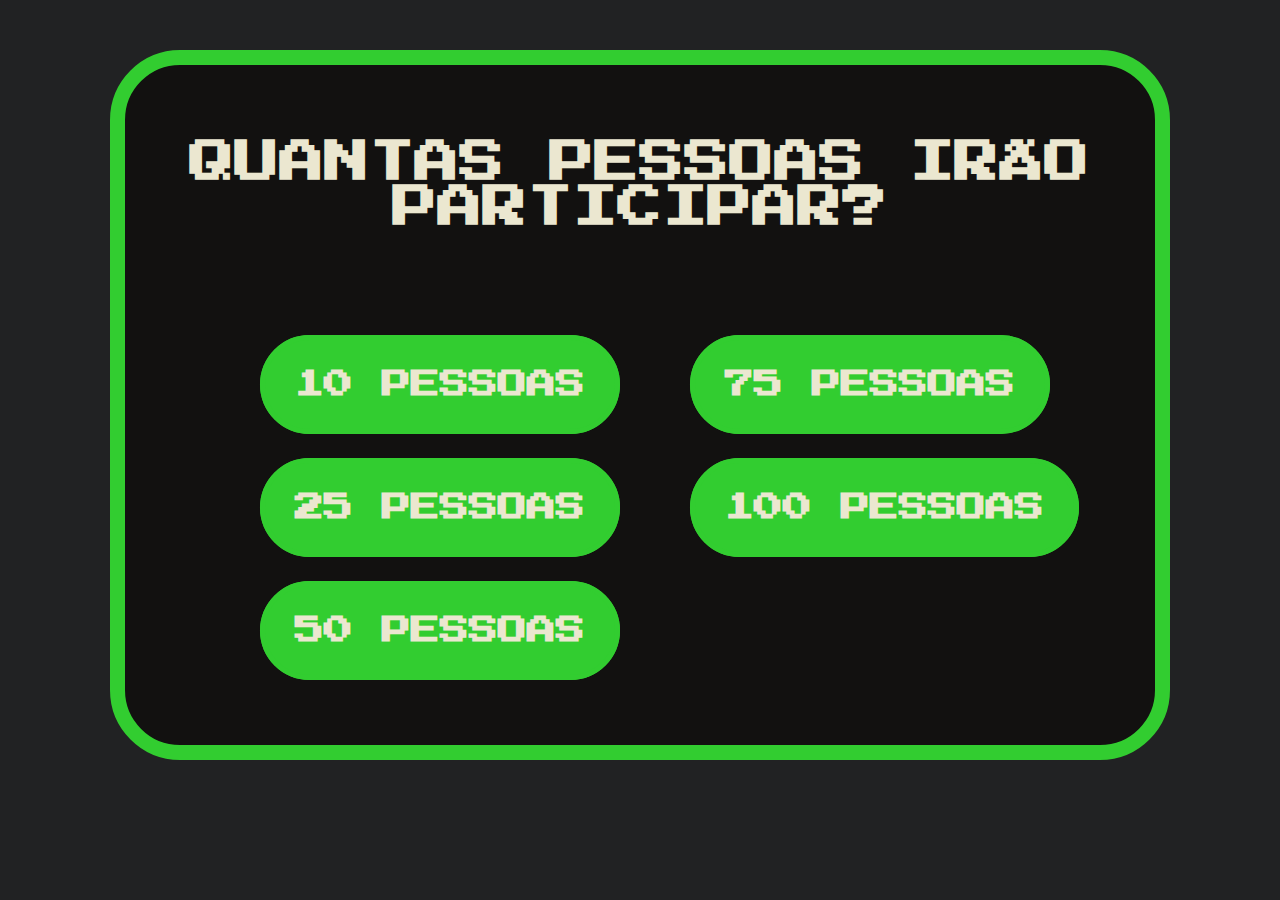
<file: html/index.html>
<!DOCTYPE html>
<html lang="pt">

<head>
    <meta charset="UTF-8">
    <meta name="viewport" content="width=device-width, initial-scale=1.0">
    <link rel="preconnect" href="https://fonts.googleapis.com">
    <link rel="preconnect" href="https://fonts.gstatic.com" crossorigin>
    <link href="https://fonts.googleapis.com/css2?family=Press+Start+2P&display=swap" rel="stylesheet">
    <link rel="stylesheet" href="./style.css">
    <link rel="icon" href="./luck.png" type="image/png">
    <title>Sorteio</title>
</head>

<body>

    <div id="quadro">

        <h1 id="h1">QUANTAS PESSOAS IRÃO PARTICIPAR?</h1>

        <div id="list_one">

            <div class="link">
                <a href="./s10.html">10 PESSOAS</a>
            </div>

            <div class="link">
                <a href="./s25.html">25 PESSOAS</a>
            </div>

            <div class="link">
                <a href="./s50.html">50 PESSOAS</a>
            </div>

        </div>

        <div id="list_two">

            <div class="link">
                <a href="./s75.html">75 PESSOAS</a>
            </div>

            <div class="link">
                <a href="./s100.html">100 PESSOAS</a>
            </div>

        </div>

    </div>

    <script src="./script.js"></script>
</body>

</html>
</file>
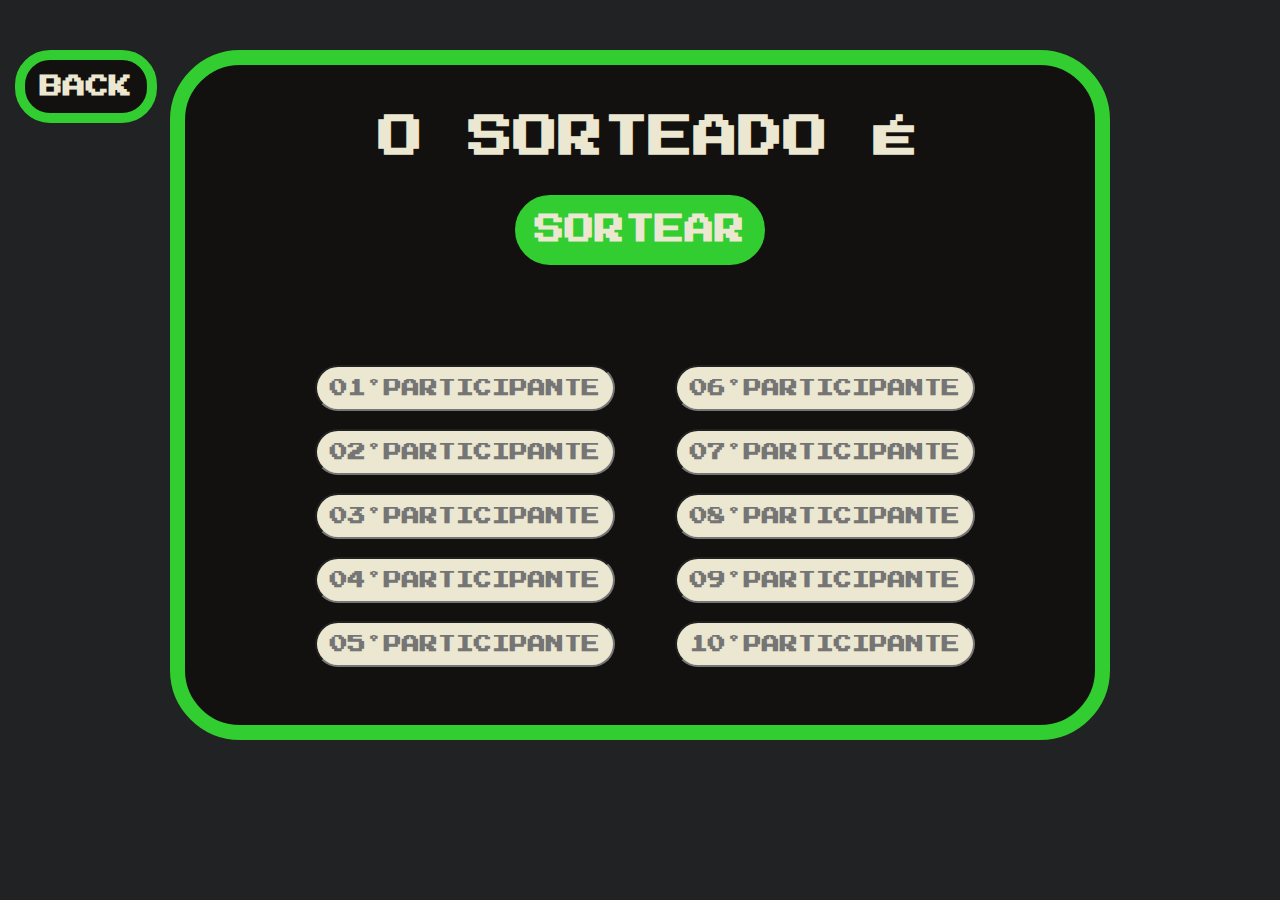
<file: html/s10.html>
<!DOCTYPE html>
<html lang="pt">

<head>
    <meta charset="UTF-8">
    <meta name="viewport" content="width=device-width, initial-scale=1.0">
    <link rel="preconnect" href="https://fonts.googleapis.com">
    <link rel="preconnect" href="https://fonts.gstatic.com" crossorigin>
    <link href="https://fonts.googleapis.com/css2?family=Press+Start+2P&display=swap" rel="stylesheet">
    <link rel="stylesheet" href="./style.css">
    <link rel="icon" href="./luck.png" type="image/png">
    <title>Sorteio</title>

    <script>

        function loaded() {

            // CÓDIGO PARA ESTILIZAÇÃO

            const borderStyle = function (x) {

                return {
                    this: x,
                    onMouseOn: function (y) {
                        return this.style.backgroundColor = "#B9B7BD"
                    },
                    onMouseClose: function (y) {
                        return this.style.backgroundColor = "#EBE7D0"
                    },
                    borderBottomOn: function (y) {
                        return this.style.borderColor = "#EBE7D0"
                    },
                    borderBottomOff: function (y) {
                        return this.style.borderColor = "#32CD30"
                    }
                }
            }

            let a = [borderStyle(this)]
            let p = a[0]


            let back = document.getElementById("back")
            back.onmouseover = p.borderBottomOn
            back.onmouseout = p.borderBottomOff

            let h2 = document.getElementById("h2")
            h2.onmouseover = p.borderBottomOn
            h2.onmouseout = p.borderBottomOff

            let input1 = document.getElementById("i1")
            input1.onmouseover = p.onMouseOn
            input1.onmouseout = p.onMouseClose

            let input2 = document.getElementById("i2")
            input2.onmouseover = p.onMouseOn
            input2.onmouseout = p.onMouseClose

            let input3 = document.getElementById("i3")
            input3.onmouseover = p.onMouseOn
            input3.onmouseout = p.onMouseClose

            let input4 = document.getElementById("i4")
            input4.onmouseover = p.onMouseOn
            input4.onmouseout = p.onMouseClose

            let input5 = document.getElementById("i5")
            input5.onmouseover = p.onMouseOn
            input5.onmouseout = p.onMouseClose

            let input6 = document.getElementById("i6")
            input6.onmouseover = p.onMouseOn
            input6.onmouseout = p.onMouseClose

            let input7 = document.getElementById("i7")
            input7.onmouseover = p.onMouseOn
            input7.onmouseout = p.onMouseClose

            let input8 = document.getElementById("i8")
            input8.onmouseover = p.onMouseOn
            input8.onmouseout = p.onMouseClose

            let input9 = document.getElementById("i9")
            input9.onmouseover = p.onMouseOn
            input9.onmouseout = p.onMouseClose

            let input10 = document.getElementById("i10")
            input10.onmouseover = p.onMouseOn
            input10.onmouseout = p.onMouseClose


            // FUNÇÃO PRINCIPAL, RESPONSÁVEL PELA ATRIBUIÇÃO DE VALORES INSERIDOS NOS INPUT PELO USUÁRIO.

            function principal(x) {
                return x.value
            }

            // FUNÇÃO PARA O SORTEIO

            function sorteio() {

                let i1 = document.getElementById("i1")
                let n1 = principal(i1)

                let i2 = document.getElementById("i2")
                let n2 = principal(i2)

                let i3 = document.getElementById("i3")
                let n3 = principal(i3)

                let i4 = document.getElementById("i4")
                let n4 = principal(i4)

                let i5 = document.getElementById("i5")
                let n5 = principal(i5)

                let i6 = document.getElementById("i6")
                let n6 = principal(i6)

                let i7 = document.getElementById("i7")
                let n7 = principal(i7)

                let i8 = document.getElementById("i8")
                let n8 = principal(i8)

                let i9 = document.getElementById("i9")
                let n9 = principal(i9)

                let i10 = document.getElementById("i10")
                let n10 = principal(i10)

                var person = [n1, n2, n3, n4, n5, n6, n7, n8, n9, n10]

                let people = person.length
                let rational = Math.floor(Math.random() * people)
                let sorteado = person[rational]


                let h1 = document.getElementById("h1")
                h1.innerHTML = sorteado

            }

            function play() {

                setTimeout(sorteio, 3000)

            }

            h2.onclick = play
        }
    </script>

    <style>
        * {
            padding: 0%;
            margin: 0%;
        }

        body {
            background-color: #212223;
        }

        #quadro {
            position: relative;
            background-color: #121110;
            max-width: 1050px;
            height: 490px;

            margin: auto;
            padding: 30px;
            margin-top: 40px;

            border: 5px solid #32CD30;
            border-radius: 70px;
        }

        #h1 {
            position: absolute;
            text-align: center;
            color: #EBE7D0;
            font-family: 'Press Start 2P';
            font-size: 40px;
            margin-left: 27%;
            margin-top: 20px;
        }

        #h2 {

            position: absolute;
            text-align: center;
            margin-top: 100px;
            margin-left: 35%;
            padding: 15px;

            color: #EBE7D0;
            font-family: 'Press Start 2P';
            font-size: 30px;
            background-color: #32CD30;
            border: 5px solid #32CD30;
            border-radius: 35px;
            cursor: pointer;

        }

        #h2:active {
            background: #EBE7D0;
            color: #32CD30;
        }

        #back {
            position: absolute;
            color: #EBE7D0;
            font-family: 'Press Start 2P';
            padding: 8px;
            font-size: 20px;
            margin-left: 15px;

            text-decoration: none;
            background-color: #121110;
            border: 5px solid #32CD30;
            border-radius: 35px;
            cursor: pointer;
        }

        #back:hover {
            color: #32CD30;
        }

        #list_one {
            position: absolute;
            max-width: 300px;
            margin-top: 225px;
            margin-left: 180px;
        }

        #list_two {
            position: absolute;
            max-width: 300px;
            margin-top: 225px;
            margin-left: 550px;
        }

        input {
            box-sizing: border-box;

            color: #121110;
            background: #EBE7D0;
            font-family: 'Press Start 2P';
            text-align: center;
            font-weight: bold;
            font-size: 13px;
            
            padding: 12px;
            padding-right: 0;
            margin-bottom: 10px;
            border-radius: 30px;
            outline-color: #32CD30;
        }

        /*RESPONSIVIDADE MOBILE*/

        @media screen and (max-width: 1280px) {/*NEST HUB MAX*/
            
            * {
                padding: 0%;
                margin: 0%;
            }

            body {
                background-color: #212223;
            }

            #quadro {
                position: relative;
                background-color: #121110;
                max-width: 850px;
                height: 600px;
                
                margin: auto;
                margin-top: 50px;
                padding: 30px;
               
                border: 15px solid #32CD30;
                border-radius: 70px;
            }

            #h1 {
                position: absolute;
                text-align: center;
                max-width: 1000px;

                color: #EBE7D0;
                font-family: 'Press Start 2P';
                font-size: 3.5vw;
                
                margin-left: 18%;
                margin-top: 20px;
            }

            #h2 {

                position: absolute;
                text-align: center;
                margin-top: 100px;
                margin-left: 33%;
                padding: 15px;

                color: #EBE7D0;
                font-family: 'Press Start 2P';
                font-size: 30px;
                background-color: #32CD30;
                border: 5px solid #32CD30;
                border-radius: 35px;
                cursor: pointer;

            }

            #h2:active {
                background: #EBE7D0;
                color: #32CD30;
            }

            #back {
                position: absolute;
                color: #EBE7D0;
                font-family: 'Press Start 2P';
                padding: 15px;
                font-size: 1.8vw;
                margin-left: 15px;

                text-decoration: none;
                background-color: #121110;
                border: 10px solid #32CD30;
                border-radius: 35px;
                cursor: pointer;
            }

            #back:hover {
                color: #32CD30;
            }

            #list_one {
                position: absolute;
                max-width: 300px;
                margin-top: 270px;
                margin-left: 100px;
            }

            #list_two {
                position: absolute;
                max-width: 300px;
                margin-top: 270px;
                margin-left: 460px;
            }

            input {
                width: 300px;
                box-sizing: border-box;

                color: #121110;
                background: #EBE7D0;
                font-family: 'Press Start 2P';
                text-align: center;
                font-weight: bold;
                font-size: 1.4vw;
                
                padding: 12px;
                margin-bottom: 18px;
                border-radius: 30px;
                outline-color: #32CD30;
            }

        }

        @media screen and (max-width: 1024px) {/*NEST HUB*/

                        
            * {
                padding: 0%;
                margin: 0%;
            }

            body {
                background-color: #212223;
            }

            #quadro {
                position: relative;
                background-color: #121110;
                max-width: 650px;
                height: 600px;
                
                margin: auto;
                margin-top: 50px;
                margin-bottom: 50px;
                padding: 30px;
               
                border: 15px solid #32CD30;
                border-radius: 70px;
            }

            #h1 {
                position: absolute;
                text-align: center;
                max-width: 1000px;

                color: #EBE7D0;
                font-family: 'Press Start 2P';
                font-size: 3.5vw;
                
                margin-left: 15%;
                margin-top: 20px;
            }

            #h2 {

                position: absolute;
                text-align: center;
                margin-top: 100px;
                margin-left: 28%;
                padding: 15px;

                color: #EBE7D0;
                font-family: 'Press Start 2P';
                font-size: 30px;
                background-color: #32CD30;
                border: 5px solid #32CD30;
                border-radius: 35px;
                cursor: pointer;

            }

            #h2:active {
                background: #EBE7D0;
                color: #32CD30;
            }

            #back {
                position: absolute;
                color: #EBE7D0;
                font-family: 'Press Start 2P';
                padding: 15px;
                font-size: 1.8vw;
                margin-left: 15px;

                text-decoration: none;
                background-color: #121110;
                border: 10px solid #32CD30;
                border-radius: 35px;
                cursor: pointer;
            }

            #back:hover {
                color: #32CD30;
            }

            #list_one {
                position: absolute;
                max-width: 300px;
                margin-top: 270px;
                margin-left: 50px;
            }

            #list_two {
                position: absolute;
                max-width: 300px;
                margin-top: 270px;
                margin-left: 360px;
            }

            input {
                width: 250px;
                box-sizing: border-box;

                color: #121110;
                background: #EBE7D0;
                font-family: 'Press Start 2P';
                text-align: center;
                font-weight: bold;
                font-size: 1.4vw;
                
                padding: 12px;
                margin-bottom: 18px;
                border-radius: 30px;
                outline-color: #32CD30;
            }

        }
        @media screen and (max-width: 912px) {
            /*SURFACE PRO 7*/

            * {
                padding: 0%;
                margin: 0%;
            }

            body {
                background-color: #212223;
            }

            #quadro {
                position: relative;
                background-color: #121110;
                max-width: 580px;
                height: 600px;

                margin: auto;
                margin-top: 50px;
                margin-bottom: 50px;
                padding: 30px;

                border: 15px solid #32CD30;
                border-radius: 70px;
            }

            #h1 {
                position: absolute;
                text-align: center;
                max-width: 1000px;

                color: #EBE7D0;
                font-family: 'Press Start 2P';
                font-size: 3.5vw;

                margin-left: 15%;
                margin-top: 20px;
            }

            #h2 {

                position: absolute;
                text-align: center;
                margin-top: 100px;
                margin-left: 28%;
                padding: 15px;

                color: #EBE7D0;
                font-family: 'Press Start 2P';
                font-size: 30px;
                background-color: #32CD30;
                border: 5px solid #32CD30;
                border-radius: 35px;
                cursor: pointer;

            }

            #h2:active {
                background: #EBE7D0;
                color: #32CD30;
            }

            #back {
                position: absolute;
                color: #EBE7D0;
                font-family: 'Press Start 2P';
                padding: 12px;
                font-size: 1.5vw;
                margin-left: 15px;

                text-decoration: none;
                background-color: #121110;
                border: 10px solid #32CD30;
                border-radius: 35px;
                cursor: pointer;
            }

            #back:hover {
                color: #32CD30;
            }

            #list_one {
                position: absolute;
                max-width: 300px;
                margin-top: 270px;
                margin-left: 50px;
            }

            #list_two {
                position: absolute;
                max-width: 300px;
                margin-top: 270px;
                margin-left: 320px;
            }

            input {
                width: 220px;
                box-sizing: border-box;

                color: #121110;
                background: #EBE7D0;
                font-family: 'Press Start 2P';
                text-align: center;
                font-weight: bold;
                font-size: 1.4vw;

                padding: 12px;
                margin-bottom: 18px;
                border-radius: 30px;
                outline-color: #32CD30;
            }
        }
        @media screen and (max-width: 820px) {/*iPad AIR*/
            
            * {
                padding: 0%;
                margin: 0%;
            }

            body {
                background-color: #212223;
            }

            #quadro {
                position: relative;
                background-color: #121110;
                max-width: 500px;
                height: 650px;

                margin: auto;
                margin-top: 50px;
                margin-bottom: 50px;
                padding: 30px;

                border: 15px solid #32CD30;
                border-radius: 70px;
            }

            #h1 {
                position: absolute;
                text-align: center;
                max-width: 1000px;

                color: #EBE7D0;
                font-family: 'Press Start 2P';
                font-size: 3.5vw;

                margin-left: 15%;
                margin-top: 20px;
            }

            #h2 {

                position: absolute;
                text-align: center;
                margin-top: 100px;
                margin-left: 25%;
                padding: 15px;

                color: #EBE7D0;
                font-family: 'Press Start 2P';
                font-size: 30px;
                background-color: #32CD30;
                border: 5px solid #32CD30;
                border-radius: 35px;
                cursor: pointer;

            }

            #h2:active {
                background: #EBE7D0;
                color: #32CD30;
            }

            #back {
                position: absolute;
                color: #EBE7D0;
                font-family: 'Press Start 2P';
                padding: 12px;
                font-size: 1.5vw;
                margin-left: 15px;

                text-decoration: none;
                background-color: #121110;
                border: 10px solid #32CD30;
                border-radius: 35px;
                cursor: pointer;
            }

            #back:hover {
                color: #32CD30;
            }

            #list_one {
                position: absolute;
                max-width: 300px;
                margin-top: 270px;
                margin-left: 30px;
            }

            #list_two {
                position: absolute;
                max-width: 300px;
                margin-top: 270px;
                margin-left: 290px;
            }

            input {
                width: 200px;
                box-sizing: border-box;

                color: #121110;
                background: #EBE7D0;
                font-family: 'Press Start 2P';
                text-align: center;
                font-weight: bold;
                font-size: 1.4vw;

                padding: 12px;
                margin-bottom: 18px;
                border-radius: 30px;
                outline-color: #32CD30;
            }
        }
        @media screen and (max-width: 540px) {/*SURFACE DUO*/
            
            * {
                padding: 0%;
                margin: 0%;
            }

            body {
                background-color: #212223;
            }

            #quadro {
                position: relative;
                background-color: #121110;
                max-width: 320px;
                height: 550px;

                margin: auto;
                margin-top: 50px;
                margin-bottom: 50px;
                padding: 30px;

                border: 15px solid #32CD30;
                border-radius: 70px;
            }

            #h1 {
                position: absolute;
                text-align: center;
                max-width: 1000px;

                color: #EBE7D0;
                font-family: 'Press Start 2P';
                font-size: 4.5vw;

                margin-left: 4%;
                margin-top: 20px;
            }

            #h2 {
                position: absolute;
                text-align: center;
                margin-top: 100px;
                margin-left: 16%;
                padding: 10px;

                color: #EBE7D0;
                font-family: 'Press Start 2P';
                font-size: 25px;
                background-color: #32CD30;
                border: 5px solid #32CD30;
                border-radius: 35px;
                cursor: pointer;
            }

            #h2:active {
                background: #EBE7D0;
                color: #32CD30;
            }

            #back {
                position: absolute;
                color: #EBE7D0;
                font-family: 'Press Start 2P';
                padding: 10px;
                font-size: 1.5vw;
                margin-left: 10px;

                text-decoration: none;
                background-color: #121110;
                border: 5px solid #32CD30;
                border-radius: 35px;
                cursor: pointer;
            }

            #back:hover {
                color: #32CD30;
            }

            #list_one {
                position: absolute;
                max-width: 300px;
                margin-top: 270px;
                margin-left: 0px;
            }

            #list_two {
                position: absolute;
                max-width: 300px;
                margin-top: 270px;
                margin-left: 180px;
            }

            input {
                width: 150px;
                box-sizing: border-box;

                color: #121110;
                background: #EBE7D0;
                font-family: 'Press Start 2P';
                text-align: center;
                font-weight: bold;
                font-size: 1.5vw;

                padding: 10px;
                margin-bottom: 18px;
                border-radius: 30px;
                outline-color: #32CD30;
            }
        
        }
        @media screen and (max-width: 414px) {
            /*IPHONE XR*/

            * {
                padding: 0%;
                margin: 0%;
            }

            body {
                background-color: #212223;
            }

            #quadro {
                position: relative;
                background-color: #121110;
                max-width: 320px;
                width: 260px;
                height: 400px;

                margin: auto;
                margin-top: 30px;
                margin-bottom: 30px;
                padding: 30px;

                border: 8px solid #32CD30;
                border-radius: 70px;
            }

            #h1 {
                position: absolute;
                text-align: center;
                max-width: 1000px;

                color: #EBE7D0;
                font-family: 'Press Start 2P';
                font-size: 4.8vw;

                margin-left: -65px;
                margin-top: 20px;
            }

            #h2 {
                position: absolute;
                text-align: center;
                margin-top: 80px;
                margin-left: 15%;
                padding: 12px;

                color: #EBE7D0;
                font-family: 'Press Start 2P';
                font-size: 20px;
                background-color: #32CD30;
                border: 5px solid #32CD30;
                border-radius: 35px;
                cursor: pointer;
            }

            #h2:active {
                background: #EBE7D0;
                color: #32CD30;
            }

            #back {
                position: absolute;
                color: #EBE7D0;
                font-family: 'Press Start 2P';
                padding: 6px;
                font-size: 1.5vw;
                margin-left: 8px;

                text-decoration: none;
                background-color: #121110;
                border: 5px solid #32CD30;
                border-radius: 35px;
                cursor: pointer;
            }

            #back:hover {
                color: #32CD30;
            }

            #list_one {
                position: absolute;
                max-width: 50px;
                margin-top: 200px;
                margin-left: 10px;
            }

            #list_two {
                position: absolute;
                max-width: 50px;
                margin-top: 200px;
                margin-left: 150px;
            }

            input {
                width: 110px;
                box-sizing: border-box;

                color: #121110;
                background: #EBE7D0;
                font-family: 'Press Start 2P';
                text-align: center;
                font-weight: bold;
                font-size: 1.5vw;

                padding: 6px;
                margin-bottom: 15px;
                border-radius: 30px;
                outline-color: #32CD30;
            }

        }
        @media screen and (max-width: 390px) { /*IPHONE 12 PRO*/
            * {
                padding: 0%;
                margin: 0%;
            }

            body {
                background-color: #212223;
            }

            #quadro {
                position: relative;
                background-color: #121110;
                max-width: 320px;
                width: 250px;
                height: 400px;

                margin: auto;
                margin-top: 30px;
                margin-bottom: 30px;
                padding: 30px;

                border: 6px solid #32CD30;
                border-radius: 70px;
            }

            #h1 {
                position: absolute;
                text-align: center;
                max-width: 1000px;

                color: #EBE7D0;
                font-family: 'Press Start 2P';
                font-size: 4.8vw;

                margin-left: -70px;
                margin-top: 20px;
            }

            #h2 {
                position: absolute;
                text-align: center;
                margin-top: 80px;
                margin-left: 12%;
                padding: 12px;

                color: #EBE7D0;
                font-family: 'Press Start 2P';
                font-size: 20px;
                background-color: #32CD30;
                border: 5px solid #32CD30;
                border-radius: 35px;
                cursor: pointer;
            }

            #h2:active {
                background: #EBE7D0;
                color: #32CD30;
            }

            #back {
                position: absolute;
                color: #EBE7D0;
                font-family: 'Press Start 2P';
                padding: 5px;
                font-size: 1.5vw;
                margin-left: 8px;

                text-decoration: none;
                background-color: #121110;
                border: 3px solid #32CD30;
                border-radius: 35px;
                cursor: pointer;
            }

            #back:hover {
                color: #32CD30;
            }

            #list_one {
                position: absolute;
                max-width: 50px;
                margin-top: 200px;
                margin-left: 8px;
            }

            #list_two {
                position: absolute;
                max-width: 50px;
                margin-top: 200px;
                margin-left: 140px;
            }

            input {
                width: 110px;
                box-sizing: border-box;

                color: #121110;
                background: #EBE7D0;
                font-family: 'Press Start 2P';
                text-align: center;
                font-weight: bold;
                font-size: 1.5vw;

                padding: 6px;
                margin-bottom: 15px;
                border-radius: 30px;
                outline-color: #32CD30;
            }
        
        }
    </style>

</head>

<body onload="loaded()">

    <a id="back" href="./index.html">BACK</a>

    <div id="quadro">

        <h1 id="h1">O SORTEADO É</h1>
        <h2 id="h2">SORTEAR</h2>

        <div id="list_one">

            <input type="text" id="i1" placeholder="01°PARTICIPANTE">

            <input type="text" id="i2" placeholder="02°PARTICIPANTE">

            <input type="text" id="i3" placeholder="03°PARTICIPANTE">

            <input type="text" id="i4" placeholder="04°PARTICIPANTE">

            <input type="text" id="i5" placeholder="05°PARTICIPANTE">

        </div>

        <div id="list_two">

            <input type="text" id="i6" placeholder="06°PARTICIPANTE">

            <input type="text" id="i7" placeholder="07°PARTICIPANTE">

            <input type="text" id="i8" placeholder="08°PARTICIPANTE">

            <input type="text" id="i9" placeholder="09°PARTICIPANTE">

            <input type="text" id="i10" placeholder="10°PARTICIPANTE">

        </div>

    </div>

</body>

</html>
</file>
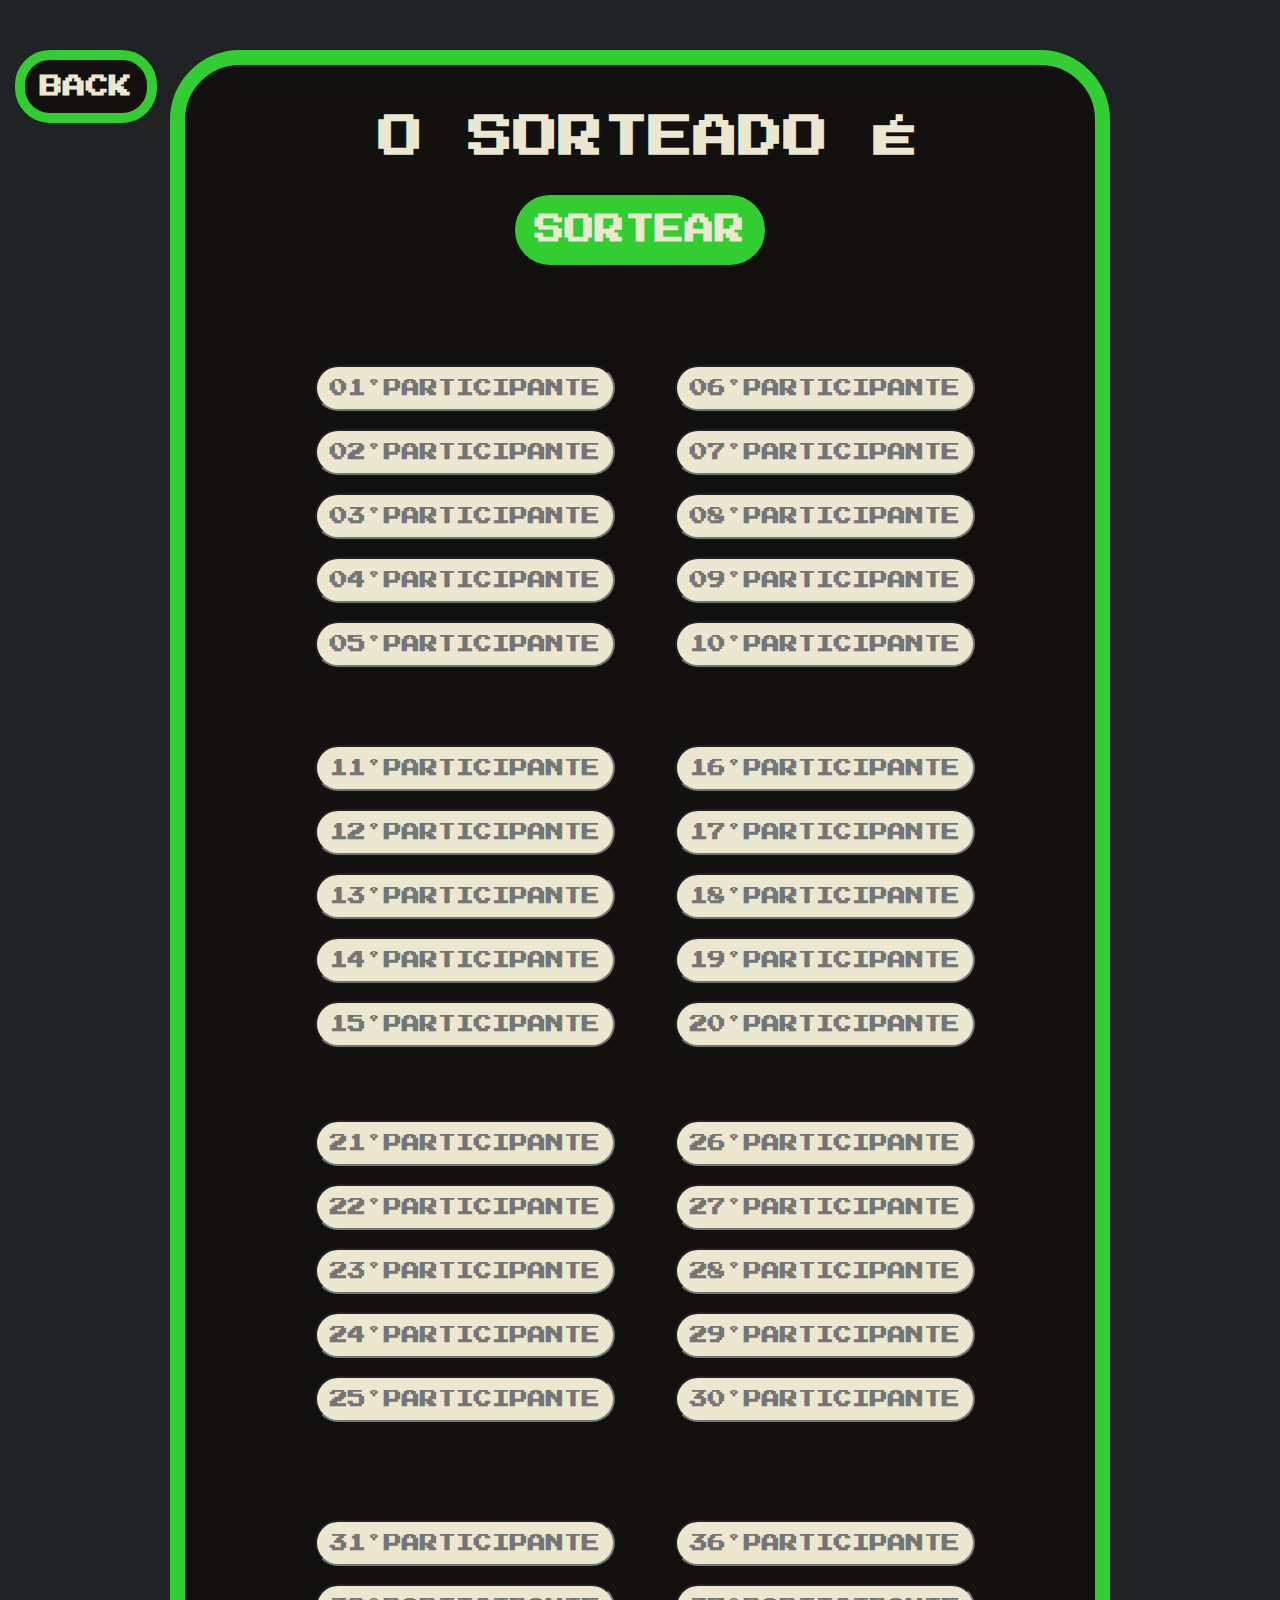
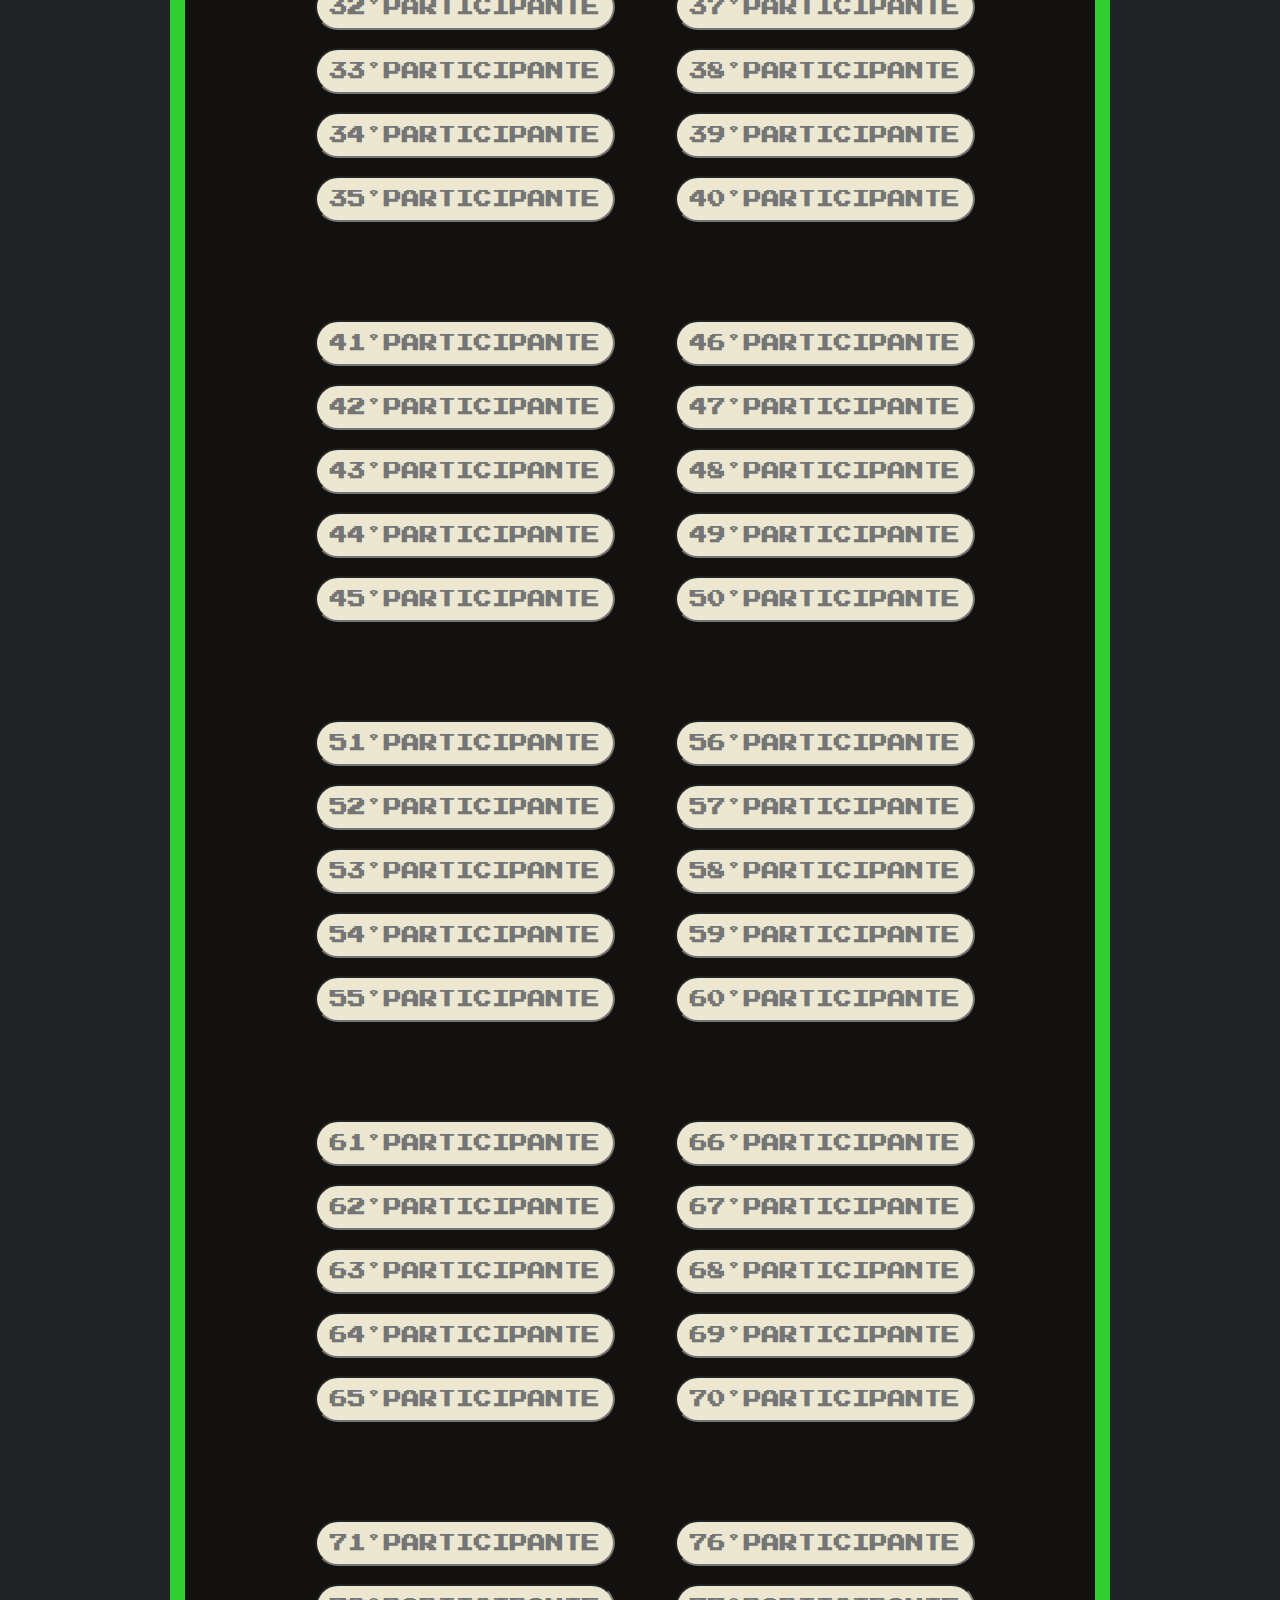
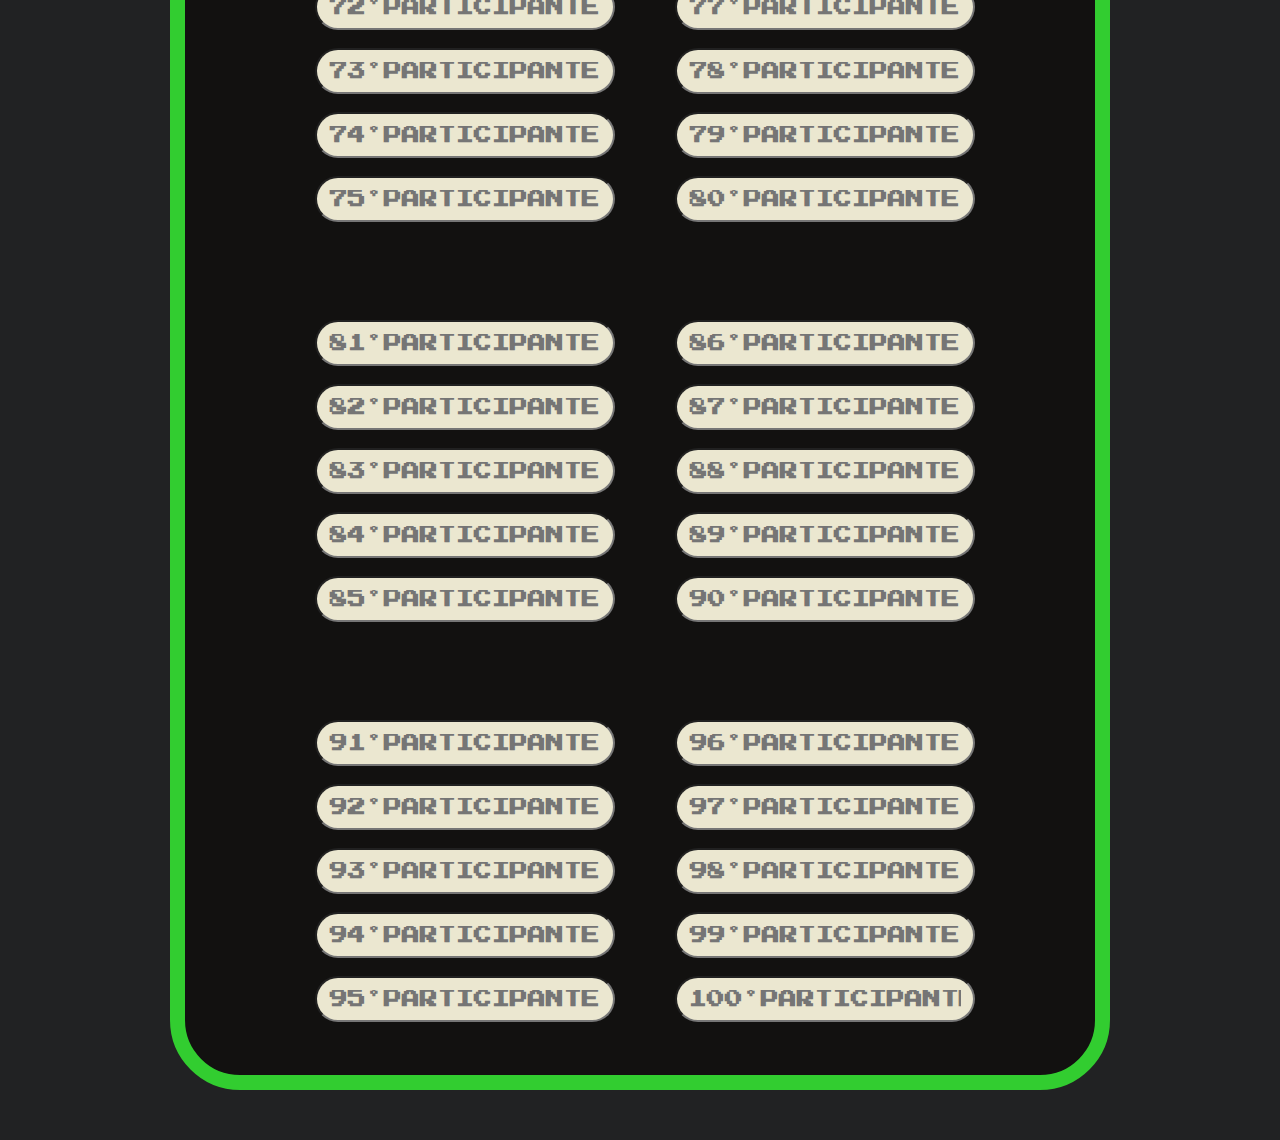
<file: html/s100.html>
<!DOCTYPE html>
<html lang="pt">

<head>
    <meta charset="UTF-8">
    <meta name="viewport" content="width=device-width, initial-scale=1.0">
    <link rel="preconnect" href="https://fonts.googleapis.com">
    <link rel="preconnect" href="https://fonts.gstatic.com" crossorigin>
    <link href="https://fonts.googleapis.com/css2?family=Press+Start+2P&display=swap" rel="stylesheet">
    <link rel="stylesheet" href="./style.css">
    <link rel="icon" href="./luck.png" type="image/png">
    <title>Sorteio</title>

    <script>

        function loaded() {

            // CÓDIGO PARA ESTILIZAÇÃO

            const borderStyle = function (x) {

                return {
                    this: x,
                    onMouseOn: function (y) {
                        return this.style.backgroundColor = "#B9B7BD"
                    },
                    onMouseClose: function (y) {
                        return this.style.backgroundColor = "#EBE7D0"
                    },
                    borderBottomOn: function (y) {
                        return this.style.borderColor = "#EBE7D0"
                    },
                    borderBottomOff: function (y) {
                        return this.style.borderColor = "#32CD30"
                    }
                }
            }

            let a = [borderStyle(this)]
            let p = a[0]

            let back = document.getElementById("back")
            back.onmouseover = p.borderBottomOn
            back.onmouseout = p.borderBottomOff

            let h2 = document.getElementById("h2")
            h2.onmouseover = p.borderBottomOn
            h2.onmouseout = p.borderBottomOff

            let input1 = document.getElementById("i1")
            input1.onmouseover = p.onMouseOn
            input1.onmouseout = p.onMouseClose

            let input2 = document.getElementById("i2")
            input2.onmouseover = p.onMouseOn
            input2.onmouseout = p.onMouseClose

            let input3 = document.getElementById("i3")
            input3.onmouseover = p.onMouseOn
            input3.onmouseout = p.onMouseClose

            let input4 = document.getElementById("i4")
            input4.onmouseover = p.onMouseOn
            input4.onmouseout = p.onMouseClose

            let input5 = document.getElementById("i5")
            input5.onmouseover = p.onMouseOn
            input5.onmouseout = p.onMouseClose

            let input6 = document.getElementById("i6")
            input6.onmouseover = p.onMouseOn
            input6.onmouseout = p.onMouseClose

            let input7 = document.getElementById("i7")
            input7.onmouseover = p.onMouseOn
            input7.onmouseout = p.onMouseClose

            let input8 = document.getElementById("i8")
            input8.onmouseover = p.onMouseOn
            input8.onmouseout = p.onMouseClose

            let input9 = document.getElementById("i9")
            input9.onmouseover = p.onMouseOn
            input9.onmouseout = p.onMouseClose

            let input10 = document.getElementById("i10")
            input10.onmouseover = p.onMouseOn
            input10.onmouseout = p.onMouseClose

            let input11 = document.getElementById("i11")
            input11.onmouseover = p.onMouseOn
            input11.onmouseout = p.onMouseClose

            let input12 = document.getElementById("i12")
            input12.onmouseover = p.onMouseOn
            input12.onmouseout = p.onMouseClose

            let input13 = document.getElementById("i13")
            input13.onmouseover = p.onMouseOn
            input13.onmouseout = p.onMouseClose

            let input14 = document.getElementById("i14")
            input14.onmouseover = p.onMouseOn
            input14.onmouseout = p.onMouseClose

            let input15 = document.getElementById("i15")
            input15.onmouseover = p.onMouseOn
            input15.onmouseout = p.onMouseClose

            let input16 = document.getElementById("i16")
            input16.onmouseover = p.onMouseOn
            input16.onmouseout = p.onMouseClose

            let input17 = document.getElementById("i17")
            input17.onmouseover = p.onMouseOn
            input17.onmouseout = p.onMouseClose

            let input18 = document.getElementById("i18")
            input18.onmouseover = p.onMouseOn
            input18.onmouseout = p.onMouseClose

            let input19 = document.getElementById("i19")
            input19.onmouseover = p.onMouseOn
            input19.onmouseout = p.onMouseClose

            let input20 = document.getElementById("i20")
            input20.onmouseover = p.onMouseOn
            input20.onmouseout = p.onMouseClose

            let input21 = document.getElementById("i21")
            input21.onmouseover = p.onMouseOn
            input21.onmouseout = p.onMouseClose

            let input22 = document.getElementById("i22")
            input22.onmouseover = p.onMouseOn
            input22.onmouseout = p.onMouseClose

            let input23 = document.getElementById("i23")
            input23.onmouseover = p.onMouseOn
            input23.onmouseout = p.onMouseClose

            let input24 = document.getElementById("i24")
            input24.onmouseover = p.onMouseOn
            input24.onmouseout = p.onMouseClose

            let input25 = document.getElementById("i25")
            input25.onmouseover = p.onMouseOn
            input25.onmouseout = p.onMouseClose

            let input26 = document.getElementById("i26")
            input26.onmouseover = p.onMouseOn
            input26.onmouseout = p.onMouseClose

            let input27 = document.getElementById("i27")
            input27.onmouseover = p.onMouseOn
            input27.onmouseout = p.onMouseClose

            let input28 = document.getElementById("i28")
            input28.onmouseover = p.onMouseOn
            input28.onmouseout = p.onMouseClose

            let input29 = document.getElementById("i29")
            input29.onmouseover = p.onMouseOn
            input29.onmouseout = p.onMouseClose

            let input30 = document.getElementById("i30")
            input30.onmouseover = p.onMouseOn
            input30.onmouseout = p.onMouseClose

            let input31 = document.getElementById("i31")
            input31.onmouseover = p.onMouseOn
            input31.onmouseout = p.onMouseClose

            let input32 = document.getElementById("i32")
            input32.onmouseover = p.onMouseOn
            input32.onmouseout = p.onMouseClose

            let input33 = document.getElementById("i33")
            input33.onmouseover = p.onMouseOn
            input33.onmouseout = p.onMouseClose

            let input34 = document.getElementById("i34")
            input34.onmouseover = p.onMouseOn
            input34.onmouseout = p.onMouseClose

            let input35 = document.getElementById("i35")
            input35.onmouseover = p.onMouseOn
            input35.onmouseout = p.onMouseClose

            let input36 = document.getElementById("i36")
            input36.onmouseover = p.onMouseOn
            input36.onmouseout = p.onMouseClose

            let input37 = document.getElementById("i37")
            input37.onmouseover = p.onMouseOn
            input37.onmouseout = p.onMouseClose

            let input38 = document.getElementById("i38")
            input38.onmouseover = p.onMouseOn
            input38.onmouseout = p.onMouseClose

            let input39 = document.getElementById("i39")
            input39.onmouseover = p.onMouseOn
            input39.onmouseout = p.onMouseClose

            let input40 = document.getElementById("i40")
            input40.onmouseover = p.onMouseOn
            input40.onmouseout = p.onMouseClose

            let input41 = document.getElementById("i41")
            input41.onmouseover = p.onMouseOn
            input41.onmouseout = p.onMouseClose

            let input42 = document.getElementById("i42")
            input42.onmouseover = p.onMouseOn
            input42.onmouseout = p.onMouseClose

            let input43 = document.getElementById("i43")
            input43.onmouseover = p.onMouseOn
            input43.onmouseout = p.onMouseClose

            let input44 = document.getElementById("i44")
            input44.onmouseover = p.onMouseOn
            input44.onmouseout = p.onMouseClose

            let input45 = document.getElementById("i45")
            input45.onmouseover = p.onMouseOn
            input45.onmouseout = p.onMouseClose

            let input46 = document.getElementById("i46")
            input46.onmouseover = p.onMouseOn
            input46.onmouseout = p.onMouseClose

            let input47 = document.getElementById("i47")
            input47.onmouseover = p.onMouseOn
            input47.onmouseout = p.onMouseClose

            let input48 = document.getElementById("i48")
            input48.onmouseover = p.onMouseOn
            input48.onmouseout = p.onMouseClose

            let input49 = document.getElementById("i49")
            input49.onmouseover = p.onMouseOn
            input49.onmouseout = p.onMouseClose

            let input50 = document.getElementById("i50")
            input50.onmouseover = p.onMouseOn
            input50.onmouseout = p.onMouseClose

            let input51 = document.getElementById("i51")
            input51.onmouseover = p.onMouseOn
            input51.onmouseout = p.onMouseClose

            let input52 = document.getElementById("i52")
            input52.onmouseover = p.onMouseOn
            input52.onmouseout = p.onMouseClose

            let input53 = document.getElementById("i53")
            input53.onmouseover = p.onMouseOn
            input53.onmouseout = p.onMouseClose

            let input54 = document.getElementById("i54")
            input54.onmouseover = p.onMouseOn
            input54.onmouseout = p.onMouseClose

            let input55 = document.getElementById("i55")
            input55.onmouseover = p.onMouseOn
            input55.onmouseout = p.onMouseClose

            let input56 = document.getElementById("i56")
            input56.onmouseover = p.onMouseOn
            input56.onmouseout = p.onMouseClose

            let input57 = document.getElementById("i57")
            input57.onmouseover = p.onMouseOn
            input57.onmouseout = p.onMouseClose

            let input58 = document.getElementById("i58")
            input58.onmouseover = p.onMouseOn
            input58.onmouseout = p.onMouseClose

            let input59 = document.getElementById("i59")
            input59.onmouseover = p.onMouseOn
            input59.onmouseout = p.onMouseClose

            let input60 = document.getElementById("i60")
            input60.onmouseover = p.onMouseOn
            input60.onmouseout = p.onMouseClose

            let input61 = document.getElementById("i61")
            input61.onmouseover = p.onMouseOn
            input61.onmouseout = p.onMouseClose

            let input62 = document.getElementById("i62")
            input62.onmouseover = p.onMouseOn
            input62.onmouseout = p.onMouseClose

            let input63 = document.getElementById("i63")
            input63.onmouseover = p.onMouseOn
            input63.onmouseout = p.onMouseClose

            let input64 = document.getElementById("i64")
            input64.onmouseover = p.onMouseOn
            input64.onmouseout = p.onMouseClose

            let input65 = document.getElementById("i65")
            input65.onmouseover = p.onMouseOn
            input65.onmouseout = p.onMouseClose

            let input66 = document.getElementById("i66")
            input66.onmouseover = p.onMouseOn
            input66.onmouseout = p.onMouseClose

            let input67 = document.getElementById("i67")
            input67.onmouseover = p.onMouseOn
            input67.onmouseout = p.onMouseClose

            let input68 = document.getElementById("i68")
            input68.onmouseover = p.onMouseOn
            input68.onmouseout = p.onMouseClose

            let input69 = document.getElementById("i69")
            input69.onmouseover = p.onMouseOn
            input69.onmouseout = p.onMouseClose

            let input70 = document.getElementById("i70")
            input70.onmouseover = p.onMouseOn
            input70.onmouseout = p.onMouseClose

            let input71 = document.getElementById("i71")
            input71.onmouseover = p.onMouseOn
            input71.onmouseout = p.onMouseClose

            let input72 = document.getElementById("i72")
            input72.onmouseover = p.onMouseOn
            input72.onmouseout = p.onMouseClose

            let input73 = document.getElementById("i73")
            input73.onmouseover = p.onMouseOn
            input73.onmouseout = p.onMouseClose

            let input74 = document.getElementById("i74")
            input74.onmouseover = p.onMouseOn
            input74.onmouseout = p.onMouseClose

            let input75 = document.getElementById("i75")
            input75.onmouseover = p.onMouseOn
            input75.onmouseout = p.onMouseClose

            let input76 = document.getElementById("i76")
            input76.onmouseover = p.onMouseOn
            input76.onmouseout = p.onMouseClose

            let input77 = document.getElementById("i77")
            input77.onmouseover = p.onMouseOn
            input77.onmouseout = p.onMouseClose

            let input78 = document.getElementById("i78")
            input78.onmouseover = p.onMouseOn
            input78.onmouseout = p.onMouseClose

            let input79 = document.getElementById("i79")
            input79.onmouseover = p.onMouseOn
            input79.onmouseout = p.onMouseClose

            let input80 = document.getElementById("i80")
            input80.onmouseover = p.onMouseOn
            input80.onmouseout = p.onMouseClose

            let input81 = document.getElementById("i81")
            input81.onmouseover = p.onMouseOn
            input81.onmouseout = p.onMouseClose

            let input82 = document.getElementById("i82")
            input82.onmouseover = p.onMouseOn
            input82.onmouseout = p.onMouseClose

            let input83 = document.getElementById("i83")
            input83.onmouseover = p.onMouseOn
            input83.onmouseout = p.onMouseClose

            let input84 = document.getElementById("i84")
            input84.onmouseover = p.onMouseOn
            input84.onmouseout = p.onMouseClose

            let input85 = document.getElementById("i85")
            input85.onmouseover = p.onMouseOn
            input85.onmouseout = p.onMouseClose

            let input86 = document.getElementById("i86")
            input86.onmouseover = p.onMouseOn
            input86.onmouseout = p.onMouseClose

            let input87 = document.getElementById("i87")
            input87.onmouseover = p.onMouseOn
            input87.onmouseout = p.onMouseClose

            let input88 = document.getElementById("i88")
            input88.onmouseover = p.onMouseOn
            input88.onmouseout = p.onMouseClose

            let input89 = document.getElementById("i89")
            input89.onmouseover = p.onMouseOn
            input89.onmouseout = p.onMouseClose

            let input90 = document.getElementById("i90")
            input90.onmouseover = p.onMouseOn
            input90.onmouseout = p.onMouseClose

            let input91 = document.getElementById("i91")
            input91.onmouseover = p.onMouseOn
            input91.onmouseout = p.onMouseClose

            let input92 = document.getElementById("i92")
            input92.onmouseover = p.onMouseOn
            input92.onmouseout = p.onMouseClose

            let input93 = document.getElementById("i93")
            input93.onmouseover = p.onMouseOn
            input93.onmouseout = p.onMouseClose

            let input94 = document.getElementById("i94")
            input94.onmouseover = p.onMouseOn
            input94.onmouseout = p.onMouseClose

            let input95 = document.getElementById("i95")
            input95.onmouseover = p.onMouseOn
            input95.onmouseout = p.onMouseClose

            let input96 = document.getElementById("i96")
            input96.onmouseover = p.onMouseOn
            input96.onmouseout = p.onMouseClose

            let input97 = document.getElementById("i97")
            input97.onmouseover = p.onMouseOn
            input97.onmouseout = p.onMouseClose

            let input98 = document.getElementById("i98")
            input98.onmouseover = p.onMouseOn
            input98.onmouseout = p.onMouseClose

            let input99 = document.getElementById("i99")
            input99.onmouseover = p.onMouseOn
            input99.onmouseout = p.onMouseClose

            let input100 = document.getElementById("i100")
            input100.onmouseover = p.onMouseOn
            input100.onmouseout = p.onMouseClose


            // FUNÇÃO PRINCIPAL, RESPONSÁVEL PELA ATRIBUIÇÃO DE VALORES INSERIDOS NOS INPUT PELO USUÁRIO.

            function principal(x) {
                return x.value
            }

            // FUNÇÃO PARA O SORTEIO

            function sorteio() {

                let i1 = document.getElementById("i1")
                let n1 = principal(i1)

                let i2 = document.getElementById("i2")
                let n2 = principal(i2)

                let i3 = document.getElementById("i3")
                let n3 = principal(i3)

                let i4 = document.getElementById("i4")
                let n4 = principal(i4)

                let i5 = document.getElementById("i5")
                let n5 = principal(i5)

                let i6 = document.getElementById("i6")
                let n6 = principal(i6)

                let i7 = document.getElementById("i7")
                let n7 = principal(i7)

                let i8 = document.getElementById("i8")
                let n8 = principal(i8)

                let i9 = document.getElementById("i9")
                let n9 = principal(i9)

                let i10 = document.getElementById("i10")
                let n10 = principal(i10)

                let i11 = document.getElementById("i11")
                let n11 = principal(i11)

                let i12 = document.getElementById("i12")
                let n12 = principal(i12)

                let i13 = document.getElementById("i13")
                let n13 = principal(i13)

                let i14 = document.getElementById("i14")
                let n14 = principal(i14)

                let i15 = document.getElementById("i15")
                let n15 = principal(i15)

                let i16 = document.getElementById("i16")
                let n16 = principal(i16)

                let i17 = document.getElementById("i17")
                let n17 = principal(i17)

                let i18 = document.getElementById("i18")
                let n18 = principal(i18)

                let i19 = document.getElementById("i19")
                let n19 = principal(i19)

                let i20 = document.getElementById("i20")
                let n20 = principal(i20)

                let i21 = document.getElementById("i21")
                let n21 = principal(i21)

                let i22 = document.getElementById("i22")
                let n22 = principal(i22)

                let i23 = document.getElementById("i23")
                let n23 = principal(i23)

                let i24 = document.getElementById("i24")
                let n24 = principal(i24)

                let i25 = document.getElementById("i25")
                let n25 = principal(i25)

                let i26 = document.getElementById("i26")
                let n26 = principal(i26)

                let i27 = document.getElementById("i27")
                let n27 = principal(i27)

                let i28 = document.getElementById("i28")
                let n28 = principal(i28)

                let i29 = document.getElementById("i29")
                let n29 = principal(i29)

                let i30 = document.getElementById("i30")
                let n30 = principal(i30)

                let i31 = document.getElementById("i31")
                let n31 = principal(i31)

                let i32 = document.getElementById("i32")
                let n32 = principal(i32)

                let i33 = document.getElementById("i33")
                let n33 = principal(i33)

                let i34 = document.getElementById("i34")
                let n34 = principal(i34)

                let i35 = document.getElementById("i35")
                let n35 = principal(i35)

                let i36 = document.getElementById("i36")
                let n36 = principal(i36)

                let i37 = document.getElementById("i37")
                let n37 = principal(i37)

                let i38 = document.getElementById("i38")
                let n38 = principal(i38)

                let i39 = document.getElementById("i39")
                let n39 = principal(i39)

                let i40 = document.getElementById("i40")
                let n40 = principal(i40)

                let i41 = document.getElementById("i41")
                let n41 = principal(i41)

                let i42 = document.getElementById("i42")
                let n42 = principal(i42)

                let i43 = document.getElementById("i43")
                let n43 = principal(i43)

                let i44 = document.getElementById("i44")
                let n44 = principal(i44)

                let i45 = document.getElementById("i45")
                let n45 = principal(i45)

                let i46 = document.getElementById("i46")
                let n46 = principal(i46)

                let i47 = document.getElementById("i47")
                let n47 = principal(i47)

                let i48 = document.getElementById("i48")
                let n48 = principal(i48)

                let i49 = document.getElementById("i49")
                let n49 = principal(i49)

                let i50 = document.getElementById("i50")
                let n50 = principal(i50)

                let i51 = document.getElementById("i51")
                let n51 = principal(i51)

                let i52 = document.getElementById("i52")
                let n52 = principal(i52)

                let i53 = document.getElementById("i53")
                let n53 = principal(i53)

                let i54 = document.getElementById("i54")
                let n54 = principal(i54)

                let i55 = document.getElementById("i55")
                let n55 = principal(i55)

                let i56 = document.getElementById("i56")
                let n56 = principal(i56)

                let i57 = document.getElementById("i57")
                let n57 = principal(i57)

                let i58 = document.getElementById("i58")
                let n58 = principal(i58)

                let i59 = document.getElementById("i59")
                let n59 = principal(i59)

                let i60 = document.getElementById("i60")
                let n60 = principal(i60)

                let i61 = document.getElementById("i61")
                let n61 = principal(i61)

                let i62 = document.getElementById("i62")
                let n62 = principal(i62)

                let i63 = document.getElementById("i63")
                let n63 = principal(i63)

                let i64 = document.getElementById("i64")
                let n64 = principal(i64)

                let i65 = document.getElementById("i65")
                let n65 = principal(i65)

                let i66 = document.getElementById("i66")
                let n66 = principal(i66)

                let i67 = document.getElementById("i67")
                let n67 = principal(i67)

                let i68 = document.getElementById("i68")
                let n68 = principal(i68)

                let i69 = document.getElementById("i69")
                let n69 = principal(i69)

                let i70 = document.getElementById("i70")
                let n70 = principal(i70)

                let i71 = document.getElementById("i71")
                let n71 = principal(i71)

                let i72 = document.getElementById("i72")
                let n72 = principal(i72)

                let i73 = document.getElementById("i73")
                let n73 = principal(i73)

                let i74 = document.getElementById("i74")
                let n74 = principal(i74)

                let i75 = document.getElementById("i75")
                let n75 = principal(i75)

                let i76 = document.getElementById("i76")
                let n76 = principal(i76)

                let i77 = document.getElementById("i77")
                let n77 = principal(i77)

                let i78 = document.getElementById("i78")
                let n78 = principal(i78)

                let i79 = document.getElementById("i79")
                let n79 = principal(i79)

                let i80 = document.getElementById("i80")
                let n80 = principal(i80)

                let i81 = document.getElementById("i81")
                let n81 = principal(i81)

                let i82 = document.getElementById("i82")
                let n82 = principal(i82)

                let i83 = document.getElementById("i83")
                let n83 = principal(i83)

                let i84 = document.getElementById("i84")
                let n84 = principal(i84)

                let i85 = document.getElementById("i85")
                let n85 = principal(i85)

                let i86 = document.getElementById("i86")
                let n86 = principal(i86)

                let i87 = document.getElementById("i87")
                let n87 = principal(i87)

                let i88 = document.getElementById("i88")
                let n88 = principal(i88)

                let i89 = document.getElementById("i89")
                let n89 = principal(i89)

                let i90 = document.getElementById("i90")
                let n90 = principal(i90)

                let i91 = document.getElementById("i91")
                let n91 = principal(i91)

                let i92 = document.getElementById("i92")
                let n92 = principal(i92)

                let i93 = document.getElementById("i93")
                let n93 = principal(i93)

                let i94 = document.getElementById("i94")
                let n94 = principal(i94)

                let i95 = document.getElementById("i95")
                let n95 = principal(i95)

                let i96 = document.getElementById("i96")
                let n96 = principal(i96)

                let i97 = document.getElementById("i97")
                let n97 = principal(i97)

                let i98 = document.getElementById("i98")
                let n98 = principal(i98)

                let i99 = document.getElementById("i99")
                let n99 = principal(i99)

                let i100 = document.getElementById("i100")
                let n100 = principal(i100)

                var person = [n1, n2, n3, n4, n5, n6, n7, n8, n9, n10,
                    n11, n12, n13, n14, n15, n16, n17, n18, n19,
                    n20, n21, n22, n23, n24, n25, n26, n27, n28,
                    n29, n30, n31, n32, n33, n34, n35, n36, n37,
                    n38, n39, n40, n41, n42, n43, n44, n45, n46,
                    n47, n48, n49, n50, n51, n52, n53, n54, n55,
                    n56, n57, n58, n59, n60, n61, n62, n63, n64,
                    n65, n66, n67, n68, n69, n70, n71, n72, n73,
                    n74, n75, n76, n77, n78, n79, n80, n81, n82,
                    n83, n84, n85, n86, n87, n88, n89, n90, n91,
                    n92, n93, n94, n95, n96, n97, n98, n99, n100]

                let people = person.length
                let rational = Math.floor(Math.random() * people)
                let sorteado = person[rational]


                let h1 = document.getElementById("h1")
                h1.innerHTML = sorteado

            }

            function play() {

                setTimeout(sorteio, 3000)

            }

            h2.onclick = play

        }
    </script>

    <style>
        * {
            padding: 0%;
            margin: 0%;
        }

        body {
            background-color: #212223;
        }

        #quadro {
            position: relative;
            background-color: #121110;
            max-width: 1050px;
            height: 3200px;

            margin: auto;
            padding: 30px;
            padding-left: 0px;
            margin-top: 50px;
            margin-bottom: 50px;

            border: 5px solid #32CD30;
            border-radius: 70px;
        }

        #h1 {
            position: absolute;
            text-align: center;
            color: #EBE7D0;
            font-family: 'Press Start 2P';
            font-size: 40px;
            margin-left: 27%;
            margin-top: 20px;
        }

        #back {
            position: absolute;
            color: #EBE7D0;
            font-family: 'Press Start 2P';
            padding: 8px;
            font-size: 20px;
            margin-left: 15px;

            text-decoration: none;
            background-color: #121110;
            border: 5px solid #32CD30;
            border-radius: 35px;
            cursor: pointer;
        }

        #back:hover {
            color: #32CD30;
        }

        #h2 {
            position: absolute;
            text-align: center;
            margin-top: 100px;
            margin-left: 35%;
            padding: 15px;

            color: #EBE7D0;
            font-family: 'Press Start 2P';
            font-size: 30px;
            background-color: #32CD30;
            border: 5px solid #32CD30;
            border-radius: 35px;
            cursor: pointer;
        }

        #h2:active {
            background: #EBE7D0;
            color: #32CD30;
        }

        #list_one {
            position: absolute;
            max-width: 300px;
            margin-top: 225px;
            margin-left: 180px;
        }

        #list_two {
            position: absolute;
            max-width: 300px;
            margin-top: 225px;
            margin-left: 550px;
        }

        #list_three {
            position: absolute;
            max-width: 300px;
            margin-top: 525px;
            margin-left: 180px;
        }

        #list_four {
            position: absolute;
            max-width: 300px;
            margin-top: 525px;
            margin-left: 550px;
        }

        #list_five {
            position: absolute;
            max-width: 300px;
            margin-top: 825px;
            margin-left: 180px;
        }

        #list_six {
            position: absolute;
            max-width: 300px;
            margin-top: 825px;
            margin-left: 550px;
        }

        #list_seven {
            position: absolute;
            max-width: 300px;
            margin-top: 1125px;
            margin-left: 180px;
        }

        #list_eight {
            position: absolute;
            max-width: 300px;
            margin-top: 1125px;
            margin-left: 550px;
        }

        #list_nine {
            position: absolute;
            max-width: 300px;
            margin-top: 1425px;
            margin-left: 180px;
        }

        #list_ten {
            position: absolute;
            max-width: 300px;
            margin-top: 1425px;
            margin-left: 550px;
        }

        #list_eleven {
            position: absolute;
            max-width: 300px;
            margin-top: 1725px;
            margin-left: 180px;
        }

        #list_twelve {
            position: absolute;
            max-width: 300px;
            margin-top: 1725px;
            margin-left: 550px;
        }

        #list_thirteen {
            position: absolute;
            max-width: 300px;
            margin-top: 2025px;
            margin-left: 180px;
        }

        #list_fourteen {
            position: absolute;
            max-width: 300px;
            margin-top: 2025px;
            margin-left: 550px;
        }

        #list_fifteen {
            position: absolute;
            max-width: 300px;
            margin-top: 2325px;
            margin-left: 180px;
        }

        #list_sixteen {
            position: absolute;
            max-width: 300px;
            margin-top: 2325px;
            margin-left: 550px;
        }

        #list_seventeen {
            position: absolute;
            max-width: 300px;
            margin-top: 2625px;
            margin-left: 180px;
        }

        #list_eighteen {
            position: absolute;
            max-width: 300px;
            margin-top: 2625px;
            margin-left: 550px;
        }

        #list_nineteen {
            position: absolute;
            max-width: 300px;
            margin-top: 2925px;
            margin-left: 180px;
        }

        #list_twenty {
            position: absolute;
            max-width: 300px;
            margin-top: 2925px;
            margin-left: 550px;
        }

        input {
            padding: 12px;
            padding-right: 0;
            font-weight: bold;
            box-sizing: border-box;

            color: #121110;
            background: #EBE7D0;
            font-family: 'Press Start 2P';
            font-size: 13px;

            margin-bottom: 10px;
            border-radius: 30px;
            outline-color: #32CD30;
        }

        /*RESPONSIVIDADE MOBILE*/

        @media screen and (max-width: 1280px) {
            /*NEST HUB MAX*/

            * {
                padding: 0%;
                margin: 0%;
            }

            body {
                background-color: #212223;
            }

            #quadro {
                position: relative;
                background-color: #121110;
                max-width: 850px;
                height: 4150px;

                margin: auto;
                margin-top: 50px;
                margin-bottom: 50px;
                padding: 30px;

                border: 15px solid #32CD30;
                border-radius: 70px;
            }

            #h1 {
                position: absolute;
                text-align: center;
                max-width: 1000px;

                color: #EBE7D0;
                font-family: 'Press Start 2P';
                font-size: 3.5vw;

                margin-left: 18%;
                margin-top: 20px;
            }

            #h2 {

                position: absolute;
                text-align: center;
                margin-top: 100px;
                margin-left: 33%;
                padding: 15px;

                color: #EBE7D0;
                font-family: 'Press Start 2P';
                font-size: 30px;
                background-color: #32CD30;
                border: 5px solid #32CD30;
                border-radius: 35px;
                cursor: pointer;

            }

            #h2:active {
                background: #EBE7D0;
                color: #32CD30;
            }

            #back {
                position: absolute;
                color: #EBE7D0;
                font-family: 'Press Start 2P';
                padding: 15px;
                font-size: 1.8vw;
                margin-left: 15px;

                text-decoration: none;
                background-color: #121110;
                border: 10px solid #32CD30;
                border-radius: 35px;
                cursor: pointer;
            }

            #back:hover {
                color: #32CD30;
            }

            #list_one {
                position: absolute;
                max-width: 300px;
                margin-top: 270px;
                margin-left: 100px;
            }

            #list_two {
                position: absolute;
                max-width: 300px;
                margin-top: 270px;
                margin-left: 460px;
            }

            #list_three {
                position: absolute;
                max-width: 300px;
                margin-top: 650px;
                margin-left: 100px;
            }

            #list_four {
                position: absolute;
                max-width: 300px;
                margin-top: 650px;
                margin-left: 460px;
            }

            #list_five {
                position: absolute;
                max-width: 300px;
                margin-top: 1025px;
                margin-left: 100px;
            }

            #list_six {
                position: absolute;
                max-width: 300px;
                margin-top: 1025px;
                margin-left: 460px;
            }

            #list_seven {
                position: absolute;
                max-width: 300px;
                margin-top: 1425px;
                margin-left: 100px;
            }

            #list_eight {
                position: absolute;
                max-width: 300px;
                margin-top: 1425px;
                margin-left: 460px;
            }

            #list_nine {
                position: absolute;
                max-width: 300px;
                margin-top: 1825px;
                margin-left: 100px;
            }

            #list_ten {
                position: absolute;
                max-width: 300px;
                margin-top: 1825px;
                margin-left: 460px;
            }

            #list_eleven {
                position: absolute;
                max-width: 300px;
                margin-top: 2225px;
                margin-left: 100px;
            }

            #list_twelve {
                position: absolute;
                max-width: 300px;
                margin-top: 2225px;
                margin-left: 460px;
            }

            #list_thirteen {
                position: absolute;
                max-width: 300px;
                margin-top: 2625px;
                margin-left: 100px;
            }

            #list_fourteen {
                position: absolute;
                max-width: 300px;
                margin-top: 2625px;
                margin-left: 460px;
            }

            #list_fifteen {
                position: absolute;
                max-width: 300px;
                margin-top: 3025px;
                margin-left: 100px;
            }

            #list_sixteen {
                position: absolute;
                max-width: 300px;
                margin-top: 3025px;
                margin-left: 460px;
            }

            #list_seventeen {
                position: absolute;
                max-width: 300px;
                margin-top: 3425px;
                margin-left: 100px;
            }

            #list_eighteen {
                position: absolute;
                max-width: 300px;
                margin-top: 3425px;
                margin-left: 460px;
            }

            #list_nineteen {
                position: absolute;
                max-width: 300px;
                margin-top: 3825px;
                margin-left: 100px;
            }

            #list_twenty {
                position: absolute;
                max-width: 300px;
                margin-top: 3825px;
                margin-left: 460px;
            }

            input {
                width: 300px;
                box-sizing: border-box;

                color: #121110;
                background: #EBE7D0;
                text-align: center;
                font-family: 'Press Start 2P';
                text-align: center;
                font-weight: bold;
                font-size: 1.4vw;

                padding: 12px;
                margin-bottom: 18px;
                border-radius: 30px;
                outline-color: #32CD30;
            }

        }

        @media screen and (max-width: 1024px) {
            /*NEST HUB*/

            * {
                padding: 0%;
                margin: 0%;
            }

            body {
                background-color: #212223;
            }

            #quadro {
                position: relative;
                background-color: #121110;
                max-width: 650px;
                height: 3980px;

                margin: auto;
                margin-top: 50px;
                margin-bottom: 50px;
                padding: 30px;

                border: 15px solid #32CD30;
                border-radius: 70px;
            }

            #h1 {
                position: absolute;
                text-align: center;
                max-width: 1000px;

                color: #EBE7D0;
                font-family: 'Press Start 2P';
                font-size: 3.5vw;

                margin-left: 15%;
                margin-top: 20px;
            }

            #h2 {

                position: absolute;
                text-align: center;
                margin-top: 100px;
                margin-left: 28%;
                padding: 15px;

                color: #EBE7D0;
                font-family: 'Press Start 2P';
                font-size: 30px;
                background-color: #32CD30;
                border: 5px solid #32CD30;
                border-radius: 35px;
                cursor: pointer;

            }

            #h2:active {
                background: #EBE7D0;
                color: #32CD30;
            }

            #back {
                position: absolute;
                color: #EBE7D0;
                font-family: 'Press Start 2P';
                padding: 15px;
                font-size: 1.8vw;
                margin-left: 15px;

                text-decoration: none;
                background-color: #121110;
                border: 10px solid #32CD30;
                border-radius: 35px;
                cursor: pointer;
            }

            #back:hover {
                color: #32CD30;
            }

            #list_one {
                position: absolute;
                max-width: 300px;
                margin-top: 270px;
                margin-left: 50px;
            }

            #list_two {
                position: absolute;
                max-width: 300px;
                margin-top: 270px;
                margin-left: 360px;
            }

            #list_three {
                position: absolute;
                max-width: 300px;
                margin-top: 650px;
                margin-left: 50px;
            }

            #list_four {
                position: absolute;
                max-width: 300px;
                margin-top: 650px;
                margin-left: 360px;
            }

            #list_five {
                position: absolute;
                max-width: 300px;
                margin-top: 1025px;
                margin-left: 50px;
            }

            #list_six {
                position: absolute;
                max-width: 300px;
                margin-top: 1025px;
                margin-left: 360px;
            }

            #list_seven {
                position: absolute;
                max-width: 300px;
                margin-top: 1400px;
                margin-left: 50px;
            }

            #list_eight {
                position: absolute;
                max-width: 300px;
                margin-top: 1400px;
                margin-left: 360px;
            }

            #list_nine {
                position: absolute;
                max-width: 300px;
                margin-top: 1775px;
                margin-left: 50px;
            }

            #list_ten {
                position: absolute;
                max-width: 300px;
                margin-top: 1775px;
                margin-left: 360px;
            }

            #list_eleven {
                position: absolute;
                max-width: 300px;
                margin-top: 2150px;
                margin-left: 50px;
            }

            #list_twelve {
                position: absolute;
                max-width: 300px;
                margin-top: 2150px;
                margin-left: 360px;
            }

            #list_thirteen {
                position: absolute;
                max-width: 300px;
                margin-top: 2525px;
                margin-left: 50px;
            }

            #list_fourteen {
                position: absolute;
                max-width: 300px;
                margin-top: 2525px;
                margin-left: 360px;
            }

            #list_fifteen {
                position: absolute;
                max-width: 300px;
                margin-top: 2900px;
                margin-left: 50px;
            }

            #list_sixteen {
                position: absolute;
                max-width: 300px;
                margin-top: 2900px;
                margin-left: 360px;
            }

            #list_seventeen {
                position: absolute;
                max-width: 300px;
                margin-top: 3275px;
                margin-left: 50px;
            }

            #list_eighteen {
                position: absolute;
                max-width: 300px;
                margin-top: 3275px;
                margin-left: 360px;
            }

            #list_nineteen {
                position: absolute;
                max-width: 300px;
                margin-top: 3650px;
                margin-left: 50px;
            }

            #list_twenty {
                position: absolute;
                max-width: 300px;
                margin-top: 3650px;
                margin-left: 360px;
            }

            input {
                width: 250px;
                box-sizing: border-box;

                color: #121110;
                background: #EBE7D0;
                font-family: 'Press Start 2P';
                text-align: center;
                font-weight: bold;
                font-size: 1.4vw;

                padding: 12px;
                margin-bottom: 18px;
                border-radius: 30px;
                outline-color: #32CD30;
            }

        }
        @media screen and (max-width: 912px) {/*SURFACE PRO 7*/

            * {
                padding: 0%;
                margin: 0%;
            }

            body {
                background-color: #212223;
            }

            #quadro {
                position: relative;
                background-color: #121110;
                max-width: 580px;
                height: 3950px;

                margin: auto;
                margin-top: 50px;
                margin-bottom: 50px;
                padding: 30px;

                border: 15px solid #32CD30;
                border-radius: 70px;
            }

            #h1 {
                position: absolute;
                text-align: center;
                max-width: 1000px;

                color: #EBE7D0;
                font-family: 'Press Start 2P';
                font-size: 3.5vw;

                margin-left: 15%;
                margin-top: 20px;
            }

            #h2 {

                position: absolute;
                text-align: center;
                margin-top: 100px;
                margin-left: 28%;
                padding: 15px;

                color: #EBE7D0;
                font-family: 'Press Start 2P';
                font-size: 30px;
                background-color: #32CD30;
                border: 5px solid #32CD30;
                border-radius: 35px;
                cursor: pointer;

            }

            #h2:active {
                background: #EBE7D0;
                color: #32CD30;
            }

            #back {
                position: absolute;
                color: #EBE7D0;
                font-family: 'Press Start 2P';
                padding: 12px;
                font-size: 1.5vw;
                margin-left: 15px;

                text-decoration: none;
                background-color: #121110;
                border: 10px solid #32CD30;
                border-radius: 35px;
                cursor: pointer;
            }

            #back:hover {
                color: #32CD30;
            }

            #list_one {
                position: absolute;
                max-width: 300px;
                margin-top: 270px;
                margin-left: 50px;
            }

            #list_two {
                position: absolute;
                max-width: 300px;
                margin-top: 270px;
                margin-left: 320px;
            }

            #list_three {
                position: absolute;
                max-width: 300px;
                margin-top: 650px;
                margin-left: 50px;
            }

            #list_four {
                position: absolute;
                max-width: 300px;
                margin-top: 650px;
                margin-left: 320px;
            }

            #list_five {
                position: absolute;
                max-width: 300px;
                margin-top: 1025px;
                margin-left: 50px;
            }

            #list_six {
                position: absolute;
                max-width: 300px;
                margin-top: 1025px;
                margin-left: 320px;
            }

            #list_seven {
                position: absolute;
                max-width: 300px;
                margin-top: 1400px;
                margin-left: 50px;
            }

            #list_eight {
                position: absolute;
                max-width: 300px;
                margin-top: 1400px;
                margin-left: 320px;
            }

            #list_nine {
                position: absolute;
                max-width: 300px;
                margin-top: 1775px;
                margin-left: 50px;
            }

            #list_ten {
                position: absolute;
                max-width: 300px;
                margin-top: 1775px;
                margin-left: 320px;
            }

            #list_eleven {
                position: absolute;
                max-width: 300px;
                margin-top: 2150px;
                margin-left: 50px;
            }

            #list_twelve {
                position: absolute;
                max-width: 300px;
                margin-top: 2150px;
                margin-left: 320px;
            }

            #list_thirteen {
                position: absolute;
                max-width: 300px;
                margin-top: 2525px;
                margin-left: 50px;
            }

            #list_fourteen {
                position: absolute;
                max-width: 300px;
                margin-top: 2525px;
                margin-left: 320px;
            }

            #list_fifteen {
                position: absolute;
                max-width: 300px;
                margin-top: 2900px;
                margin-left: 50px;
            }

            #list_sixteen {
                position: absolute;
                max-width: 300px;
                margin-top: 2900px;
                margin-left: 320px;
            }

            #list_seventeen {
                position: absolute;
                max-width: 300px;
                margin-top: 3275px;
                margin-left: 50px;
            }

            #list_eighteen {
                position: absolute;
                max-width: 300px;
                margin-top: 3275px;
                margin-left: 320px;
            }

            #list_nineteen {
                position: absolute;
                max-width: 300px;
                margin-top: 3650px;
                margin-left: 50px;
            }

            #list_twenty {
                position: absolute;
                max-width: 300px;
                margin-top: 3650px;
                margin-left: 320px;
            }

            input {
                width: 220px;
                box-sizing: border-box;

                color: #121110;
                background: #EBE7D0;
                font-family: 'Press Start 2P';
                text-align: center;
                font-weight: bold;
                font-size: 1.4vw;

                padding: 12px;
                margin-bottom: 18px;
                border-radius: 30px;
                outline-color: #32CD30;
            }
        
        }
        @media screen and (max-width: 820px) {/*iPad AIR*/
            
            * {
                padding: 0%;
                margin: 0%;
            }

            body {
                background-color: #212223;
            }

            #quadro {
                position: relative;
                background-color: #121110;
                max-width: 500px;
                height: 3950px;

                margin: auto;
                margin-top: 50px;
                margin-bottom: 50px;
                padding: 30px;

                border: 15px solid #32CD30;
                border-radius: 70px;
            }

            #h1 {
                position: absolute;
                text-align: center;
                max-width: 1000px;

                color: #EBE7D0;
                font-family: 'Press Start 2P';
                font-size: 3.5vw;

                margin-left: 15%;
                margin-top: 20px;
            }

            #h2 {

                position: absolute;
                text-align: center;
                margin-top: 100px;
                margin-left: 25%;
                padding: 15px;

                color: #EBE7D0;
                font-family: 'Press Start 2P';
                font-size: 30px;
                background-color: #32CD30;
                border: 5px solid #32CD30;
                border-radius: 35px;
                cursor: pointer;

            }

            #h2:active {
                background: #EBE7D0;
                color: #32CD30;
            }

            #back {
                position: absolute;
                color: #EBE7D0;
                font-family: 'Press Start 2P';
                padding: 12px;
                font-size: 1.5vw;
                margin-left: 15px;

                text-decoration: none;
                background-color: #121110;
                border: 10px solid #32CD30;
                border-radius: 35px;
                cursor: pointer;
            }

            #back:hover {
                color: #32CD30;
            }

            #list_one {
                position: absolute;
                max-width: 300px;
                margin-top: 270px;
                margin-left: 30px;
            }

            #list_two {
                position: absolute;
                max-width: 300px;
                margin-top: 270px;
                margin-left: 290px;
            }

            #list_three {
                position: absolute;
                max-width: 300px;
                margin-top: 650px;
                margin-left: 30px;
            }

            #list_four {
                position: absolute;
                max-width: 300px;
                margin-top: 650px;
                margin-left: 290px;
            }

            #list_five {
                position: absolute;
                max-width: 300px;
                margin-top: 1025px;
                margin-left: 30px;
            }

            #list_six {
                position: absolute;
                max-width: 300px;
                margin-top: 1025px;
                margin-left: 290px;
            }

            #list_seven {
                position: absolute;
                max-width: 300px;
                margin-top: 1400px;
                margin-left: 30px;
            }

            #list_eight {
                position: absolute;
                max-width: 300px;
                margin-top: 1400px;
                margin-left: 290px;
            }

            #list_nine {
                position: absolute;
                max-width: 300px;
                margin-top: 1775px;
                margin-left: 30px;
            }

            #list_ten {
                position: absolute;
                max-width: 300px;
                margin-top: 1775px;
                margin-left: 290px;
            }

            #list_eleven {
                position: absolute;
                max-width: 300px;
                margin-top: 2150px;
                margin-left: 30px;
            }

            #list_twelve {
                position: absolute;
                max-width: 300px;
                margin-top: 2150px;
                margin-left: 290px;
            }

            #list_thirteen {
                position: absolute;
                max-width: 300px;
                margin-top: 2525px;
                margin-left: 30px;
            }

            #list_fourteen {
                position: absolute;
                max-width: 300px;
                margin-top: 2525px;
                margin-left: 290px;
            }

            #list_fifteen {
                position: absolute;
                max-width: 300px;
                margin-top: 2900px;
                margin-left: 30px;
            }

            #list_sixteen {
                position: absolute;
                max-width: 300px;
                margin-top: 2900px;
                margin-left: 290px;
            }

            #list_seventeen {
                position: absolute;
                max-width: 300px;
                margin-top: 3275px;
                margin-left: 30px;
            }

            #list_eighteen {
                position: absolute;
                max-width: 300px;
                margin-top: 3275px;
                margin-left: 290px;
            }

            #list_nineteen {
                position: absolute;
                max-width: 300px;
                margin-top: 3650px;
                margin-left: 30px;
            }

            #list_twenty {
                position: absolute;
                max-width: 300px;
                margin-top: 3650px;
                margin-left: 290px;
            }

            input {
                width: 200px;
                box-sizing: border-box;

                color: #121110;
                background: #EBE7D0;
                font-family: 'Press Start 2P';
                text-align: center;
                font-weight: bold;
                font-size: 1.4vw;

                padding: 12px;
                margin-bottom: 18px;
                border-radius: 30px;
                outline-color: #32CD30;
            }
        
        }
        @media screen and (max-width: 540px) {/*SURFACE DUO*/
            
            * {
                padding: 0%;
                margin: 0%;
            }

            body {
                background-color: #212223;
            }

            #quadro {
                position: relative;
                background-color: #121110;
                max-width: 320px;
                height: 3900px;

                margin: auto;
                margin-top: 30px;
                margin-bottom: 30px;
                padding: 30px;

                border: 12px solid #32CD30;
                border-radius: 70px;
            }

            #h1 {
                position: absolute;
                text-align: center;
                max-width: 1000px;

                color: #EBE7D0;
                font-family: 'Press Start 2P';
                font-size: 4.5vw;

                margin-left: 4%;
                margin-top: 20px;
            }

            #h2 {
                position: absolute;
                text-align: center;
                margin-top: 100px;
                margin-left: 16%;
                padding: 10px;

                color: #EBE7D0;
                font-family: 'Press Start 2P';
                font-size: 25px;
                background-color: #32CD30;
                border: 5px solid #32CD30;
                border-radius: 35px;
                cursor: pointer;
            }

            #h2:active {
                background: #EBE7D0;
                color: #32CD30;
            }

            #back {
                position: absolute;
                color: #EBE7D0;
                font-family: 'Press Start 2P';
                padding: 10px;
                font-size: 1.5vw;
                margin-left: 10px;

                text-decoration: none;
                background-color: #121110;
                border: 5px solid #32CD30;
                border-radius: 35px;
                cursor: pointer;
            }

            #back:hover {
                color: #32CD30;
            }

            #list_one {
                position: absolute;
                max-width: 300px;
                margin-top: 270px;
                margin-left: 0px;
            }

            #list_two {
                position: absolute;
                max-width: 300px;
                margin-top: 270px;
                margin-left: 180px;
            }

            #list_three {
                position: absolute;
                max-width: 300px;
                margin-top: 650px;
                margin-left: 0px;
            }

            #list_four {
                position: absolute;
                max-width: 300px;
                margin-top: 650px;
                margin-left: 180px;
            }

            #list_five {
                position: absolute;
                max-width: 300px;
                margin-top: 1025px;
                margin-left: 0px;
            }

            #list_six {
                position: absolute;
                max-width: 300px;
                margin-top: 1025px;
                margin-left: 180px;
            }

            #list_seven {
                position: absolute;
                max-width: 300px;
                margin-top: 1400px;
                margin-left: 0px;
            }

            #list_eight {
                position: absolute;
                max-width: 300px;
                margin-top: 1400px;
                margin-left: 180px;
            }

            #list_nine {
                position: absolute;
                max-width: 300px;
                margin-top: 1775px;
                margin-left: 0px;
            }

            #list_ten {
                position: absolute;
                max-width: 300px;
                margin-top: 1775px;
                margin-left: 180px;
            }

            #list_eleven {
                position: absolute;
                max-width: 300px;
                margin-top: 2150px;
                margin-left: 0px;
            }

            #list_twelve {
                position: absolute;
                max-width: 300px;
                margin-top: 2150px;
                margin-left: 180px;
            }

            #list_thirteen {
                position: absolute;
                max-width: 300px;
                margin-top: 2525px;
                margin-left: 0px;
            }

            #list_fourteen {
                position: absolute;
                max-width: 300px;
                margin-top: 2525px;
                margin-left: 180px;
            }

            #list_fifteen {
                position: absolute;
                max-width: 300px;
                margin-top: 2900px;
                margin-left: 0px;
            }

            #list_sixteen {
                position: absolute;
                max-width: 300px;
                margin-top: 2900px;
                margin-left: 180px;
            }

            #list_seventeen {
                position: absolute;
                max-width: 300px;
                margin-top: 3275px;
                margin-left: 0px;
            }

            #list_eighteen {
                position: absolute;
                max-width: 300px;
                margin-top: 3275px;
                margin-left: 180px;
            }

            #list_nineteen {
                position: absolute;
                max-width: 300px;
                margin-top: 3650px;
                margin-left: 0px;
            }

            #list_twenty {
                position: absolute;
                max-width: 300px;
                margin-top: 3650px;
                margin-left: 180px;
            }

            input {
                width: 150px;
                box-sizing: border-box;

                color: #121110;
                background: #EBE7D0;
                font-family: 'Press Start 2P';
                text-align: center;
                font-weight: bold;
                font-size: 1.5vw;

                padding: 10px;
                margin-bottom: 18px;
                border-radius: 30px;
                outline-color: #32CD30;
            }
        
        }
        @media screen and (max-width: 414px) {/*IPHONE XR*/

            * {
                padding: 0%;
                margin: 0%;
            }

            body {
                background-color: #212223;
            }

            #quadro {
                position: relative;
                background-color: #121110;
                max-width: 320px;
                width: 260px;
                height: 2650px;

                margin: auto;
                margin-top: 30px;
                margin-bottom: 30px;
                padding: 30px;

                border: 8px solid #32CD30;
                border-radius: 70px;
            }

            #h1 {
                position: absolute;
                text-align: center;
                max-width: 1000px;

                color: #EBE7D0;
                font-family: 'Press Start 2P';
                font-size: 4.8vw;

                margin-left: -65px;
                margin-top: 20px;
            }

            #h2 {
                position: absolute;
                text-align: center;
                margin-top: 80px;
                margin-left: 15%;
                padding: 12px;

                color: #EBE7D0;
                font-family: 'Press Start 2P';
                font-size: 20px;
                background-color: #32CD30;
                border: 5px solid #32CD30;
                border-radius: 35px;
                cursor: pointer;
            }

            #h2:active {
                background: #EBE7D0;
                color: #32CD30;
            }

            #back {
                position: absolute;
                color: #EBE7D0;
                font-family: 'Press Start 2P';
                padding: 6px;
                font-size: 1.5vw;
                margin-left: 8px;

                text-decoration: none;
                background-color: #121110;
                border: 5px solid #32CD30;
                border-radius: 35px;
                cursor: pointer;
            }

            #back:hover {
                color: #32CD30;
            }

            #list_one {
                position: absolute;
                max-width: 50px;
                margin-top: 200px;
                margin-left: 10px;
            }

            #list_two {
                position: absolute;
                max-width: 50px;
                margin-top: 200px;
                margin-left: 150px;
            }

            #list_three {
                position: absolute;
                max-width: 50px;
                margin-top: 450px;
                margin-left: 10px;
            }

            #list_four {
                position: absolute;
                max-width: 50px;
                margin-top: 450px;
                margin-left: 150px;
            }

            #list_five {
                position: absolute;
                max-width: 50px;
                margin-top: 700px;
                margin-left: 10px;
            }

            #list_six {
                position: absolute;
                max-width: 50px;
                margin-top: 700px;
                margin-left: 150px;
            }

            #list_seven {
                position: absolute;
                max-width: 50px;
                margin-top: 950px;
                margin-left: 10px;
            }

            #list_eight {
                position: absolute;
                max-width: 50px;
                margin-top: 950px;
                margin-left: 150px;
            }

            #list_nine {
                position: absolute;
                max-width: 50px;
                margin-top: 1200px;
                margin-left: 10px;
            }

            #list_ten {
                position: absolute;
                max-width: 50px;
                margin-top: 1200px;
                margin-left: 150px;
            }

            #list_eleven {
                position: absolute;
                max-width: 50px;
                margin-top: 1450px;
                margin-left: 10px;
            }

            #list_twelve {
                position: absolute;
                max-width: 50px;
                margin-top: 1450px;
                margin-left: 150px;
            }

            #list_thirteen {
                position: absolute;
                max-width: 50px;
                margin-top: 1700px;
                margin-left: 10px;
            }

            #list_fourteen {
                position: absolute;
                max-width: 50px;
                margin-top: 1700px;
                margin-left: 150px;
            }

            #list_fifteen {
                position: absolute;
                max-width: 50px;
                margin-top: 1950px;
                margin-left: 10px;
            }

            #list_sixteen {
                position: absolute;
                max-width: 50px;
                margin-top: 1950px;
                margin-left: 150px;
            }

            #list_seventeen {
                position: absolute;
                max-width: 50px;
                margin-top: 2200px;
                margin-left: 10px;
            }

            #list_eighteen {
                position: absolute;
                max-width: 50px;
                margin-top: 2200px;
                margin-left: 150px;
            }

            #list_nineteen {
                position: absolute;
                max-width: 50px;
                margin-top: 2450px;
                margin-left: 10px;
            }

            #list_twenty {
                position: absolute;
                max-width: 50px;
                margin-top: 2450px;
                margin-left: 150px;
            }

            input {
                width: 110px;
                box-sizing: border-box;

                color: #121110;
                background: #EBE7D0;
                font-family: 'Press Start 2P';
                text-align: center;
                font-weight: bold;
                font-size: 1.5vw;

                padding: 6px;
                margin-bottom: 15px;
                border-radius: 30px;
                outline-color: #32CD30;
            }
        
        }
        @media screen and (max-width: 390px) { /*IPHONE 12 PRO*/
            * {
                padding: 0%;
                margin: 0%;
            }

            body {
                background-color: #212223;
            }

            #quadro {
                position: relative;
                background-color: #121110;
                max-width: 320px;
                width: 250px;
                height: 2650px;

                margin: auto;
                margin-top: 30px;
                margin-bottom: 30px;
                padding: 30px;

                border: 6px solid #32CD30;
                border-radius: 70px;
            }

            #h1 {
                position: absolute;
                text-align: center;
                max-width: 1000px;

                color: #EBE7D0;
                font-family: 'Press Start 2P';
                font-size: 4.8vw;

                margin-left: -70px;
                margin-top: 20px;
            }

            #h2 {
                position: absolute;
                text-align: center;
                margin-top: 80px;
                margin-left: 12%;
                padding: 12px;

                color: #EBE7D0;
                font-family: 'Press Start 2P';
                font-size: 20px;
                background-color: #32CD30;
                border: 5px solid #32CD30;
                border-radius: 35px;
                cursor: pointer;
            }

            #h2:active {
                background: #EBE7D0;
                color: #32CD30;
            }

            #back {
                position: absolute;
                color: #EBE7D0;
                font-family: 'Press Start 2P';
                padding: 5px;
                font-size: 1.5vw;
                margin-left: 8px;

                text-decoration: none;
                background-color: #121110;
                border: 3px solid #32CD30;
                border-radius: 35px;
                cursor: pointer;
            }

            #back:hover {
                color: #32CD30;
            }

            #list_one {
                position: absolute;
                max-width: 50px;
                margin-top: 200px;
                margin-left: 8px;
            }

            #list_two {
                position: absolute;
                max-width: 50px;
                margin-top: 200px;
                margin-left: 140px;
            }

            #list_three {
                position: absolute;
                max-width: 50px;
                margin-top: 450px;
                margin-left: 8px;
            }

            #list_four {
                position: absolute;
                max-width: 50px;
                margin-top: 450px;
                margin-left: 140px;
            }

            #list_five {
                position: absolute;
                max-width: 50px;
                margin-top: 700px;
                margin-left: 8px;
            }

            #list_six {
                position: absolute;
                max-width: 50px;
                margin-top: 700px;
                margin-left: 140px;
            }

            #list_seven {
                position: absolute;
                max-width: 50px;
                margin-top: 950px;
                margin-left: 8px;
            }

            #list_eight {
                position: absolute;
                max-width: 50px;
                margin-top: 950px;
                margin-left: 140px;
            }

            #list_nine {
                position: absolute;
                max-width: 50px;
                margin-top: 1200px;
                margin-left: 8px;
            }

            #list_ten {
                position: absolute;
                max-width: 50px;
                margin-top: 1200px;
                margin-left: 140px;
            }

            #list_eleven {
                position: absolute;
                max-width: 50px;
                margin-top: 1450px;
                margin-left: 8px;
            }

            #list_twelve {
                position: absolute;
                max-width: 50px;
                margin-top: 1450px;
                margin-left: 140px;
            }

            #list_thirteen {
                position: absolute;
                max-width: 50px;
                margin-top: 1700px;
                margin-left: 8px;
            }

            #list_fourteen {
                position: absolute;
                max-width: 50px;
                margin-top: 1700px;
                margin-left: 140px;
            }

            #list_fifteen {
                position: absolute;
                max-width: 50px;
                margin-top: 1950px;
                margin-left: 8px;
            }

            #list_sixteen {
                position: absolute;
                max-width: 50px;
                margin-top: 1950px;
                margin-left: 140px;
            }

            #list_seventeen {
                position: absolute;
                max-width: 50px;
                margin-top: 2200px;
                margin-left: 8px;
            }

            #list_eighteen {
                position: absolute;
                max-width: 50px;
                margin-top: 2200px;
                margin-left: 140px;
            }

            #list_nineteen {
                position: absolute;
                max-width: 50px;
                margin-top: 2450px;
                margin-left: 8px;
            }

            #list_twenty {
                position: absolute;
                max-width: 50px;
                margin-top: 2450px;
                margin-left: 140px;
            }

            input {
                width: 110px;
                box-sizing: border-box;

                color: #121110;
                background: #EBE7D0;
                font-family: 'Press Start 2P';
                text-align: center;
                font-weight: bold;
                font-size: 1.5vw;

                padding: 6px;
                margin-bottom: 15px;
                border-radius: 30px;
                outline-color: #32CD30;
            }
        
        }
    </style>

</head>

<body onload="loaded()">

    <a id="back" href="./index.html">BACK</a>

    <div id="quadro">

        <h1 id="h1">O SORTEADO É</h1>
        <h2 id="h2">SORTEAR</h2>

        <div  id="list_one">

            <input type="text" id="i1" placeholder="01°PARTICIPANTE">

            <input type="text" id="i2" placeholder="02°PARTICIPANTE">

            <input type="text" id="i3" placeholder="03°PARTICIPANTE">

            <input type="text" id="i4" placeholder="04°PARTICIPANTE">

            <input type="text" id="i5" placeholder="05°PARTICIPANTE">

        </div>

        <div  id="list_two">

            <input type="text" id="i6" placeholder="06°PARTICIPANTE">

            <input type="text" id="i7" placeholder="07°PARTICIPANTE">

            <input type="text" id="i8" placeholder="08°PARTICIPANTE">

            <input type="text" id="i9" placeholder="09°PARTICIPANTE">

            <input type="text" id="i10" placeholder="10°PARTICIPANTE">

        </div>

        <div  id="list_three">

            <input type="text" id="i11" placeholder="11°PARTICIPANTE">

            <input type="text" id="i12" placeholder="12°PARTICIPANTE">

            <input type="text" id="i13" placeholder="13°PARTICIPANTE">

            <input type="text" id="i14" placeholder="14°PARTICIPANTE">

            <input type="text" id="i15" placeholder="15°PARTICIPANTE">

        </div>

        <div  id="list_four">

            <input type="text" id="i16" placeholder="16°PARTICIPANTE">

            <input type="text" id="i17" placeholder="17°PARTICIPANTE">

            <input type="text" id="i18" placeholder="18°PARTICIPANTE">

            <input type="text" id="i19" placeholder="19°PARTICIPANTE">

            <input type="text" id="i20" placeholder="20°PARTICIPANTE">

        </div>

        <div  id="list_five">

            <input type="text" id="i21" placeholder="21°PARTICIPANTE">

            <input type="text" id="i22" placeholder="22°PARTICIPANTE">

            <input type="text" id="i23" placeholder="23°PARTICIPANTE">

            <input type="text" id="i24" placeholder="24°PARTICIPANTE">

            <input type="text" id="i25" placeholder="25°PARTICIPANTE">

        </div>

        <div  id="list_six">

            <input type="text" id="i26" placeholder="26°PARTICIPANTE">

            <input type="text" id="i27" placeholder="27°PARTICIPANTE">

            <input type="text" id="i28" placeholder="28°PARTICIPANTE">

            <input type="text" id="i29" placeholder="29°PARTICIPANTE">

            <input type="text" id="i30" placeholder="30°PARTICIPANTE">

        </div>

        <div  id="list_seven">

            <input type="text" id="i31" placeholder="31°PARTICIPANTE">

            <input type="text" id="i32" placeholder="32°PARTICIPANTE">

            <input type="text" id="i33" placeholder="33°PARTICIPANTE">

            <input type="text" id="i34" placeholder="34°PARTICIPANTE">

            <input type="text" id="i35" placeholder="35°PARTICIPANTE">

        </div>

        <div  id="list_eight">

            <input type="text" id="i36" placeholder="36°PARTICIPANTE">

            <input type="text" id="i37" placeholder="37°PARTICIPANTE">

            <input type="text" id="i38" placeholder="38°PARTICIPANTE">

            <input type="text" id="i39" placeholder="39°PARTICIPANTE">

            <input type="text" id="i40" placeholder="40°PARTICIPANTE">

        </div>

        <div  id="list_nine">

            <input type="text" id="i41" placeholder="41°PARTICIPANTE">

            <input type="text" id="i42" placeholder="42°PARTICIPANTE">

            <input type="text" id="i43" placeholder="43°PARTICIPANTE">

            <input type="text" id="i44" placeholder="44°PARTICIPANTE">

            <input type="text" id="i45" placeholder="45°PARTICIPANTE">

        </div>

        <div  id="list_ten">

            <input type="text" id="i46" placeholder="46°PARTICIPANTE">

            <input type="text" id="i47" placeholder="47°PARTICIPANTE">

            <input type="text" id="i48" placeholder="48°PARTICIPANTE">

            <input type="text" id="i49" placeholder="49°PARTICIPANTE">

            <input type="text" id="i50" placeholder="50°PARTICIPANTE">

        </div>


        <div  id="list_eleven">

            <input type="text" id="i51" placeholder="51°PARTICIPANTE">

            <input type="text" id="i52" placeholder="52°PARTICIPANTE">

            <input type="text" id="i53" placeholder="53°PARTICIPANTE">

            <input type="text" id="i54" placeholder="54°PARTICIPANTE">

            <input type="text" id="i55" placeholder="55°PARTICIPANTE">

        </div>

        <div  id="list_twelve">

            <input type="text" id="i56" placeholder="56°PARTICIPANTE">

            <input type="text" id="i57" placeholder="57°PARTICIPANTE">

            <input type="text" id="i58" placeholder="58°PARTICIPANTE">

            <input type="text" id="i59" placeholder="59°PARTICIPANTE">

            <input type="text" id="i60" placeholder="60°PARTICIPANTE">

        </div>

        <div  id="list_thirteen">

            <input type="text" id="i61" placeholder="61°PARTICIPANTE">

            <input type="text" id="i62" placeholder="62°PARTICIPANTE">

            <input type="text" id="i63" placeholder="63°PARTICIPANTE">

            <input type="text" id="i64" placeholder="64°PARTICIPANTE">

            <input type="text" id="i65" placeholder="65°PARTICIPANTE">

        </div>

        <div  id="list_fourteen">

            <input type="text" id="i66" placeholder="66°PARTICIPANTE">

            <input type="text" id="i67" placeholder="67°PARTICIPANTE">

            <input type="text" id="i68" placeholder="68°PARTICIPANTE">

            <input type="text" id="i69" placeholder="69°PARTICIPANTE">

            <input type="text" id="i70" placeholder="70°PARTICIPANTE">

        </div>

        <div  id="list_fifteen">

            <input type="text" id="i71" placeholder="71°PARTICIPANTE">

            <input type="text" id="i72" placeholder="72°PARTICIPANTE">

            <input type="text" id="i73" placeholder="73°PARTICIPANTE">

            <input type="text" id="i74" placeholder="74°PARTICIPANTE">

            <input type="text" id="i75" placeholder="75°PARTICIPANTE">

        </div>

        <div  id="list_sixteen">

            <input type="text" id="i76" placeholder="76°PARTICIPANTE">

            <input type="text" id="i77" placeholder="77°PARTICIPANTE">

            <input type="text" id="i78" placeholder="78°PARTICIPANTE">

            <input type="text" id="i79" placeholder="79°PARTICIPANTE">

            <input type="text" id="i80" placeholder="80°PARTICIPANTE">

        </div>

        <div  id="list_seventeen">

            <input type="text" id="i81" placeholder="81°PARTICIPANTE">

            <input type="text" id="i82" placeholder="82°PARTICIPANTE">

            <input type="text" id="i83" placeholder="83°PARTICIPANTE">

            <input type="text" id="i84" placeholder="84°PARTICIPANTE">

            <input type="text" id="i85" placeholder="85°PARTICIPANTE">

        </div>

        <div  id="list_eighteen">

            <input type="text" id="i86" placeholder="86°PARTICIPANTE">

            <input type="text" id="i87" placeholder="87°PARTICIPANTE">

            <input type="text" id="i88" placeholder="88°PARTICIPANTE">

            <input type="text" id="i89" placeholder="89°PARTICIPANTE">

            <input type="text" id="i90" placeholder="90°PARTICIPANTE">

        </div>

        <div  id="list_nineteen">

            <input type="text" id="i91" placeholder="91°PARTICIPANTE">

            <input type="text" id="i92" placeholder="92°PARTICIPANTE">

            <input type="text" id="i93" placeholder="93°PARTICIPANTE">

            <input type="text" id="i94" placeholder="94°PARTICIPANTE">

            <input type="text" id="i95" placeholder="95°PARTICIPANTE">

        </div>

        <div  id="list_twenty">

            <input type="text" id="i96" placeholder="96°PARTICIPANTE">

            <input type="text" id="i97" placeholder="97°PARTICIPANTE">

            <input type="text" id="i98" placeholder="98°PARTICIPANTE">

            <input type="text" id="i99" placeholder="99°PARTICIPANTE">

            <input type="text" id="i100" placeholder="100°PARTICIPANTE">

        </div>

    </div>

</body>

</html>
</file>
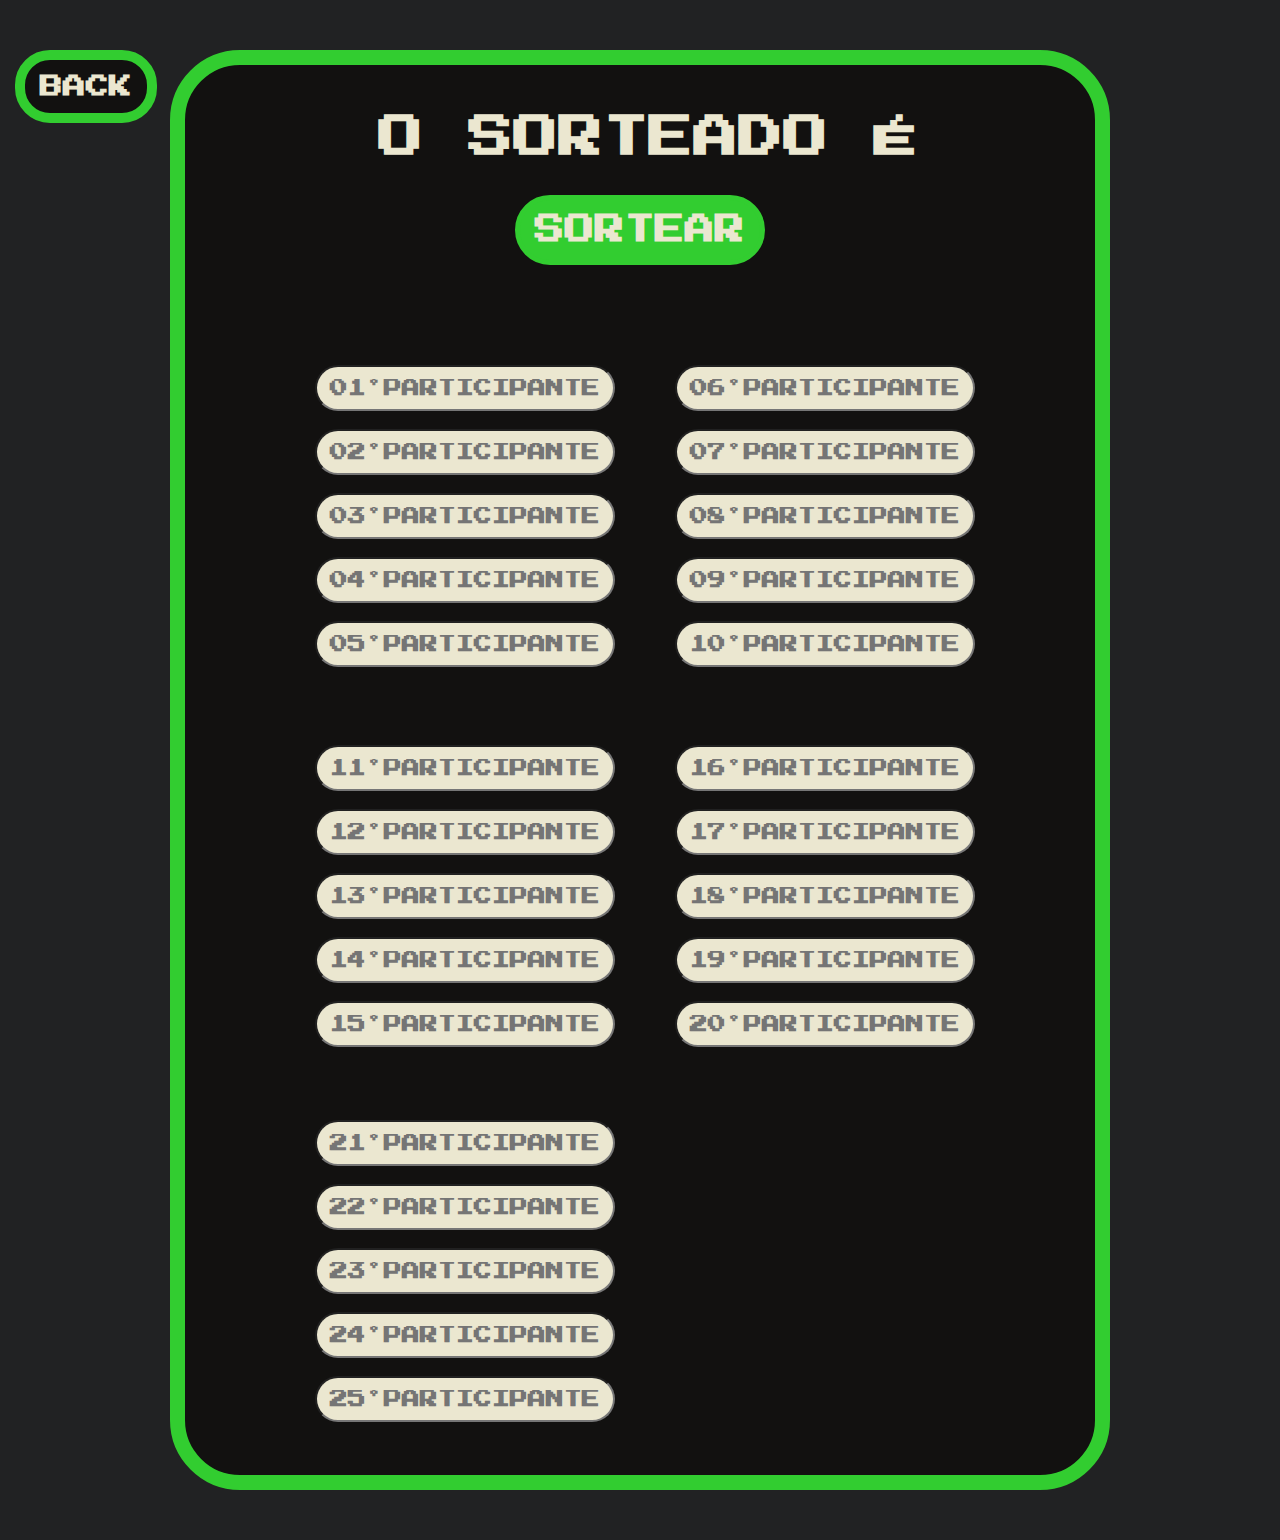
<file: html/s25.html>
<!DOCTYPE html>
<html lang="pt">

<head>
    <meta charset="UTF-8">
    <meta name="viewport" content="width=device-width, initial-scale=1.0">
    <link rel="preconnect" href="https://fonts.googleapis.com">
    <link rel="preconnect" href="https://fonts.gstatic.com" crossorigin>
    <link href="https://fonts.googleapis.com/css2?family=Press+Start+2P&display=swap" rel="stylesheet">
    <link rel="stylesheet" href="./style.css">
    <link rel="icon" href="./luck.png" type="image/png">
    <title>Sorteio</title>

    <script>

        function loaded() {

            // CÓDIGO PARA ESTILIZAÇÃO

            const borderStyle = function (x) {

                return {
                    this: x,
                    onMouseOn: function (y) {
                        return this.style.backgroundColor = "#B9B7BD"
                    },
                    onMouseClose: function (y) {
                        return this.style.backgroundColor = "#EBE7D0"
                    },
                    borderBottomOn: function (y) {
                        return this.style.borderColor = "#EBE7D0"
                    },
                    borderBottomOff: function (y) {
                        return this.style.borderColor = "#32CD30"
                    }
                }
            }

            let a = [borderStyle(this)]
            let p = a[0]

            let back = document.getElementById("back")
            back.onmouseover = p.borderBottomOn
            back.onmouseout = p.borderBottomOff


            let h2 = document.getElementById("h2")
            h2.onmouseover = p.borderBottomOn
            h2.onmouseout = p.borderBottomOff

            let input1 = document.getElementById("i1")
            input1.onmouseover = p.onMouseOn
            input1.onmouseout = p.onMouseClose

            let input2 = document.getElementById("i2")
            input2.onmouseover = p.onMouseOn
            input2.onmouseout = p.onMouseClose

            let input3 = document.getElementById("i3")
            input3.onmouseover = p.onMouseOn
            input3.onmouseout = p.onMouseClose

            let input4 = document.getElementById("i4")
            input4.onmouseover = p.onMouseOn
            input4.onmouseout = p.onMouseClose

            let input5 = document.getElementById("i5")
            input5.onmouseover = p.onMouseOn
            input5.onmouseout = p.onMouseClose

            let input6 = document.getElementById("i6")
            input6.onmouseover = p.onMouseOn
            input6.onmouseout = p.onMouseClose

            let input7 = document.getElementById("i7")
            input7.onmouseover = p.onMouseOn
            input7.onmouseout = p.onMouseClose

            let input8 = document.getElementById("i8")
            input8.onmouseover = p.onMouseOn
            input8.onmouseout = p.onMouseClose

            let input9 = document.getElementById("i9")
            input9.onmouseover = p.onMouseOn
            input9.onmouseout = p.onMouseClose

            let input10 = document.getElementById("i10")
            input10.onmouseover = p.onMouseOn
            input10.onmouseout = p.onMouseClose

            let input11 = document.getElementById("i11")
            input11.onmouseover = p.onMouseOn
            input11.onmouseout = p.onMouseClose

            let input12 = document.getElementById("i12")
            input12.onmouseover = p.onMouseOn
            input12.onmouseout = p.onMouseClose

            let input13 = document.getElementById("i13")
            input13.onmouseover = p.onMouseOn
            input13.onmouseout = p.onMouseClose

            let input14 = document.getElementById("i14")
            input14.onmouseover = p.onMouseOn
            input14.onmouseout = p.onMouseClose

            let input15 = document.getElementById("i15")
            input15.onmouseover = p.onMouseOn
            input15.onmouseout = p.onMouseClose

            let input16 = document.getElementById("i16")
            input16.onmouseover = p.onMouseOn
            input16.onmouseout = p.onMouseClose

            let input17 = document.getElementById("i17")
            input17.onmouseover = p.onMouseOn
            input17.onmouseout = p.onMouseClose

            let input18 = document.getElementById("i18")
            input18.onmouseover = p.onMouseOn
            input18.onmouseout = p.onMouseClose

            let input19 = document.getElementById("i19")
            input19.onmouseover = p.onMouseOn
            input19.onmouseout = p.onMouseClose

            let input20 = document.getElementById("i20")
            input20.onmouseover = p.onMouseOn
            input20.onmouseout = p.onMouseClose

            let input21 = document.getElementById("i21")
            input21.onmouseover = p.onMouseOn
            input21.onmouseout = p.onMouseClose

            let input22 = document.getElementById("i22")
            input22.onmouseover = p.onMouseOn
            input22.onmouseout = p.onMouseClose

            let input23 = document.getElementById("i23")
            input23.onmouseover = p.onMouseOn
            input23.onmouseout = p.onMouseClose

            let input24 = document.getElementById("i24")
            input24.onmouseover = p.onMouseOn
            input24.onmouseout = p.onMouseClose

            let input25 = document.getElementById("i25")
            input25.onmouseover = p.onMouseOn
            input25.onmouseout = p.onMouseClose


            // FUNÇÃO PRINCIPAL, RESPONSÁVEL PELA ATRIBUIÇÃO DE VALORES INSERIDOS NOS INPUT PELO USUÁRIO.

            function principal(x) {
                return x.value
            }

            // FUNÇÃO PARA O SORTEIO

            function sorteio() {

                let i1 = document.getElementById("i1")
                let n1 = principal(i1)

                let i2 = document.getElementById("i2")
                let n2 = principal(i2)

                let i3 = document.getElementById("i3")
                let n3 = principal(i3)

                let i4 = document.getElementById("i4")
                let n4 = principal(i4)

                let i5 = document.getElementById("i5")
                let n5 = principal(i5)

                let i6 = document.getElementById("i6")
                let n6 = principal(i6)

                let i7 = document.getElementById("i7")
                let n7 = principal(i7)

                let i8 = document.getElementById("i8")
                let n8 = principal(i8)

                let i9 = document.getElementById("i9")
                let n9 = principal(i9)

                let i10 = document.getElementById("i10")
                let n10 = principal(i10)

                let i11 = document.getElementById("i11")
                let n11 = principal(i11)

                let i12 = document.getElementById("i12")
                let n12 = principal(i12)

                let i13 = document.getElementById("i13")
                let n13 = principal(i13)

                let i14 = document.getElementById("i14")
                let n14 = principal(i14)

                let i15 = document.getElementById("i15")
                let n15 = principal(i15)

                let i16 = document.getElementById("i16")
                let n16 = principal(i16)

                let i17 = document.getElementById("i17")
                let n17 = principal(i17)

                let i18 = document.getElementById("i18")
                let n18 = principal(i18)

                let i19 = document.getElementById("i19")
                let n19 = principal(i19)

                let i20 = document.getElementById("i20")
                let n20 = principal(i20)

                let i21 = document.getElementById("i21")
                let n21 = principal(i21)

                let i22 = document.getElementById("i22")
                let n22 = principal(i22)

                let i23 = document.getElementById("i23")
                let n23 = principal(i23)

                let i24 = document.getElementById("i24")
                let n24 = principal(i24)

                let i25 = document.getElementById("i25")
                let n25 = principal(i25)

                var person = [n1, n2, n3, n4, n5, n6, n7, n8, n9, n10,
                    n11, n12, n13, n14, n15, n16, n17, n18, n19, n20,
                    n21, n22, n23, n24, n25]

                let people = person.length
                let rational = Math.floor(Math.random() * people)
                let sorteado = person[rational]


                let h1 = document.getElementById("h1")
                h1.innerHTML = sorteado

            }

            function play() {

                setTimeout(sorteio, 3000)

            }

            h2.onclick = play

        }
    </script>

    <style>
        * {
            padding: 0%;
            margin: 0%;
        }

        body {
            background-color: #212223;
        }

        #quadro {
            position: relative;
            background-color: #121110;
            max-width: 1050px;
            height: 1100px;

            margin: auto;
            padding: 30px;
            padding-left: 0px;
            margin-top: 50px;
            margin-bottom: 50px;

            border: 5px solid #32CD30;
            border-radius: 70px;
        }

        #h1 {
            position: absolute;
            text-align: center;
            color: #EBE7D0;
            font-family: 'Press Start 2P';
            font-size: 40px;
            margin-left: 27%;
            margin-top: 20px;
        }

        #back {
            position: absolute;
            color: #EBE7D0;
            font-family: 'Press Start 2P';
            padding: 8px;
            font-size: 20px;
            margin-left: 15px;

            text-decoration: none;
            background-color: #121110;
            border: 5px solid #32CD30;
            border-radius: 35px;
            cursor: pointer;
        }

        #back:hover {
            color: #32CD30;
        }

        #h2 {
            position: absolute;
            text-align: center;
            margin-top: 100px;
            margin-left: 35%;
            padding: 15px;

            color: #EBE7D0;
            font-family: 'Press Start 2P';
            font-size: 30px;
            background-color: #32CD30;
            border: 5px solid #32CD30;
            border-radius: 35px;
            cursor: pointer;
        }

        #h2:active {
            background: #EBE7D0;
            color: #32CD30;
        }

        #list_one {
            position: absolute;
            max-width: 300px;
            margin-top: 225px;
            margin-left: 180px;
        }

        #list_two {
            position: absolute;
            max-width: 300px;
            margin-top: 225px;
            margin-left: 550px;
        }

        #list_three {
            position: absolute;
            max-width: 300px;
            margin-top: 525px;
            margin-left: 180px;
        }

        #list_four {
            position: absolute;
            max-width: 300px;
            margin-top: 525px;
            margin-left: 550px;
        }

        #list_five {
            position: absolute;
            max-width: 300px;
            margin-top: 825px;
            margin-left: 180px;
        }

        input {
            box-sizing: border-box;

            color: #121110;
            background: #EBE7D0;
            text-align: center;
            font-family: 'Press Start 2P';
            font-weight: bold;
            font-size: 13px;

            padding: 12px;
            padding-right: 0;
            margin-bottom: 10px;
            border-radius: 30px;
            outline-color: #32CD30;
        }

        /*RESPONSIVIDADE MOBILE*/

        @media screen and (max-width: 1280px) {
            /*NEST HUB MAX*/

            * {
                padding: 0%;
                margin: 0%;
            }

            body {
                background-color: #212223;
            }

            #quadro {
                position: relative;
                background-color: #121110;
                max-width: 850px;
                height: 1350px;

                margin: auto;
                margin-top: 50px;
                margin-bottom: 50px;
                padding: 30px;

                border: 15px solid #32CD30;
                border-radius: 70px;
            }

            #h1 {
                position: absolute;
                text-align: center;
                max-width: 1000px;

                color: #EBE7D0;
                font-family: 'Press Start 2P';
                font-size: 3.5vw;

                margin-left: 18%;
                margin-top: 20px;
            }

            #h2 {

                position: absolute;
                text-align: center;
                margin-top: 100px;
                margin-left: 33%;
                padding: 15px;

                color: #EBE7D0;
                font-family: 'Press Start 2P';
                font-size: 30px;
                background-color: #32CD30;
                border: 5px solid #32CD30;
                border-radius: 35px;
                cursor: pointer;

            }

            #h2:active {
                background: #EBE7D0;
                color: #32CD30;
            }

            #back {
                position: absolute;
                color: #EBE7D0;
                font-family: 'Press Start 2P';
                padding: 15px;
                font-size: 1.8vw;
                margin-left: 15px;

                text-decoration: none;
                background-color: #121110;
                border: 10px solid #32CD30;
                border-radius: 35px;
                cursor: pointer;
            }

            #back:hover {
                color: #32CD30;
            }

            #list_one {
                position: absolute;
                max-width: 300px;
                margin-top: 270px;
                margin-left: 100px;
            }

            #list_two {
                position: absolute;
                max-width: 300px;
                margin-top: 270px;
                margin-left: 460px;
            }

            #list_three {
                position: absolute;
                max-width: 300px;
                margin-top: 650px;
                margin-left: 100px;
            }

            #list_four {
                position: absolute;
                max-width: 300px;
                margin-top: 650px;
                margin-left: 460px;
            }

            #list_five {
                position: absolute;
                max-width: 300px;
                margin-top: 1025px;
                margin-left: 100px;
            }

            input {
                width: 300px;
                box-sizing: border-box;

                color: #121110;
                background: #EBE7D0;
                text-align: center;
                font-family: 'Press Start 2P';
                font-weight: bold;
                font-size: 1.4vw;

                padding: 12px;
                margin-bottom: 18px;
                border-radius: 30px;
                outline-color: #32CD30;
            }

        }

        @media screen and (max-width: 1024px) {
            /*NEST HUB*/

            * {
                padding: 0%;
                margin: 0%;
            }

            body {
                background-color: #212223;
            }

            #quadro {
                position: relative;
                background-color: #121110;
                max-width: 650px;
                height: 1330px;

                margin: auto;
                margin-top: 50px;
                margin-bottom: 50px;
                padding: 30px;

                border: 15px solid #32CD30;
                border-radius: 70px;
            }

            #h1 {
                position: absolute;
                text-align: center;
                max-width: 1000px;

                color: #EBE7D0;
                font-family: 'Press Start 2P';
                font-size: 3.5vw;

                margin-left: 15%;
                margin-top: 20px;
            }

            #h2 {

                position: absolute;
                text-align: center;
                margin-top: 100px;
                margin-left: 28%;
                padding: 15px;

                color: #EBE7D0;
                font-family: 'Press Start 2P';
                font-size: 30px;
                background-color: #32CD30;
                border: 5px solid #32CD30;
                border-radius: 35px;
                cursor: pointer;

            }

            #h2:active {
                background: #EBE7D0;
                color: #32CD30;
            }

            #back {
                position: absolute;
                color: #EBE7D0;
                font-family: 'Press Start 2P';
                padding: 15px;
                font-size: 1.8vw;
                margin-left: 15px;

                text-decoration: none;
                background-color: #121110;
                border: 10px solid #32CD30;
                border-radius: 35px;
                cursor: pointer;
            }

            #back:hover {
                color: #32CD30;
            }

            #list_one {
                position: absolute;
                max-width: 300px;
                margin-top: 270px;
                margin-left: 50px;
            }

            #list_two {
                position: absolute;
                max-width: 300px;
                margin-top: 270px;
                margin-left: 360px;
            }

            #list_three {
                position: absolute;
                max-width: 300px;
                margin-top: 650px;
                margin-left: 50px;
            }

            #list_four {
                position: absolute;
                max-width: 300px;
                margin-top: 650px;
                margin-left: 360px;
            }

            #list_five {
                position: absolute;
                max-width: 300px;
                margin-top: 1025px;
                margin-left: 50px;
            }

            input {
                width: 250px;
                box-sizing: border-box;

                color: #121110;
                background: #EBE7D0;
                font-family: 'Press Start 2P';
                text-align: center;
                font-weight: bold;
                font-size: 1.4vw;

                padding: 12px;
                margin-bottom: 18px;
                border-radius: 30px;
                outline-color: #32CD30;
            }

        }
        @media screen and (max-width: 912px) {
            /*SURFACE PRO 7*/

            * {
                padding: 0%;
                margin: 0%;
            }

            body {
                background-color: #212223;
            }

            #quadro {
                position: relative;
                background-color: #121110;
                max-width: 580px;
                height: 1350px;

                margin: auto;
                margin-top: 50px;
                margin-bottom: 50px;
                padding: 30px;

                border: 15px solid #32CD30;
                border-radius: 70px;
            }

            #h1 {
                position: absolute;
                text-align: center;
                max-width: 1000px;

                color: #EBE7D0;
                font-family: 'Press Start 2P';
                font-size: 3.5vw;

                margin-left: 15%;
                margin-top: 20px;
            }

            #h2 {

                position: absolute;
                text-align: center;
                margin-top: 100px;
                margin-left: 28%;
                padding: 15px;

                color: #EBE7D0;
                font-family: 'Press Start 2P';
                font-size: 30px;
                background-color: #32CD30;
                border: 5px solid #32CD30;
                border-radius: 35px;
                cursor: pointer;

            }

            #h2:active {
                background: #EBE7D0;
                color: #32CD30;
            }

            #back {
                position: absolute;
                color: #EBE7D0;
                font-family: 'Press Start 2P';
                padding: 12px;
                font-size: 1.5vw;
                margin-left: 15px;

                text-decoration: none;
                background-color: #121110;
                border: 10px solid #32CD30;
                border-radius: 35px;
                cursor: pointer;
            }

            #back:hover {
                color: #32CD30;
            }

            #list_one {
                position: absolute;
                max-width: 300px;
                margin-top: 270px;
                margin-left: 50px;
            }

            #list_two {
                position: absolute;
                max-width: 300px;
                margin-top: 270px;
                margin-left: 320px;
            }

            #list_three {
                position: absolute;
                max-width: 300px;
                margin-top: 650px;
                margin-left: 50px;
            }

            #list_four {
                position: absolute;
                max-width: 300px;
                margin-top: 650px;
                margin-left: 320px;
            }

            #list_five {
                position: absolute;
                max-width: 300px;
                margin-top: 1025px;
                margin-left: 50px;
            }

            input {
                width: 220px;
                box-sizing: border-box;

                color: #121110;
                background: #EBE7D0;
                font-family: 'Press Start 2P';
                text-align: center;
                font-weight: bold;
                font-size: 1.4vw;

                padding: 12px;
                margin-bottom: 18px;
                border-radius: 30px;
                outline-color: #32CD30;
            }
        }
        @media screen and (max-width: 820px) {/*iPad AIR*/
            
            * {
                padding: 0%;
                margin: 0%;
            }

            body {
                background-color: #212223;
            }

            #quadro {
                position: relative;
                background-color: #121110;
                max-width: 500px;
                height: 1350px;

                margin: auto;
                margin-top: 50px;
                margin-bottom: 50px;
                padding: 30px;

                border: 15px solid #32CD30;
                border-radius: 70px;
            }

            #h1 {
                position: absolute;
                text-align: center;
                max-width: 1000px;

                color: #EBE7D0;
                font-family: 'Press Start 2P';
                font-size: 3.5vw;

                margin-left: 15%;
                margin-top: 20px;
            }

            #h2 {

                position: absolute;
                text-align: center;
                margin-top: 100px;
                margin-left: 25%;
                padding: 15px;

                color: #EBE7D0;
                font-family: 'Press Start 2P';
                font-size: 30px;
                background-color: #32CD30;
                border: 5px solid #32CD30;
                border-radius: 35px;
                cursor: pointer;

            }

            #h2:active {
                background: #EBE7D0;
                color: #32CD30;
            }

            #back {
                position: absolute;
                color: #EBE7D0;
                font-family: 'Press Start 2P';
                padding: 12px;
                font-size: 1.5vw;
                margin-left: 15px;

                text-decoration: none;
                background-color: #121110;
                border: 10px solid #32CD30;
                border-radius: 35px;
                cursor: pointer;
            }

            #back:hover {
                color: #32CD30;
            }

            #list_one {
                position: absolute;
                max-width: 300px;
                margin-top: 270px;
                margin-left: 30px;
            }

            #list_two {
                position: absolute;
                max-width: 300px;
                margin-top: 270px;
                margin-left: 290px;
            }

            #list_three {
                position: absolute;
                max-width: 300px;
                margin-top: 650px;
                margin-left: 30px;
            }

            #list_four {
                position: absolute;
                max-width: 300px;
                margin-top: 650px;
                margin-left: 290px;
            }

            #list_five {
                position: absolute;
                max-width: 300px;
                margin-top: 1025px;
                margin-left: 30px;
            }

            input {
                width: 200px;
                box-sizing: border-box;

                color: #121110;
                background: #EBE7D0;
                font-family: 'Press Start 2P';
                text-align: center;
                font-weight: bold;
                font-size: 1.4vw;

                padding: 12px;
                margin-bottom: 18px;
                border-radius: 30px;
                outline-color: #32CD30;
            }
        }
        @media screen and (max-width: 540px) {/*SURFACE DUO*/
            
            * {
                padding: 0%;
                margin: 0%;
            }

            body {
                background-color: #212223;
            }

            #quadro {
                position: relative;
                background-color: #121110;
                max-width: 320px;
                height: 1300px;

                margin: auto;
                margin-top: 50px;
                margin-bottom: 50px;
                padding: 30px;

                border: 15px solid #32CD30;
                border-radius: 70px;
            }

            #h1 {
                position: absolute;
                text-align: center;
                max-width: 1000px;

                color: #EBE7D0;
                font-family: 'Press Start 2P';
                font-size: 4.5vw;

                margin-left: 4%;
                margin-top: 20px;
            }

            #h2 {
                position: absolute;
                text-align: center;
                margin-top: 100px;
                margin-left: 16%;
                padding: 10px;

                color: #EBE7D0;
                font-family: 'Press Start 2P';
                font-size: 25px;
                background-color: #32CD30;
                border: 5px solid #32CD30;
                border-radius: 35px;
                cursor: pointer;
            }

            #h2:active {
                background: #EBE7D0;
                color: #32CD30;
            }

            #back {
                position: absolute;
                color: #EBE7D0;
                font-family: 'Press Start 2P';
                padding: 10px;
                font-size: 1.5vw;
                margin-left: 10px;

                text-decoration: none;
                background-color: #121110;
                border: 5px solid #32CD30;
                border-radius: 35px;
                cursor: pointer;
            }

            #back:hover {
                color: #32CD30;
            }

            #list_one {
                position: absolute;
                max-width: 300px;
                margin-top: 270px;
                margin-left: 0px;
            }

            #list_two {
                position: absolute;
                max-width: 300px;
                margin-top: 270px;
                margin-left: 180px;
            }

            #list_three {
                position: absolute;
                max-width: 300px;
                margin-top: 650px;
                margin-left: 0px;
            }

            #list_four {
                position: absolute;
                max-width: 300px;
                margin-top: 650px;
                margin-left: 180px;
            }

            #list_five {
                position: absolute;
                max-width: 300px;
                margin-top: 1025px;
                margin-left: 0px;
            }

            input {
                width: 150px;
                box-sizing: border-box;

                color: #121110;
                background: #EBE7D0;
                font-family: 'Press Start 2P';
                text-align: center;
                font-weight: bold;
                font-size: 1.5vw;

                padding: 10px;
                margin-bottom: 18px;
                border-radius: 30px;
                outline-color: #32CD30;
            }
        
        }
        @media screen and (max-width: 414px) {
            /*IPHONE XR*/

            * {
                padding: 0%;
                margin: 0%;
            }

            body {
                background-color: #212223;
            }

            #quadro {
                position: relative;
                background-color: #121110;
                max-width: 320px;
                width: 260px;
                height: 900px;

                margin: auto;
                margin-top: 30px;
                margin-bottom: 30px;
                padding: 30px;

                border: 8px solid #32CD30;
                border-radius: 70px;
            }

            #h1 {
                position: absolute;
                text-align: center;
                max-width: 1000px;

                color: #EBE7D0;
                font-family: 'Press Start 2P';
                font-size: 4.8vw;

                margin-left: -65px;
                margin-top: 20px;
            }

            #h2 {
                position: absolute;
                text-align: center;
                margin-top: 80px;
                margin-left: 15%;
                padding: 12px;

                color: #EBE7D0;
                font-family: 'Press Start 2P';
                font-size: 20px;
                background-color: #32CD30;
                border: 5px solid #32CD30;
                border-radius: 35px;
                cursor: pointer;
            }

            #h2:active {
                background: #EBE7D0;
                color: #32CD30;
            }

            #back {
                position: absolute;
                color: #EBE7D0;
                font-family: 'Press Start 2P';
                padding: 6px;
                font-size: 1.5vw;
                margin-left: 8px;

                text-decoration: none;
                background-color: #121110;
                border: 5px solid #32CD30;
                border-radius: 35px;
                cursor: pointer;
            }

            #back:hover {
                color: #32CD30;
            }

            #list_one {
                position: absolute;
                max-width: 50px;
                margin-top: 200px;
                margin-left: 10px;
            }

            #list_two {
                position: absolute;
                max-width: 50px;
                margin-top: 200px;
                margin-left: 150px;
            }

            #list_three {
                position: absolute;
                max-width: 50px;
                margin-top: 450px;
                margin-left: 10px;
            }

            #list_four {
                position: absolute;
                max-width: 50px;
                margin-top: 450px;
                margin-left: 150px;
            }

            #list_five {
                position: absolute;
                max-width: 50px;
                margin-top: 700px;
                margin-left: 10px;
            }

            input {
                width: 110px;
                box-sizing: border-box;

                color: #121110;
                background: #EBE7D0;
                font-family: 'Press Start 2P';
                text-align: center;
                font-weight: bold;
                font-size: 1.5vw;

                padding: 6px;
                margin-bottom: 15px;
                border-radius: 30px;
                outline-color: #32CD30;
            }

        }
        @media screen and (max-width: 390px) { /*IPHONE 12 PRO*/
            * {
                padding: 0%;
                margin: 0%;
            }

            body {
                background-color: #212223;
            }

            #quadro {
                position: relative;
                background-color: #121110;
                max-width: 320px;
                width: 250px;
                height: 900px;

                margin: auto;
                margin-top: 30px;
                margin-bottom: 30px;
                padding: 30px;

                border: 6px solid #32CD30;
                border-radius: 70px;
            }

            #h1 {
                position: absolute;
                text-align: center;
                max-width: 1000px;

                color: #EBE7D0;
                font-family: 'Press Start 2P';
                font-size: 4.8vw;

                margin-left: -70px;
                margin-top: 20px;
            }

            #h2 {
                position: absolute;
                text-align: center;
                margin-top: 80px;
                margin-left: 12%;
                padding: 12px;

                color: #EBE7D0;
                font-family: 'Press Start 2P';
                font-size: 20px;
                background-color: #32CD30;
                border: 5px solid #32CD30;
                border-radius: 35px;
                cursor: pointer;
            }

            #h2:active {
                background: #EBE7D0;
                color: #32CD30;
            }

            #back {
                position: absolute;
                color: #EBE7D0;
                font-family: 'Press Start 2P';
                padding: 5px;
                font-size: 1.5vw;
                margin-left: 8px;

                text-decoration: none;
                background-color: #121110;
                border: 3px solid #32CD30;
                border-radius: 35px;
                cursor: pointer;
            }

            #back:hover {
                color: #32CD30;
            }

            #list_one {
                position: absolute;
                max-width: 50px;
                margin-top: 200px;
                margin-left: 8px;
            }

            #list_two {
                position: absolute;
                max-width: 50px;
                margin-top: 200px;
                margin-left: 140px;
            }

            #list_three {
                position: absolute;
                max-width: 50px;
                margin-top: 450px;
                margin-left: 8px;
            }

            #list_four {
                position: absolute;
                max-width: 50px;
                margin-top: 450px;
                margin-left: 140px;
            }

            #list_five {
                position: absolute;
                max-width: 50px;
                margin-top: 700px;
                margin-left: 8px;
            }

            input {
                width: 110px;
                box-sizing: border-box;

                color: #121110;
                background: #EBE7D0;
                font-family: 'Press Start 2P';
                text-align: center;
                font-weight: bold;
                font-size: 1.5vw;

                padding: 6px;
                margin-bottom: 15px;
                border-radius: 30px;
                outline-color: #32CD30;
            }
        
        }
    </style>

</head>

<body onload="loaded()">

    <a id="back" href="./index.html">BACK</a>

    <div id="quadro">

        <h1 id="h1">O SORTEADO É</h1>
        <h2 id="h2">SORTEAR</h2>

        <div id="list_one">

            <input type="text" id="i1" placeholder="01°PARTICIPANTE">

            <input type="text" id="i2" placeholder="02°PARTICIPANTE">

            <input type="text" id="i3" placeholder="03°PARTICIPANTE">

            <input type="text" id="i4" placeholder="04°PARTICIPANTE">

            <input type="text" id="i5" placeholder="05°PARTICIPANTE">

        </div>

        <div id="list_two">

            <input type="text" id="i6" placeholder="06°PARTICIPANTE">

            <input type="text" id="i7" placeholder="07°PARTICIPANTE">

            <input type="text" id="i8" placeholder="08°PARTICIPANTE">

            <input type="text" id="i9" placeholder="09°PARTICIPANTE">

            <input type="text" id="i10" placeholder="10°PARTICIPANTE">

        </div>

        <div id="list_three">

            <input type="text" id="i11" placeholder="11°PARTICIPANTE">

            <input type="text" id="i12" placeholder="12°PARTICIPANTE">

            <input type="text" id="i13" placeholder="13°PARTICIPANTE">

            <input type="text" id="i14" placeholder="14°PARTICIPANTE">

            <input type="text" id="i15" placeholder="15°PARTICIPANTE">

        </div>

        <div id="list_four">

            <input type="text" id="i16" placeholder="16°PARTICIPANTE">

            <input type="text" id="i17" placeholder="17°PARTICIPANTE">

            <input type="text" id="i18" placeholder="18°PARTICIPANTE">

            <input type="text" id="i19" placeholder="19°PARTICIPANTE">

            <input type="text" id="i20" placeholder="20°PARTICIPANTE">

        </div>

        <div id="list_five">

            <input type="text" id="i21" placeholder="21°PARTICIPANTE">

            <input type="text" id="i22" placeholder="22°PARTICIPANTE">

            <input type="text" id="i23" placeholder="23°PARTICIPANTE">

            <input type="text" id="i24" placeholder="24°PARTICIPANTE">

            <input type="text" id="i25" placeholder="25°PARTICIPANTE">

        </div>

    </div>

</body>

</html>
</file>
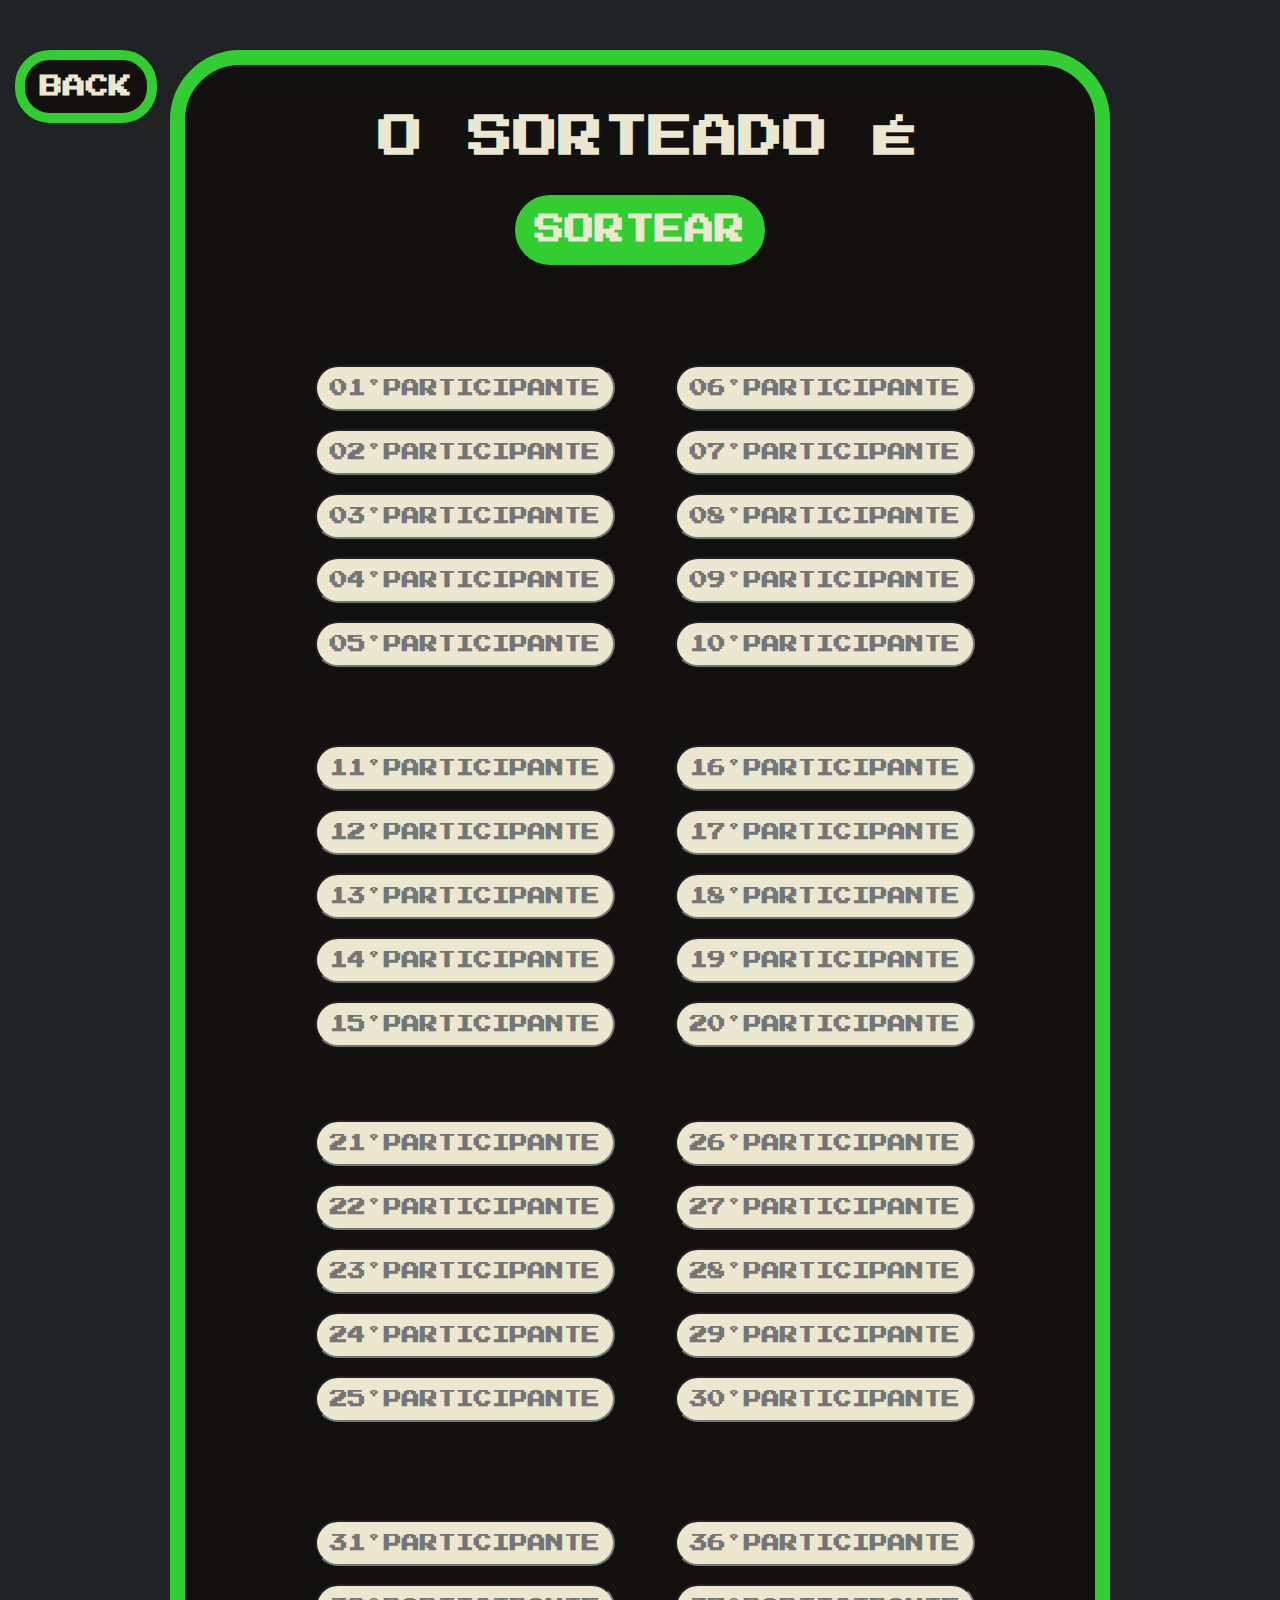
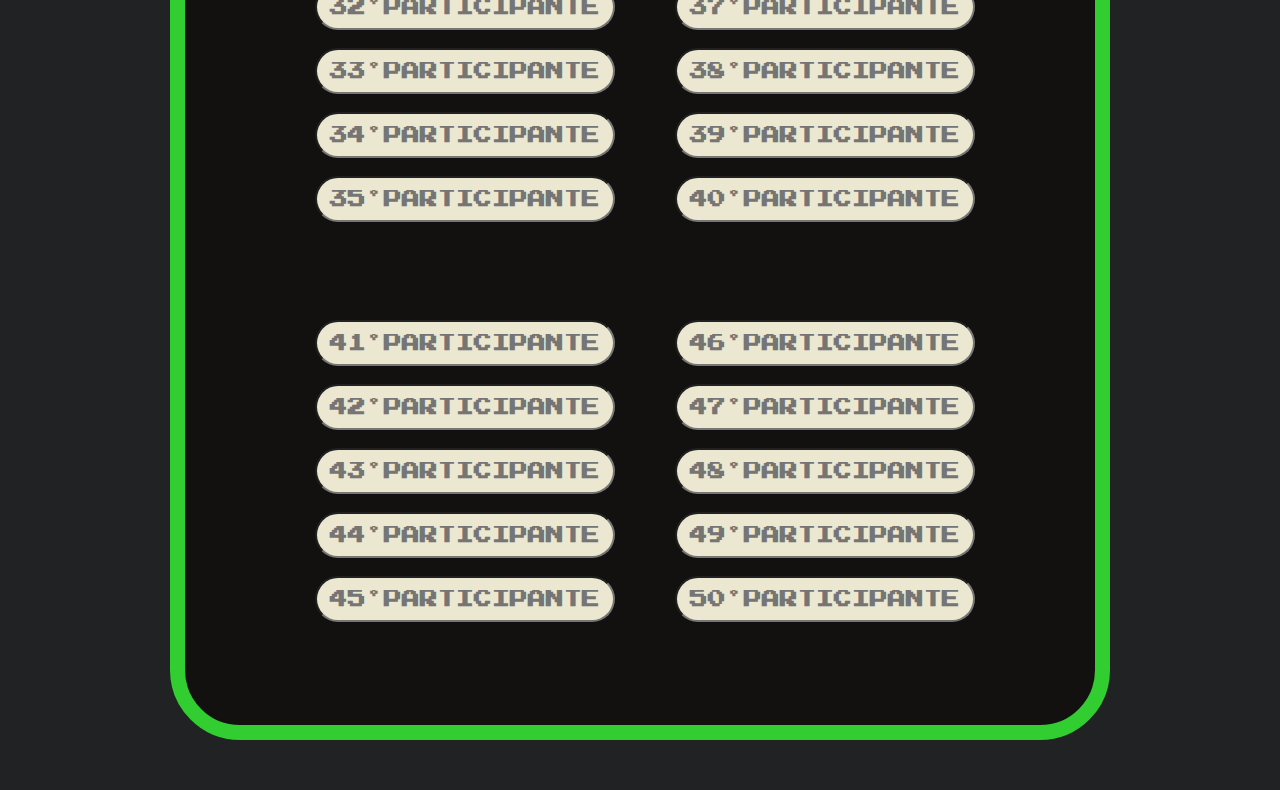
<file: html/s50.html>
<!DOCTYPE html>
<html lang="pt">

<head>
    <meta charset="UTF-8">
    <meta name="viewport" content="width=device-width, initial-scale=1.0">
    <link rel="preconnect" href="https://fonts.googleapis.com">
    <link rel="preconnect" href="https://fonts.gstatic.com" crossorigin>
    <link href="https://fonts.googleapis.com/css2?family=Press+Start+2P&display=swap" rel="stylesheet">
    <link rel="stylesheet" href="./style.css">
    <link rel="icon" href="./luck.png" type="image/png">
    <title>Sorteio</title>

    <script>

        function loaded() {

            // CÓDIGO PARA ESTILIZAÇÃO

            const borderStyle = function (x) {

                return {
                    this: x,
                    onMouseOn: function (y) {
                        return this.style.backgroundColor = "#B9B7BD"
                    },
                    onMouseClose: function (y) {
                        return this.style.backgroundColor = "#EBE7D0"
                    },
                    borderBottomOn: function (y) {
                        return this.style.borderColor = "#EBE7D0"
                    },
                    borderBottomOff: function (y) {
                        return this.style.borderColor = "#32CD30"
                    }
                }
            }

            let a = [borderStyle(this)]
            let p = a[0]

            let back = document.getElementById("back")
            back.onmouseover = p.borderBottomOn
            back.onmouseout = p.borderBottomOff

            let h2 = document.getElementById("h2")
            h2.onmouseover = p.borderBottomOn
            h2.onmouseout = p.borderBottomOff

            let input1 = document.getElementById("i1")
            input1.onmouseover = p.onMouseOn
            input1.onmouseout = p.onMouseClose

            let input2 = document.getElementById("i2")
            input2.onmouseover = p.onMouseOn
            input2.onmouseout = p.onMouseClose

            let input3 = document.getElementById("i3")
            input3.onmouseover = p.onMouseOn
            input3.onmouseout = p.onMouseClose

            let input4 = document.getElementById("i4")
            input4.onmouseover = p.onMouseOn
            input4.onmouseout = p.onMouseClose

            let input5 = document.getElementById("i5")
            input5.onmouseover = p.onMouseOn
            input5.onmouseout = p.onMouseClose

            let input6 = document.getElementById("i6")
            input6.onmouseover = p.onMouseOn
            input6.onmouseout = p.onMouseClose

            let input7 = document.getElementById("i7")
            input7.onmouseover = p.onMouseOn
            input7.onmouseout = p.onMouseClose

            let input8 = document.getElementById("i8")
            input8.onmouseover = p.onMouseOn
            input8.onmouseout = p.onMouseClose

            let input9 = document.getElementById("i9")
            input9.onmouseover = p.onMouseOn
            input9.onmouseout = p.onMouseClose

            let input10 = document.getElementById("i10")
            input10.onmouseover = p.onMouseOn
            input10.onmouseout = p.onMouseClose

            let input11 = document.getElementById("i11")
            input11.onmouseover = p.onMouseOn
            input11.onmouseout = p.onMouseClose

            let input12 = document.getElementById("i12")
            input12.onmouseover = p.onMouseOn
            input12.onmouseout = p.onMouseClose

            let input13 = document.getElementById("i13")
            input13.onmouseover = p.onMouseOn
            input13.onmouseout = p.onMouseClose

            let input14 = document.getElementById("i14")
            input14.onmouseover = p.onMouseOn
            input14.onmouseout = p.onMouseClose

            let input15 = document.getElementById("i15")
            input15.onmouseover = p.onMouseOn
            input15.onmouseout = p.onMouseClose

            let input16 = document.getElementById("i16")
            input16.onmouseover = p.onMouseOn
            input16.onmouseout = p.onMouseClose

            let input17 = document.getElementById("i17")
            input17.onmouseover = p.onMouseOn
            input17.onmouseout = p.onMouseClose

            let input18 = document.getElementById("i18")
            input18.onmouseover = p.onMouseOn
            input18.onmouseout = p.onMouseClose

            let input19 = document.getElementById("i19")
            input19.onmouseover = p.onMouseOn
            input19.onmouseout = p.onMouseClose

            let input20 = document.getElementById("i20")
            input20.onmouseover = p.onMouseOn
            input20.onmouseout = p.onMouseClose

            let input21 = document.getElementById("i21")
            input21.onmouseover = p.onMouseOn
            input21.onmouseout = p.onMouseClose

            let input22 = document.getElementById("i22")
            input22.onmouseover = p.onMouseOn
            input22.onmouseout = p.onMouseClose

            let input23 = document.getElementById("i23")
            input23.onmouseover = p.onMouseOn
            input23.onmouseout = p.onMouseClose

            let input24 = document.getElementById("i24")
            input24.onmouseover = p.onMouseOn
            input24.onmouseout = p.onMouseClose

            let input25 = document.getElementById("i25")
            input25.onmouseover = p.onMouseOn
            input25.onmouseout = p.onMouseClose

            let input26 = document.getElementById("i26")
            input26.onmouseover = p.onMouseOn
            input26.onmouseout = p.onMouseClose

            let input27 = document.getElementById("i27")
            input27.onmouseover = p.onMouseOn
            input27.onmouseout = p.onMouseClose

            let input28 = document.getElementById("i28")
            input28.onmouseover = p.onMouseOn
            input28.onmouseout = p.onMouseClose

            let input29 = document.getElementById("i29")
            input29.onmouseover = p.onMouseOn
            input29.onmouseout = p.onMouseClose

            let input30 = document.getElementById("i30")
            input30.onmouseover = p.onMouseOn
            input30.onmouseout = p.onMouseClose

            let input31 = document.getElementById("i31")
            input31.onmouseover = p.onMouseOn
            input31.onmouseout = p.onMouseClose

            let input32 = document.getElementById("i32")
            input32.onmouseover = p.onMouseOn
            input32.onmouseout = p.onMouseClose

            let input33 = document.getElementById("i33")
            input33.onmouseover = p.onMouseOn
            input33.onmouseout = p.onMouseClose

            let input34 = document.getElementById("i34")
            input34.onmouseover = p.onMouseOn
            input34.onmouseout = p.onMouseClose

            let input35 = document.getElementById("i35")
            input35.onmouseover = p.onMouseOn
            input35.onmouseout = p.onMouseClose

            let input36 = document.getElementById("i36")
            input36.onmouseover = p.onMouseOn
            input36.onmouseout = p.onMouseClose

            let input37 = document.getElementById("i37")
            input37.onmouseover = p.onMouseOn
            input37.onmouseout = p.onMouseClose

            let input38 = document.getElementById("i38")
            input38.onmouseover = p.onMouseOn
            input38.onmouseout = p.onMouseClose

            let input39 = document.getElementById("i39")
            input39.onmouseover = p.onMouseOn
            input39.onmouseout = p.onMouseClose

            let input40 = document.getElementById("i40")
            input40.onmouseover = p.onMouseOn
            input40.onmouseout = p.onMouseClose

            let input41 = document.getElementById("i41")
            input41.onmouseover = p.onMouseOn
            input41.onmouseout = p.onMouseClose

            let input42 = document.getElementById("i42")
            input42.onmouseover = p.onMouseOn
            input42.onmouseout = p.onMouseClose

            let input43 = document.getElementById("i43")
            input43.onmouseover = p.onMouseOn
            input43.onmouseout = p.onMouseClose

            let input44 = document.getElementById("i44")
            input44.onmouseover = p.onMouseOn
            input44.onmouseout = p.onMouseClose

            let input45 = document.getElementById("i45")
            input45.onmouseover = p.onMouseOn
            input45.onmouseout = p.onMouseClose

            let input46 = document.getElementById("i46")
            input46.onmouseover = p.onMouseOn
            input46.onmouseout = p.onMouseClose

            let input47 = document.getElementById("i47")
            input47.onmouseover = p.onMouseOn
            input47.onmouseout = p.onMouseClose

            let input48 = document.getElementById("i48")
            input48.onmouseover = p.onMouseOn
            input48.onmouseout = p.onMouseClose

            let input49 = document.getElementById("i49")
            input49.onmouseover = p.onMouseOn
            input49.onmouseout = p.onMouseClose

            let input50 = document.getElementById("i50")
            input50.onmouseover = p.onMouseOn
            input50.onmouseout = p.onMouseClose


            // FUNÇÃO PRINCIPAL, RESPONSÁVEL PELA ATRIBUIÇÃO DE VALORES INSERIDOS NOS INPUT PELO USUÁRIO.

            function principal(x) {
                return x.value
            }

            // FUNÇÃO PARA O SORTEIO

            function sorteio() {

                let i1 = document.getElementById("i1")
                let n1 = principal(i1)

                let i2 = document.getElementById("i2")
                let n2 = principal(i2)

                let i3 = document.getElementById("i3")
                let n3 = principal(i3)

                let i4 = document.getElementById("i4")
                let n4 = principal(i4)

                let i5 = document.getElementById("i5")
                let n5 = principal(i5)

                let i6 = document.getElementById("i6")
                let n6 = principal(i6)

                let i7 = document.getElementById("i7")
                let n7 = principal(i7)

                let i8 = document.getElementById("i8")
                let n8 = principal(i8)

                let i9 = document.getElementById("i9")
                let n9 = principal(i9)

                let i10 = document.getElementById("i10")
                let n10 = principal(i10)

                let i11 = document.getElementById("i11")
                let n11 = principal(i11)

                let i12 = document.getElementById("i12")
                let n12 = principal(i12)

                let i13 = document.getElementById("i13")
                let n13 = principal(i13)

                let i14 = document.getElementById("i14")
                let n14 = principal(i14)

                let i15 = document.getElementById("i15")
                let n15 = principal(i15)

                let i16 = document.getElementById("i16")
                let n16 = principal(i16)

                let i17 = document.getElementById("i17")
                let n17 = principal(i17)

                let i18 = document.getElementById("i18")
                let n18 = principal(i18)

                let i19 = document.getElementById("i19")
                let n19 = principal(i19)

                let i20 = document.getElementById("i20")
                let n20 = principal(i20)

                let i21 = document.getElementById("i21")
                let n21 = principal(i21)

                let i22 = document.getElementById("i22")
                let n22 = principal(i22)

                let i23 = document.getElementById("i23")
                let n23 = principal(i23)

                let i24 = document.getElementById("i24")
                let n24 = principal(i24)

                let i25 = document.getElementById("i25")
                let n25 = principal(i25)

                let i26 = document.getElementById("i26")
                let n26 = principal(i26)

                let i27 = document.getElementById("i27")
                let n27 = principal(i27)

                let i28 = document.getElementById("i28")
                let n28 = principal(i28)

                let i29 = document.getElementById("i29")
                let n29 = principal(i29)

                let i30 = document.getElementById("i30")
                let n30 = principal(i30)

                let i31 = document.getElementById("i31")
                let n31 = principal(i31)

                let i32 = document.getElementById("i32")
                let n32 = principal(i32)

                let i33 = document.getElementById("i33")
                let n33 = principal(i33)

                let i34 = document.getElementById("i34")
                let n34 = principal(i34)

                let i35 = document.getElementById("i35")
                let n35 = principal(i35)

                let i36 = document.getElementById("i36")
                let n36 = principal(i36)

                let i37 = document.getElementById("i37")
                let n37 = principal(i37)

                let i38 = document.getElementById("i38")
                let n38 = principal(i38)

                let i39 = document.getElementById("i39")
                let n39 = principal(i39)

                let i40 = document.getElementById("i40")
                let n40 = principal(i40)

                let i41 = document.getElementById("i41")
                let n41 = principal(i41)

                let i42 = document.getElementById("i42")
                let n42 = principal(i42)

                let i43 = document.getElementById("i43")
                let n43 = principal(i43)

                let i44 = document.getElementById("i44")
                let n44 = principal(i44)

                let i45 = document.getElementById("i45")
                let n45 = principal(i45)

                let i46 = document.getElementById("i46")
                let n46 = principal(i46)

                let i47 = document.getElementById("i47")
                let n47 = principal(i47)

                let i48 = document.getElementById("i48")
                let n48 = principal(i48)

                let i49 = document.getElementById("i49")
                let n49 = principal(i49)

                let i50 = document.getElementById("i50")
                let n50 = principal(i50)

                var person = [n1, n2, n3, n4, n5, n6, n7, n8, n9, n10,
                    n11, n12, n13, n14, n15, n16, n17, n18, n19, n20,
                    n21, n22, n23, n24, n25, n26, n27, n28, n29, n30,
                    n31, n32, n33, n34, n35, n36, n37, n38, n39, n40,
                    n41, n42, n43, n44, n45, n46, n47, n48, n49, n50]

                let people = person.length
                let rational = Math.floor(Math.random() * people)
                let sorteado = person[rational]


                let h1 = document.getElementById("h1")
                h1.innerHTML = sorteado

            }

            function play() {

                setTimeout(sorteio, 3000)

            }

            h2.onclick = play

        }
    </script>

    <style>
        * {
            padding: 0%;
            margin: 0%;
        }

        body {
            background-color: #212223;
        }

        #quadro {
            position: relative;
            background-color: #121110;
            max-width: 1050px;
            height: 1700px;

            margin: auto;
            padding: 30px;
            padding-left: 0px;
            margin-top: 50px;
            margin-bottom: 50px;

            border: 5px solid #32CD30;
            border-radius: 70px;
        }

        #h1 {
            position: absolute;
            text-align: center;
            color: #EBE7D0;
            font-family: 'Press Start 2P';
            font-size: 40px;
            margin-left: 27%;
            margin-top: 20px;
        }

        #back {
            position: absolute;
            color: #EBE7D0;
            font-family: 'Press Start 2P';
            padding: 8px;
            font-size: 20px;
            margin-left: 15px;

            text-decoration: none;
            background-color: #121110;
            border: 5px solid #32CD30;
            border-radius: 35px;
            cursor: pointer;
        }

        #back:hover {
            color: #32CD30;
        }

        #h2 {
            position: absolute;
            text-align: center;
            margin-top: 100px;
            margin-left: 35%;
            padding: 15px;

            color: #EBE7D0;
            font-family: 'Press Start 2P';
            font-size: 30px;
            background-color: #32CD30;
            border: 5px solid #32CD30;
            border-radius: 35px;
            cursor: pointer;
        }

        #h2:active {
            background: #EBE7D0;
            color: #32CD30;
        }

        #list_one {
            position: absolute;
            max-width: 300px;
            margin-top: 225px;
            margin-left: 180px;
        }

        #list_two {
            position: absolute;
            max-width: 300px;
            margin-top: 225px;
            margin-left: 550px;
        }

        #list_three {
            position: absolute;
            max-width: 300px;
            margin-top: 525px;
            margin-left: 180px;
        }

        #list_four {
            position: absolute;
            max-width: 300px;
            margin-top: 525px;
            margin-left: 550px;
        }

        #list_five {
            position: absolute;
            max-width: 300px;
            margin-top: 825px;
            margin-left: 180px;
        }

        #list_six {
            position: absolute;
            max-width: 300px;
            margin-top: 825px;
            margin-left: 550px;
        }

        #list_seven {
            position: absolute;
            max-width: 300px;
            margin-top: 1125px;
            margin-left: 180px;
        }

        #list_eight {
            position: absolute;
            max-width: 300px;
            margin-top: 1125px;
            margin-left: 550px;
        }

        #list_nine {
            position: absolute;
            max-width: 300px;
            margin-top: 1425px;
            margin-left: 180px;
        }

        #list_ten {
            position: absolute;
            max-width: 300px;
            margin-top: 1425px;
            margin-left: 550px;
        }

        input {
            padding: 12px;
            padding-right: 0;
            font-weight: bold;
            box-sizing: border-box;

            color: #121110;
            background: #EBE7D0;
            text-align: center;
            font-family: 'Press Start 2P';
            font-size: 13px;

            margin-bottom: 10px;
            border-radius: 30px;
            outline-color: #32CD30;
        }

        /*RESPONSIVIDADE MOBILE*/

        @media screen and (max-width: 1280px) {/*NEST HUB MAX*/

            * {
                padding: 0%;
                margin: 0%;
            }

            body {
                background-color: #212223;
            }

            #quadro {
                position: relative;
                background-color: #121110;
                max-width: 850px;
                height: 2200px;

                margin: auto;
                margin-top: 50px;
                margin-bottom: 50px;
                padding: 30px;

                border: 15px solid #32CD30;
                border-radius: 70px;
            }

            #h1 {
                position: absolute;
                text-align: center;
                max-width: 1000px;

                color: #EBE7D0;
                font-family: 'Press Start 2P';
                font-size: 3.5vw;

                margin-left: 18%;
                margin-top: 20px;
            }

            #h2 {

                position: absolute;
                text-align: center;
                margin-top: 100px;
                margin-left: 33%;
                padding: 15px;

                color: #EBE7D0;
                font-family: 'Press Start 2P';
                font-size: 30px;
                background-color: #32CD30;
                border: 5px solid #32CD30;
                border-radius: 35px;
                cursor: pointer;

            }

            #h2:active {
                background: #EBE7D0;
                color: #32CD30;
            }

            #back {
                position: absolute;
                color: #EBE7D0;
                font-family: 'Press Start 2P';
                padding: 15px;
                font-size: 1.8vw;
                margin-left: 15px;

                text-decoration: none;
                background-color: #121110;
                border: 10px solid #32CD30;
                border-radius: 35px;
                cursor: pointer;
            }

            #back:hover {
                color: #32CD30;
            }

            #list_one {
                position: absolute;
                max-width: 300px;
                margin-top: 270px;
                margin-left: 100px;
            }

            #list_two {
                position: absolute;
                max-width: 300px;
                margin-top: 270px;
                margin-left: 460px;
            }

            #list_three {
                position: absolute;
                max-width: 300px;
                margin-top: 650px;
                margin-left: 100px;
            }

            #list_four {
                position: absolute;
                max-width: 300px;
                margin-top: 650px;
                margin-left: 460px;
            }

            #list_five {
                position: absolute;
                max-width: 300px;
                margin-top: 1025px;
                margin-left: 100px;
            }

            #list_six {
                position: absolute;
                max-width: 300px;
                margin-top: 1025px;
                margin-left: 460px;
            }

            #list_seven {
                position: absolute;
                max-width: 300px;
                margin-top: 1425px;
                margin-left: 100px;
            }

            #list_eight {
                position: absolute;
                max-width: 300px;
                margin-top: 1425px;
                margin-left: 460px;
            }

            #list_nine {
                position: absolute;
                max-width: 300px;
                margin-top: 1825px;
                margin-left: 100px;
            }

            #list_ten {
                position: absolute;
                max-width: 300px;
                margin-top: 1825px;
                margin-left: 460px;
            }

            input {
                width: 300px;
                box-sizing: border-box;

                color: #121110;
                background: #EBE7D0;
                text-align: center;
                font-family: 'Press Start 2P';
                font-weight: bold;
                font-size: 1.4vw;

                padding: 12px;
                margin-bottom: 18px;
                border-radius: 30px;
                outline-color: #32CD30;
            }

        }

        @media screen and (max-width: 1024px) {
            /*NEST HUB*/

            * {
                padding: 0%;
                margin: 0%;
            }

            body {
                background-color: #212223;
            }

            #quadro {
                position: relative;
                background-color: #121110;
                max-width: 650px;
                height: 2100px;

                margin: auto;
                margin-top: 50px;
                margin-bottom: 50px;
                padding: 30px;

                border: 15px solid #32CD30;
                border-radius: 70px;
            }

            #h1 {
                position: absolute;
                text-align: center;
                max-width: 1000px;

                color: #EBE7D0;
                font-family: 'Press Start 2P';
                font-size: 3.5vw;

                margin-left: 15%;
                margin-top: 20px;
            }

            #h2 {

                position: absolute;
                text-align: center;
                margin-top: 100px;
                margin-left: 28%;
                padding: 15px;

                color: #EBE7D0;
                font-family: 'Press Start 2P';
                font-size: 30px;
                background-color: #32CD30;
                border: 5px solid #32CD30;
                border-radius: 35px;
                cursor: pointer;

            }

            #h2:active {
                background: #EBE7D0;
                color: #32CD30;
            }

            #back {
                position: absolute;
                color: #EBE7D0;
                font-family: 'Press Start 2P';
                padding: 15px;
                font-size: 1.8vw;
                margin-left: 15px;

                text-decoration: none;
                background-color: #121110;
                border: 10px solid #32CD30;
                border-radius: 35px;
                cursor: pointer;
            }

            #back:hover {
                color: #32CD30;
            }

            #list_one {
                position: absolute;
                max-width: 300px;
                margin-top: 270px;
                margin-left: 50px;
            }

            #list_two {
                position: absolute;
                max-width: 300px;
                margin-top: 270px;
                margin-left: 360px;
            }

            #list_three {
                position: absolute;
                max-width: 300px;
                margin-top: 650px;
                margin-left: 50px;
            }

            #list_four {
                position: absolute;
                max-width: 300px;
                margin-top: 650px;
                margin-left: 360px;
            }

            #list_five {
                position: absolute;
                max-width: 300px;
                margin-top: 1025px;
                margin-left: 50px;
            }

            #list_six {
                position: absolute;
                max-width: 300px;
                margin-top: 1025px;
                margin-left: 360px;
            }

            #list_seven {
                position: absolute;
                max-width: 300px;
                margin-top: 1400px;
                margin-left: 50px;
            }

            #list_eight {
                position: absolute;
                max-width: 300px;
                margin-top: 1400px;
                margin-left: 360px;
            }

            #list_nine {
                position: absolute;
                max-width: 300px;
                margin-top: 1775px;
                margin-left: 50px;
            }

            #list_ten {
                position: absolute;
                max-width: 300px;
                margin-top: 1775px;
                margin-left: 360px;
            }

            input {
                width: 250px;
                box-sizing: border-box;

                color: #121110;
                background: #EBE7D0;
                font-family: 'Press Start 2P';
                text-align: center;
                font-weight: bold;
                font-size: 1.4vw;

                padding: 12px;
                margin-bottom: 18px;
                border-radius: 30px;
                outline-color: #32CD30;
            }

        }
        @media screen and (max-width: 912px) {
            /*SURFACE PRO 7*/

            * {
                padding: 0%;
                margin: 0%;
            }

            body {
                background-color: #212223;
            }

            #quadro {
                position: relative;
                background-color: #121110;
                max-width: 580px;
                height: 2100px;

                margin: auto;
                margin-top: 50px;
                margin-bottom: 50px;
                padding: 30px;

                border: 15px solid #32CD30;
                border-radius: 70px;
            }

            #h1 {
                position: absolute;
                text-align: center;
                max-width: 1000px;

                color: #EBE7D0;
                font-family: 'Press Start 2P';
                font-size: 3.5vw;

                margin-left: 15%;
                margin-top: 20px;
            }

            #h2 {

                position: absolute;
                text-align: center;
                margin-top: 100px;
                margin-left: 28%;
                padding: 15px;

                color: #EBE7D0;
                font-family: 'Press Start 2P';
                font-size: 30px;
                background-color: #32CD30;
                border: 5px solid #32CD30;
                border-radius: 35px;
                cursor: pointer;

            }

            #h2:active {
                background: #EBE7D0;
                color: #32CD30;
            }

            #back {
                position: absolute;
                color: #EBE7D0;
                font-family: 'Press Start 2P';
                padding: 12px;
                font-size: 1.5vw;
                margin-left: 15px;

                text-decoration: none;
                background-color: #121110;
                border: 10px solid #32CD30;
                border-radius: 35px;
                cursor: pointer;
            }

            #back:hover {
                color: #32CD30;
            }

            #list_one {
                position: absolute;
                max-width: 300px;
                margin-top: 270px;
                margin-left: 50px;
            }

            #list_two {
                position: absolute;
                max-width: 300px;
                margin-top: 270px;
                margin-left: 320px;
            }

            #list_three {
                position: absolute;
                max-width: 300px;
                margin-top: 650px;
                margin-left: 50px;
            }

            #list_four {
                position: absolute;
                max-width: 300px;
                margin-top: 650px;
                margin-left: 320px;
            }

            #list_five {
                position: absolute;
                max-width: 300px;
                margin-top: 1025px;
                margin-left: 50px;
            }

            #list_six {
                position: absolute;
                max-width: 300px;
                margin-top: 1025px;
                margin-left: 320px;
            }

            #list_seven {
                position: absolute;
                max-width: 300px;
                margin-top: 1400px;
                margin-left: 50px;
            }

            #list_eight {
                position: absolute;
                max-width: 300px;
                margin-top: 1400px;
                margin-left: 320px;
            }

            #list_nine {
                position: absolute;
                max-width: 300px;
                margin-top: 1775px;
                margin-left: 50px;
            }

            #list_ten {
                position: absolute;
                max-width: 300px;
                margin-top: 1775px;
                margin-left: 320px;
            }

            input {
                width: 220px;
                box-sizing: border-box;

                color: #121110;
                background: #EBE7D0;
                font-family: 'Press Start 2P';
                text-align: center;
                font-weight: bold;
                font-size: 1.4vw;

                padding: 12px;
                margin-bottom: 18px;
                border-radius: 30px;
                outline-color: #32CD30;
            }

        }
        @media screen and (max-width: 820px) {/*iPad AIR*/
            
            * {
                padding: 0%;
                margin: 0%;
            }

            body {
                background-color: #212223;
            }

            #quadro {
                position: relative;
                background-color: #121110;
                max-width: 500px;
                height: 2100px;

                margin: auto;
                margin-top: 50px;
                margin-bottom: 50px;
                padding: 30px;

                border: 15px solid #32CD30;
                border-radius: 70px;
            }

            #h1 {
                position: absolute;
                text-align: center;
                max-width: 1000px;

                color: #EBE7D0;
                font-family: 'Press Start 2P';
                font-size: 3.5vw;

                margin-left: 15%;
                margin-top: 20px;
            }

            #h2 {

                position: absolute;
                text-align: center;
                margin-top: 100px;
                margin-left: 25%;
                padding: 15px;

                color: #EBE7D0;
                font-family: 'Press Start 2P';
                font-size: 30px;
                background-color: #32CD30;
                border: 5px solid #32CD30;
                border-radius: 35px;
                cursor: pointer;

            }

            #h2:active {
                background: #EBE7D0;
                color: #32CD30;
            }

            #back {
                position: absolute;
                color: #EBE7D0;
                font-family: 'Press Start 2P';
                padding: 12px;
                font-size: 1.5vw;
                margin-left: 15px;

                text-decoration: none;
                background-color: #121110;
                border: 10px solid #32CD30;
                border-radius: 35px;
                cursor: pointer;
            }

            #back:hover {
                color: #32CD30;
            }

            #list_one {
                position: absolute;
                max-width: 300px;
                margin-top: 270px;
                margin-left: 30px;
            }

            #list_two {
                position: absolute;
                max-width: 300px;
                margin-top: 270px;
                margin-left: 290px;
            }

            #list_three {
                position: absolute;
                max-width: 300px;
                margin-top: 650px;
                margin-left: 30px;
            }

            #list_four {
                position: absolute;
                max-width: 300px;
                margin-top: 650px;
                margin-left: 290px;
            }

            #list_five {
                position: absolute;
                max-width: 300px;
                margin-top: 1025px;
                margin-left: 30px;
            }

            #list_six {
                position: absolute;
                max-width: 300px;
                margin-top: 1025px;
                margin-left: 290px;
            }

            #list_seven {
                position: absolute;
                max-width: 300px;
                margin-top: 1400px;
                margin-left: 30px;
            }

            #list_eight {
                position: absolute;
                max-width: 300px;
                margin-top: 1400px;
                margin-left: 290px;
            }

            #list_nine {
                position: absolute;
                max-width: 300px;
                margin-top: 1775px;
                margin-left: 30px;
            }

            #list_ten {
                position: absolute;
                max-width: 300px;
                margin-top: 1775px;
                margin-left: 290px;
            }

            input {
                width: 200px;
                box-sizing: border-box;

                color: #121110;
                background: #EBE7D0;
                font-family: 'Press Start 2P';
                text-align: center;
                font-weight: bold;
                font-size: 1.4vw;

                padding: 12px;
                margin-bottom: 18px;
                border-radius: 30px;
                outline-color: #32CD30;
            }
        }
        @media screen and (max-width: 540px) {/*SURFACE DUO*/
            
            * {
                padding: 0%;
                margin: 0%;
            }

            body {
                background-color: #212223;
            }

            #quadro {
                position: relative;
                background-color: #121110;
                max-width: 320px;
                height: 2050px;

                margin: auto;
                margin-top: 50px;
                margin-bottom: 50px;
                padding: 30px;

                border: 15px solid #32CD30;
                border-radius: 70px;
            }

            #h1 {
                position: absolute;
                text-align: center;
                max-width: 1000px;

                color: #EBE7D0;
                font-family: 'Press Start 2P';
                font-size: 4.5vw;

                margin-left: 4%;
                margin-top: 20px;
            }

            #h2 {
                position: absolute;
                text-align: center;
                margin-top: 100px;
                margin-left: 16%;
                padding: 10px;

                color: #EBE7D0;
                font-family: 'Press Start 2P';
                font-size: 25px;
                background-color: #32CD30;
                border: 5px solid #32CD30;
                border-radius: 35px;
                cursor: pointer;
            }

            #h2:active {
                background: #EBE7D0;
                color: #32CD30;
            }

            #back {
                position: absolute;
                color: #EBE7D0;
                font-family: 'Press Start 2P';
                padding: 10px;
                font-size: 1.5vw;
                margin-left: 10px;

                text-decoration: none;
                background-color: #121110;
                border: 5px solid #32CD30;
                border-radius: 35px;
                cursor: pointer;
            }

            #back:hover {
                color: #32CD30;
            }

            #list_one {
                position: absolute;
                max-width: 300px;
                margin-top: 270px;
                margin-left: 0px;
            }

            #list_two {
                position: absolute;
                max-width: 300px;
                margin-top: 270px;
                margin-left: 180px;
            }

            #list_three {
                position: absolute;
                max-width: 300px;
                margin-top: 650px;
                margin-left: 0px;
            }

            #list_four {
                position: absolute;
                max-width: 300px;
                margin-top: 650px;
                margin-left: 180px;
            }

            #list_five {
                position: absolute;
                max-width: 300px;
                margin-top: 1025px;
                margin-left: 0px;
            }

            #list_six {
                position: absolute;
                max-width: 300px;
                margin-top: 1025px;
                margin-left: 180px;
            }

            #list_seven {
                position: absolute;
                max-width: 300px;
                margin-top: 1400px;
                margin-left: 0px;
            }

            #list_eight {
                position: absolute;
                max-width: 300px;
                margin-top: 1400px;
                margin-left: 180px;
            }

            #list_nine {
                position: absolute;
                max-width: 300px;
                margin-top: 1775px;
                margin-left: 0px;
            }

            #list_ten {
                position: absolute;
                max-width: 300px;
                margin-top: 1775px;
                margin-left: 180px;
            }

            input {
                width: 150px;
                box-sizing: border-box;

                color: #121110;
                background: #EBE7D0;
                font-family: 'Press Start 2P';
                text-align: center;
                font-weight: bold;
                font-size: 1.5vw;

                padding: 10px;
                margin-bottom: 18px;
                border-radius: 30px;
                outline-color: #32CD30;
            }
        
        }
        @media screen and (max-width: 414px) {
            /*IPHONE XR*/

            * {
                padding: 0%;
                margin: 0%;
            }

            body {
                background-color: #212223;
            }

            #quadro {
                position: relative;
                background-color: #121110;
                max-width: 320px;
                width: 260px;
                height: 1400px;

                margin: auto;
                margin-top: 30px;
                margin-bottom: 30px;
                padding: 30px;

                border: 8px solid #32CD30;
                border-radius: 70px;
            }

            #h1 {
                position: absolute;
                text-align: center;
                max-width: 1000px;

                color: #EBE7D0;
                font-family: 'Press Start 2P';
                font-size: 4.8vw;

                margin-left: -65px;
                margin-top: 20px;
            }

            #h2 {
                position: absolute;
                text-align: center;
                margin-top: 80px;
                margin-left: 15%;
                padding: 12px;

                color: #EBE7D0;
                font-family: 'Press Start 2P';
                font-size: 20px;
                background-color: #32CD30;
                border: 5px solid #32CD30;
                border-radius: 35px;
                cursor: pointer;
            }

            #h2:active {
                background: #EBE7D0;
                color: #32CD30;
            }

            #back {
                position: absolute;
                color: #EBE7D0;
                font-family: 'Press Start 2P';
                padding: 6px;
                font-size: 1.5vw;
                margin-left: 8px;

                text-decoration: none;
                background-color: #121110;
                border: 5px solid #32CD30;
                border-radius: 35px;
                cursor: pointer;
            }

            #back:hover {
                color: #32CD30;
            }

            #list_one {
                position: absolute;
                max-width: 50px;
                margin-top: 200px;
                margin-left: 10px;
            }

            #list_two {
                position: absolute;
                max-width: 50px;
                margin-top: 200px;
                margin-left: 150px;
            }

            #list_three {
                position: absolute;
                max-width: 50px;
                margin-top: 450px;
                margin-left: 10px;
            }

            #list_four {
                position: absolute;
                max-width: 50px;
                margin-top: 450px;
                margin-left: 150px;
            }

            #list_five {
                position: absolute;
                max-width: 50px;
                margin-top: 700px;
                margin-left: 10px;
            }

            #list_six {
                position: absolute;
                max-width: 50px;
                margin-top: 700px;
                margin-left: 150px;
            }

            #list_seven {
                position: absolute;
                max-width: 50px;
                margin-top: 950px;
                margin-left: 10px;
            }

            #list_eight {
                position: absolute;
                max-width: 50px;
                margin-top: 950px;
                margin-left: 150px;
            }

            #list_nine {
                position: absolute;
                max-width: 50px;
                margin-top: 1200px;
                margin-left: 10px;
            }

            #list_ten {
                position: absolute;
                max-width: 50px;
                margin-top: 1200px;
                margin-left: 150px;
            }

            input {
                width: 110px;
                box-sizing: border-box;

                color: #121110;
                background: #EBE7D0;
                font-family: 'Press Start 2P';
                text-align: center;
                font-weight: bold;
                font-size: 1.5vw;

                padding: 6px;
                margin-bottom: 15px;
                border-radius: 30px;
                outline-color: #32CD30;
            }

        }
        @media screen and (max-width: 390px) { /*IPHONE 12 PRO*/
            * {
                padding: 0%;
                margin: 0%;
            }

            body {
                background-color: #212223;
            }

            #quadro {
                position: relative;
                background-color: #121110;
                max-width: 320px;
                width: 250px;
                height: 1400px;

                margin: auto;
                margin-top: 30px;
                margin-bottom: 30px;
                padding: 30px;

                border: 6px solid #32CD30;
                border-radius: 70px;
            }

            #h1 {
                position: absolute;
                text-align: center;
                max-width: 1000px;

                color: #EBE7D0;
                font-family: 'Press Start 2P';
                font-size: 4.8vw;

                margin-left: -70px;
                margin-top: 20px;
            }

            #h2 {
                position: absolute;
                text-align: center;
                margin-top: 80px;
                margin-left: 12%;
                padding: 12px;

                color: #EBE7D0;
                font-family: 'Press Start 2P';
                font-size: 20px;
                background-color: #32CD30;
                border: 5px solid #32CD30;
                border-radius: 35px;
                cursor: pointer;
            }

            #h2:active {
                background: #EBE7D0;
                color: #32CD30;
            }

            #back {
                position: absolute;
                color: #EBE7D0;
                font-family: 'Press Start 2P';
                padding: 5px;
                font-size: 1.5vw;
                margin-left: 8px;

                text-decoration: none;
                background-color: #121110;
                border: 3px solid #32CD30;
                border-radius: 35px;
                cursor: pointer;
            }

            #back:hover {
                color: #32CD30;
            }

            #list_one {
                position: absolute;
                max-width: 50px;
                margin-top: 200px;
                margin-left: 8px;
            }

            #list_two {
                position: absolute;
                max-width: 50px;
                margin-top: 200px;
                margin-left: 140px;
            }

            #list_three {
                position: absolute;
                max-width: 50px;
                margin-top: 450px;
                margin-left: 8px;
            }

            #list_four {
                position: absolute;
                max-width: 50px;
                margin-top: 450px;
                margin-left: 140px;
            }

            #list_five {
                position: absolute;
                max-width: 50px;
                margin-top: 700px;
                margin-left: 8px;
            }

            #list_six {
                position: absolute;
                max-width: 50px;
                margin-top: 700px;
                margin-left: 140px;
            }

            #list_seven {
                position: absolute;
                max-width: 50px;
                margin-top: 950px;
                margin-left: 8px;
            }

            #list_eight {
                position: absolute;
                max-width: 50px;
                margin-top: 950px;
                margin-left: 140px;
            }

            #list_nine {
                position: absolute;
                max-width: 50px;
                margin-top: 1200px;
                margin-left: 8px;
            }

            #list_ten {
                position: absolute;
                max-width: 50px;
                margin-top: 1200px;
                margin-left: 140px;
            }

            input {
                width: 110px;
                box-sizing: border-box;

                color: #121110;
                background: #EBE7D0;
                font-family: 'Press Start 2P';
                text-align: center;
                font-weight: bold;
                font-size: 1.5vw;

                padding: 6px;
                margin-bottom: 15px;
                border-radius: 30px;
                outline-color: #32CD30;
            }
        
        }
    </style>

</head>

<body onload="loaded()">

    <a id="back" href="./index.html">BACK</a>

    <div id="quadro">

        <h1 id="h1">O SORTEADO É</h1>
        <h2 id="h2">SORTEAR</h2>

        <div id="list_one">

            <input type="text" id="i1" placeholder="01°PARTICIPANTE">

            <input type="text" id="i2" placeholder="02°PARTICIPANTE">

            <input type="text" id="i3" placeholder="03°PARTICIPANTE">

            <input type="text" id="i4" placeholder="04°PARTICIPANTE">

            <input type="text" id="i5" placeholder="05°PARTICIPANTE">

        </div>

        <div id="list_two">

            <input type="text" id="i6" placeholder="06°PARTICIPANTE">

            <input type="text" id="i7" placeholder="07°PARTICIPANTE">

            <input type="text" id="i8" placeholder="08°PARTICIPANTE">

            <input type="text" id="i9" placeholder="09°PARTICIPANTE">

            <input type="text" id="i10" placeholder="10°PARTICIPANTE">

        </div>

        <div id="list_three">

            <input type="text" id="i11" placeholder="11°PARTICIPANTE">

            <input type="text" id="i12" placeholder="12°PARTICIPANTE">

            <input type="text" id="i13" placeholder="13°PARTICIPANTE">

            <input type="text" id="i14" placeholder="14°PARTICIPANTE">

            <input type="text" id="i15" placeholder="15°PARTICIPANTE">

        </div>

        <div id="list_four">

            <input type="text" id="i16" placeholder="16°PARTICIPANTE">

            <input type="text" id="i17" placeholder="17°PARTICIPANTE">

            <input type="text" id="i18" placeholder="18°PARTICIPANTE">

            <input type="text" id="i19" placeholder="19°PARTICIPANTE">

            <input type="text" id="i20" placeholder="20°PARTICIPANTE">

        </div>

        <div id="list_five">

            <input type="text" id="i21" placeholder="21°PARTICIPANTE">

            <input type="text" id="i22" placeholder="22°PARTICIPANTE">

            <input type="text" id="i23" placeholder="23°PARTICIPANTE">

            <input type="text" id="i24" placeholder="24°PARTICIPANTE">

            <input type="text" id="i25" placeholder="25°PARTICIPANTE">

        </div>

        <div id="list_six">

            <input type="text" id="i26" placeholder="26°PARTICIPANTE">

            <input type="text" id="i27" placeholder="27°PARTICIPANTE">

            <input type="text" id="i28" placeholder="28°PARTICIPANTE">

            <input type="text" id="i29" placeholder="29°PARTICIPANTE">

            <input type="text" id="i30" placeholder="30°PARTICIPANTE">

        </div>

        <div id="list_seven">

            <input type="text" id="i31" placeholder="31°PARTICIPANTE">

            <input type="text" id="i32" placeholder="32°PARTICIPANTE">

            <input type="text" id="i33" placeholder="33°PARTICIPANTE">

            <input type="text" id="i34" placeholder="34°PARTICIPANTE">

            <input type="text" id="i35" placeholder="35°PARTICIPANTE">

        </div>

        <div id="list_eight">

            <input type="text" id="i36" placeholder="36°PARTICIPANTE">

            <input type="text" id="i37" placeholder="37°PARTICIPANTE">

            <input type="text" id="i38" placeholder="38°PARTICIPANTE">

            <input type="text" id="i39" placeholder="39°PARTICIPANTE">

            <input type="text" id="i40" placeholder="40°PARTICIPANTE">

        </div>

        <div id="list_nine">

            <input type="text" id="i41" placeholder="41°PARTICIPANTE">

            <input type="text" id="i42" placeholder="42°PARTICIPANTE">

            <input type="text" id="i43" placeholder="43°PARTICIPANTE">

            <input type="text" id="i44" placeholder="44°PARTICIPANTE">

            <input type="text" id="i45" placeholder="45°PARTICIPANTE">

        </div>

        <div id="list_ten">

            <input type="text" id="i46" placeholder="46°PARTICIPANTE">

            <input type="text" id="i47" placeholder="47°PARTICIPANTE">

            <input type="text" id="i48" placeholder="48°PARTICIPANTE">

            <input type="text" id="i49" placeholder="49°PARTICIPANTE">

            <input type="text" id="i50" placeholder="50°PARTICIPANTE">

        </div>

    </div>

</body>

</html>
</file>
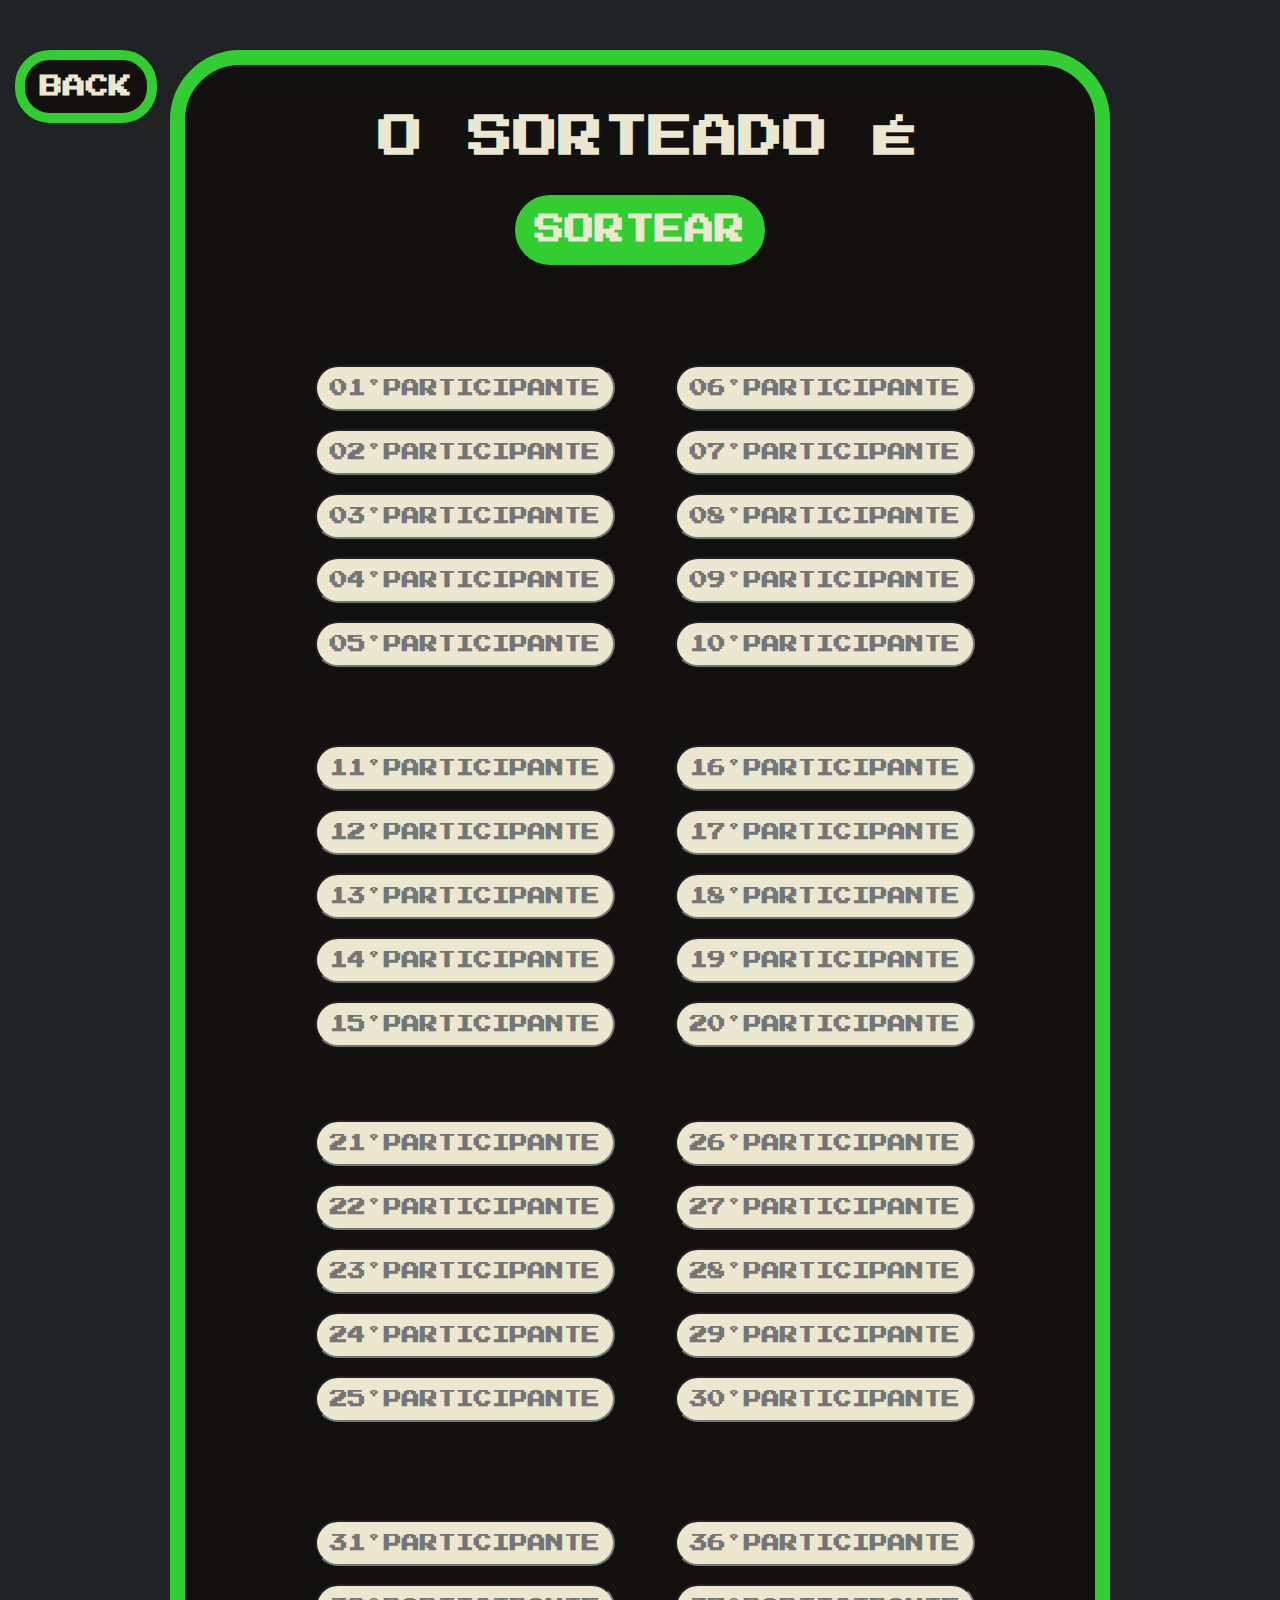
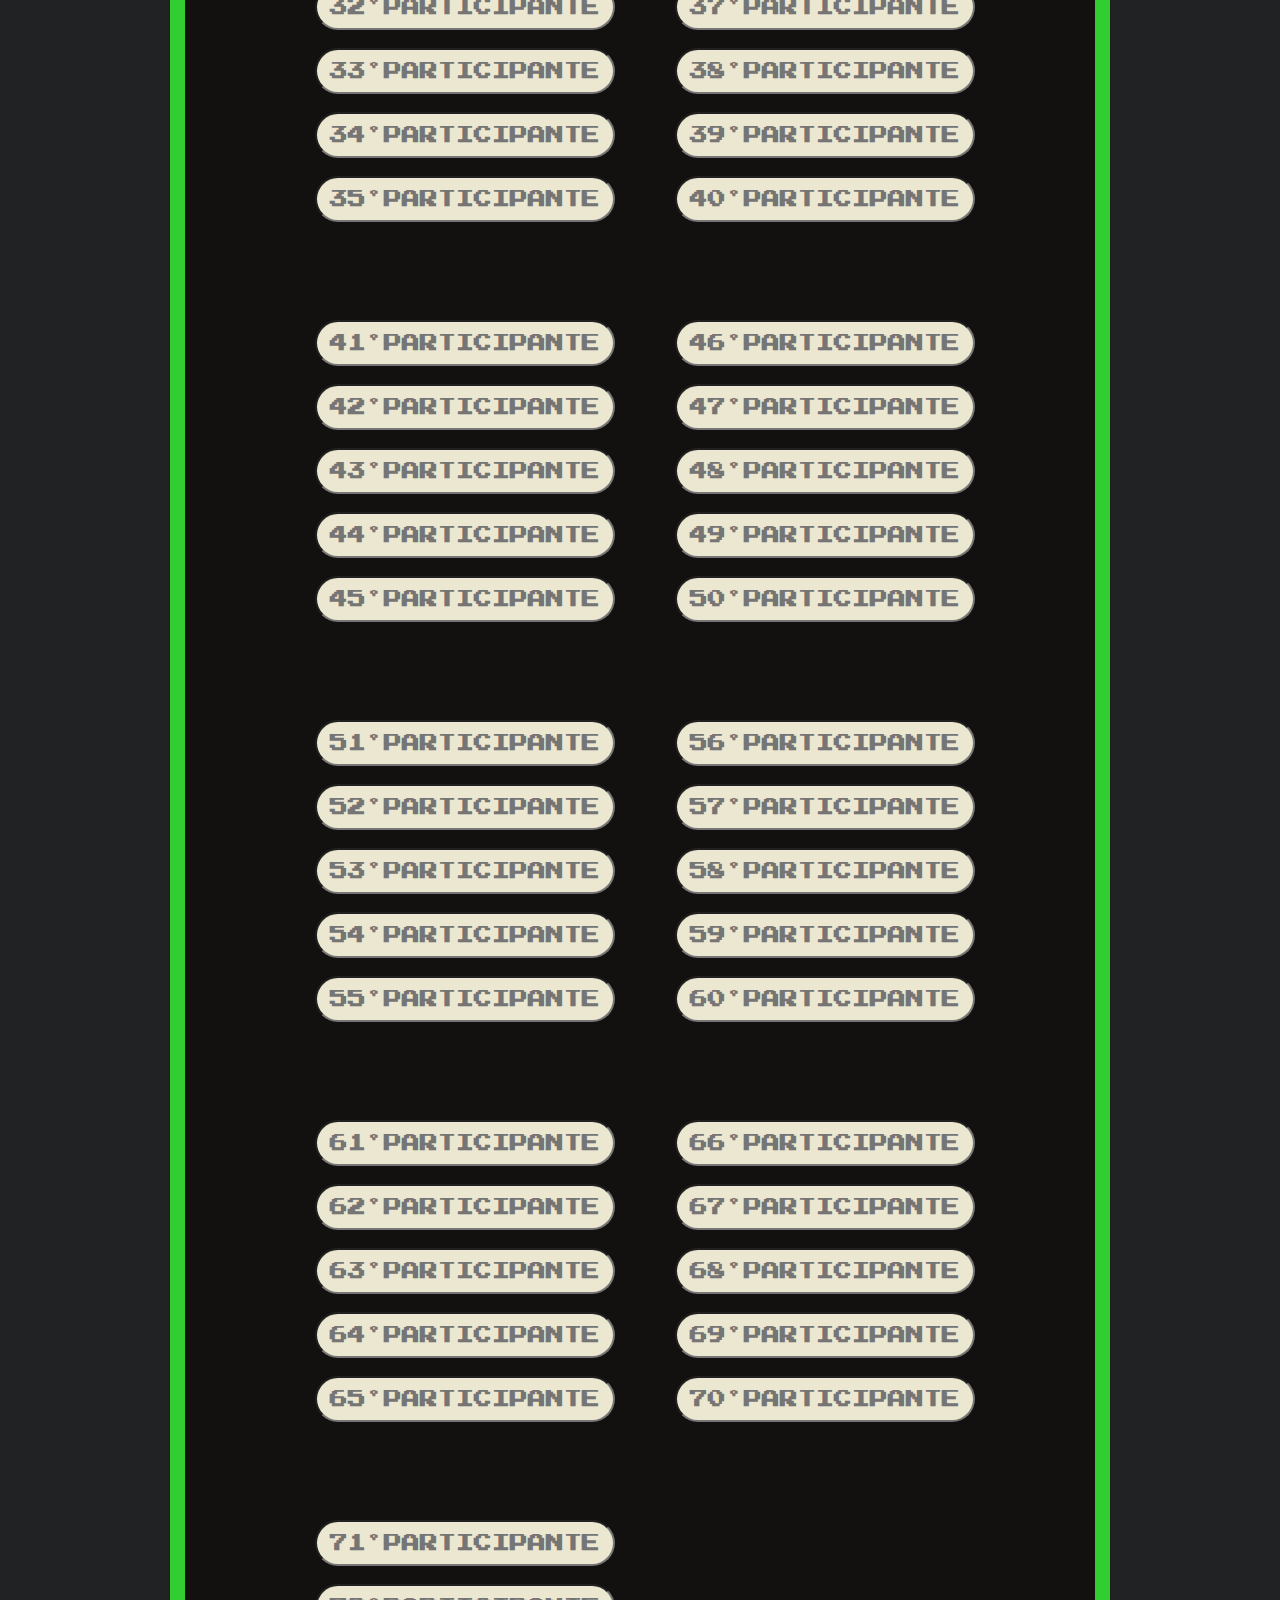
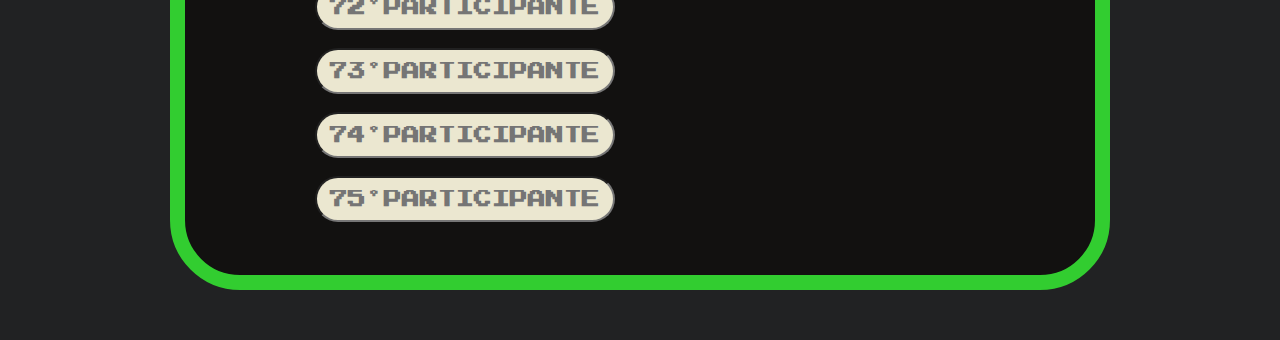
<file: html/s75.html>
<!DOCTYPE html>
<html lang="pt">

<head>
    <meta charset="UTF-8">
    <meta name="viewport" content="width=device-width, initial-scale=1.0">
    <link rel="preconnect" href="https://fonts.googleapis.com">
    <link rel="preconnect" href="https://fonts.gstatic.com" crossorigin>
    <link href="https://fonts.googleapis.com/css2?family=Press+Start+2P&display=swap" rel="stylesheet">
    <link rel="stylesheet" href="./style.css">
    <link rel="icon" href="./luck.png" type="image/png">
    <title>Sorteio</title>

    <script>

        function loaded() {

            // CÓDIGO PARA ESTILIZAÇÃO

            const borderStyle = function (x) {

                return {
                    this: x,
                    onMouseOn: function (y) {
                        return this.style.backgroundColor = "#B9B7BD"
                    },
                    onMouseClose: function (y) {
                        return this.style.backgroundColor = "#EBE7D0"
                    },
                    borderBottomOn: function (y) {
                        return this.style.borderColor = "#EBE7D0"
                    },
                    borderBottomOff: function (y) {
                        return this.style.borderColor = "#32CD30"
                    }
                }
            }

            let a = [borderStyle(this)]
            let p = a[0]

            let back = document.getElementById("back")
            back.onmouseover = p.borderBottomOn
            back.onmouseout = p.borderBottomOff

            let h2 = document.getElementById("h2")
            h2.onmouseover = p.borderBottomOn
            h2.onmouseout = p.borderBottomOff

            let input1 = document.getElementById("i1")
            input1.onmouseover = p.onMouseOn
            input1.onmouseout = p.onMouseClose

            let input2 = document.getElementById("i2")
            input2.onmouseover = p.onMouseOn
            input2.onmouseout = p.onMouseClose

            let input3 = document.getElementById("i3")
            input3.onmouseover = p.onMouseOn
            input3.onmouseout = p.onMouseClose

            let input4 = document.getElementById("i4")
            input4.onmouseover = p.onMouseOn
            input4.onmouseout = p.onMouseClose

            let input5 = document.getElementById("i5")
            input5.onmouseover = p.onMouseOn
            input5.onmouseout = p.onMouseClose

            let input6 = document.getElementById("i6")
            input6.onmouseover = p.onMouseOn
            input6.onmouseout = p.onMouseClose

            let input7 = document.getElementById("i7")
            input7.onmouseover = p.onMouseOn
            input7.onmouseout = p.onMouseClose

            let input8 = document.getElementById("i8")
            input8.onmouseover = p.onMouseOn
            input8.onmouseout = p.onMouseClose

            let input9 = document.getElementById("i9")
            input9.onmouseover = p.onMouseOn
            input9.onmouseout = p.onMouseClose

            let input10 = document.getElementById("i10")
            input10.onmouseover = p.onMouseOn
            input10.onmouseout = p.onMouseClose

            let input11 = document.getElementById("i11")
            input11.onmouseover = p.onMouseOn
            input11.onmouseout = p.onMouseClose

            let input12 = document.getElementById("i12")
            input12.onmouseover = p.onMouseOn
            input12.onmouseout = p.onMouseClose

            let input13 = document.getElementById("i13")
            input13.onmouseover = p.onMouseOn
            input13.onmouseout = p.onMouseClose

            let input14 = document.getElementById("i14")
            input14.onmouseover = p.onMouseOn
            input14.onmouseout = p.onMouseClose

            let input15 = document.getElementById("i15")
            input15.onmouseover = p.onMouseOn
            input15.onmouseout = p.onMouseClose

            let input16 = document.getElementById("i16")
            input16.onmouseover = p.onMouseOn
            input16.onmouseout = p.onMouseClose

            let input17 = document.getElementById("i17")
            input17.onmouseover = p.onMouseOn
            input17.onmouseout = p.onMouseClose

            let input18 = document.getElementById("i18")
            input18.onmouseover = p.onMouseOn
            input18.onmouseout = p.onMouseClose

            let input19 = document.getElementById("i19")
            input19.onmouseover = p.onMouseOn
            input19.onmouseout = p.onMouseClose

            let input20 = document.getElementById("i20")
            input20.onmouseover = p.onMouseOn
            input20.onmouseout = p.onMouseClose

            let input21 = document.getElementById("i21")
            input21.onmouseover = p.onMouseOn
            input21.onmouseout = p.onMouseClose

            let input22 = document.getElementById("i22")
            input22.onmouseover = p.onMouseOn
            input22.onmouseout = p.onMouseClose

            let input23 = document.getElementById("i23")
            input23.onmouseover = p.onMouseOn
            input23.onmouseout = p.onMouseClose

            let input24 = document.getElementById("i24")
            input24.onmouseover = p.onMouseOn
            input24.onmouseout = p.onMouseClose

            let input25 = document.getElementById("i25")
            input25.onmouseover = p.onMouseOn
            input25.onmouseout = p.onMouseClose

            let input26 = document.getElementById("i26")
            input26.onmouseover = p.onMouseOn
            input26.onmouseout = p.onMouseClose

            let input27 = document.getElementById("i27")
            input27.onmouseover = p.onMouseOn
            input27.onmouseout = p.onMouseClose

            let input28 = document.getElementById("i28")
            input28.onmouseover = p.onMouseOn
            input28.onmouseout = p.onMouseClose

            let input29 = document.getElementById("i29")
            input29.onmouseover = p.onMouseOn
            input29.onmouseout = p.onMouseClose

            let input30 = document.getElementById("i30")
            input30.onmouseover = p.onMouseOn
            input30.onmouseout = p.onMouseClose

            let input31 = document.getElementById("i31")
            input31.onmouseover = p.onMouseOn
            input31.onmouseout = p.onMouseClose

            let input32 = document.getElementById("i32")
            input32.onmouseover = p.onMouseOn
            input32.onmouseout = p.onMouseClose

            let input33 = document.getElementById("i33")
            input33.onmouseover = p.onMouseOn
            input33.onmouseout = p.onMouseClose

            let input34 = document.getElementById("i34")
            input34.onmouseover = p.onMouseOn
            input34.onmouseout = p.onMouseClose

            let input35 = document.getElementById("i35")
            input35.onmouseover = p.onMouseOn
            input35.onmouseout = p.onMouseClose

            let input36 = document.getElementById("i36")
            input36.onmouseover = p.onMouseOn
            input36.onmouseout = p.onMouseClose

            let input37 = document.getElementById("i37")
            input37.onmouseover = p.onMouseOn
            input37.onmouseout = p.onMouseClose

            let input38 = document.getElementById("i38")
            input38.onmouseover = p.onMouseOn
            input38.onmouseout = p.onMouseClose

            let input39 = document.getElementById("i39")
            input39.onmouseover = p.onMouseOn
            input39.onmouseout = p.onMouseClose

            let input40 = document.getElementById("i40")
            input40.onmouseover = p.onMouseOn
            input40.onmouseout = p.onMouseClose

            let input41 = document.getElementById("i41")
            input41.onmouseover = p.onMouseOn
            input41.onmouseout = p.onMouseClose

            let input42 = document.getElementById("i42")
            input42.onmouseover = p.onMouseOn
            input42.onmouseout = p.onMouseClose

            let input43 = document.getElementById("i43")
            input43.onmouseover = p.onMouseOn
            input43.onmouseout = p.onMouseClose

            let input44 = document.getElementById("i44")
            input44.onmouseover = p.onMouseOn
            input44.onmouseout = p.onMouseClose

            let input45 = document.getElementById("i45")
            input45.onmouseover = p.onMouseOn
            input45.onmouseout = p.onMouseClose

            let input46 = document.getElementById("i46")
            input46.onmouseover = p.onMouseOn
            input46.onmouseout = p.onMouseClose

            let input47 = document.getElementById("i47")
            input47.onmouseover = p.onMouseOn
            input47.onmouseout = p.onMouseClose

            let input48 = document.getElementById("i48")
            input48.onmouseover = p.onMouseOn
            input48.onmouseout = p.onMouseClose

            let input49 = document.getElementById("i49")
            input49.onmouseover = p.onMouseOn
            input49.onmouseout = p.onMouseClose

            let input50 = document.getElementById("i50")
            input50.onmouseover = p.onMouseOn
            input50.onmouseout = p.onMouseClose

            let input51 = document.getElementById("i51")
            input51.onmouseover = p.onMouseOn
            input51.onmouseout = p.onMouseClose

            let input52 = document.getElementById("i52")
            input52.onmouseover = p.onMouseOn
            input52.onmouseout = p.onMouseClose

            let input53 = document.getElementById("i53")
            input53.onmouseover = p.onMouseOn
            input53.onmouseout = p.onMouseClose

            let input54 = document.getElementById("i54")
            input54.onmouseover = p.onMouseOn
            input54.onmouseout = p.onMouseClose

            let input55 = document.getElementById("i55")
            input55.onmouseover = p.onMouseOn
            input55.onmouseout = p.onMouseClose

            let input56 = document.getElementById("i56")
            input56.onmouseover = p.onMouseOn
            input56.onmouseout = p.onMouseClose

            let input57 = document.getElementById("i57")
            input57.onmouseover = p.onMouseOn
            input57.onmouseout = p.onMouseClose

            let input58 = document.getElementById("i58")
            input58.onmouseover = p.onMouseOn
            input58.onmouseout = p.onMouseClose

            let input59 = document.getElementById("i59")
            input59.onmouseover = p.onMouseOn
            input59.onmouseout = p.onMouseClose

            let input60 = document.getElementById("i60")
            input60.onmouseover = p.onMouseOn
            input60.onmouseout = p.onMouseClose

            let input61 = document.getElementById("i61")
            input61.onmouseover = p.onMouseOn
            input61.onmouseout = p.onMouseClose

            let input62 = document.getElementById("i62")
            input62.onmouseover = p.onMouseOn
            input62.onmouseout = p.onMouseClose

            let input63 = document.getElementById("i63")
            input63.onmouseover = p.onMouseOn
            input63.onmouseout = p.onMouseClose

            let input64 = document.getElementById("i64")
            input64.onmouseover = p.onMouseOn
            input64.onmouseout = p.onMouseClose

            let input65 = document.getElementById("i65")
            input65.onmouseover = p.onMouseOn
            input65.onmouseout = p.onMouseClose

            let input66 = document.getElementById("i66")
            input66.onmouseover = p.onMouseOn
            input66.onmouseout = p.onMouseClose

            let input67 = document.getElementById("i67")
            input67.onmouseover = p.onMouseOn
            input67.onmouseout = p.onMouseClose

            let input68 = document.getElementById("i68")
            input68.onmouseover = p.onMouseOn
            input68.onmouseout = p.onMouseClose

            let input69 = document.getElementById("i69")
            input69.onmouseover = p.onMouseOn
            input69.onmouseout = p.onMouseClose

            let input70 = document.getElementById("i70")
            input70.onmouseover = p.onMouseOn
            input70.onmouseout = p.onMouseClose

            let input71 = document.getElementById("i71")
            input71.onmouseover = p.onMouseOn
            input71.onmouseout = p.onMouseClose

            let input72 = document.getElementById("i72")
            input72.onmouseover = p.onMouseOn
            input72.onmouseout = p.onMouseClose

            let input73 = document.getElementById("i73")
            input73.onmouseover = p.onMouseOn
            input73.onmouseout = p.onMouseClose

            let input74 = document.getElementById("i74")
            input74.onmouseover = p.onMouseOn
            input74.onmouseout = p.onMouseClose

            let input75 = document.getElementById("i75")
            input75.onmouseover = p.onMouseOn
            input75.onmouseout = p.onMouseClose


            // FUNÇÃO PRINCIPAL, RESPONSÁVEL PELA ATRIBUIÇÃO DE VALORES INSERIDOS NOS INPUT PELO USUÁRIO.

            function principal(x) {
                return x.value
            }

            // FUNÇÃO PARA O SORTEIO

            function sorteio() {

                let i1 = document.getElementById("i1")
                let n1 = principal(i1)

                let i2 = document.getElementById("i2")
                let n2 = principal(i2)

                let i3 = document.getElementById("i3")
                let n3 = principal(i3)

                let i4 = document.getElementById("i4")
                let n4 = principal(i4)

                let i5 = document.getElementById("i5")
                let n5 = principal(i5)

                let i6 = document.getElementById("i6")
                let n6 = principal(i6)

                let i7 = document.getElementById("i7")
                let n7 = principal(i7)

                let i8 = document.getElementById("i8")
                let n8 = principal(i8)

                let i9 = document.getElementById("i9")
                let n9 = principal(i9)

                let i10 = document.getElementById("i10")
                let n10 = principal(i10)

                let i11 = document.getElementById("i11")
                let n11 = principal(i11)

                let i12 = document.getElementById("i12")
                let n12 = principal(i12)

                let i13 = document.getElementById("i13")
                let n13 = principal(i13)

                let i14 = document.getElementById("i14")
                let n14 = principal(i14)

                let i15 = document.getElementById("i15")
                let n15 = principal(i15)

                let i16 = document.getElementById("i16")
                let n16 = principal(i16)

                let i17 = document.getElementById("i17")
                let n17 = principal(i17)

                let i18 = document.getElementById("i18")
                let n18 = principal(i18)

                let i19 = document.getElementById("i19")
                let n19 = principal(i19)

                let i20 = document.getElementById("i20")
                let n20 = principal(i20)

                let i21 = document.getElementById("i21")
                let n21 = principal(i21)

                let i22 = document.getElementById("i22")
                let n22 = principal(i22)

                let i23 = document.getElementById("i23")
                let n23 = principal(i23)

                let i24 = document.getElementById("i24")
                let n24 = principal(i24)

                let i25 = document.getElementById("i25")
                let n25 = principal(i25)

                let i26 = document.getElementById("i26")
                let n26 = principal(i26)

                let i27 = document.getElementById("i27")
                let n27 = principal(i27)

                let i28 = document.getElementById("i28")
                let n28 = principal(i28)

                let i29 = document.getElementById("i29")
                let n29 = principal(i29)

                let i30 = document.getElementById("i30")
                let n30 = principal(i30)

                let i31 = document.getElementById("i31")
                let n31 = principal(i31)

                let i32 = document.getElementById("i32")
                let n32 = principal(i32)

                let i33 = document.getElementById("i33")
                let n33 = principal(i33)

                let i34 = document.getElementById("i34")
                let n34 = principal(i34)

                let i35 = document.getElementById("i35")
                let n35 = principal(i35)

                let i36 = document.getElementById("i36")
                let n36 = principal(i36)

                let i37 = document.getElementById("i37")
                let n37 = principal(i37)

                let i38 = document.getElementById("i38")
                let n38 = principal(i38)

                let i39 = document.getElementById("i39")
                let n39 = principal(i39)

                let i40 = document.getElementById("i40")
                let n40 = principal(i40)

                let i41 = document.getElementById("i41")
                let n41 = principal(i41)

                let i42 = document.getElementById("i42")
                let n42 = principal(i42)

                let i43 = document.getElementById("i43")
                let n43 = principal(i43)

                let i44 = document.getElementById("i44")
                let n44 = principal(i44)

                let i45 = document.getElementById("i45")
                let n45 = principal(i45)

                let i46 = document.getElementById("i46")
                let n46 = principal(i46)

                let i47 = document.getElementById("i47")
                let n47 = principal(i47)

                let i48 = document.getElementById("i48")
                let n48 = principal(i48)

                let i49 = document.getElementById("i49")
                let n49 = principal(i49)

                let i50 = document.getElementById("i50")
                let n50 = principal(i50)

                let i51 = document.getElementById("i51")
                let n51 = principal(i51)

                let i52 = document.getElementById("i52")
                let n52 = principal(i52)

                let i53 = document.getElementById("i53")
                let n53 = principal(i53)

                let i54 = document.getElementById("i54")
                let n54 = principal(i54)

                let i55 = document.getElementById("i55")
                let n55 = principal(i55)

                let i56 = document.getElementById("i56")
                let n56 = principal(i56)

                let i57 = document.getElementById("i57")
                let n57 = principal(i57)

                let i58 = document.getElementById("i58")
                let n58 = principal(i58)

                let i59 = document.getElementById("i59")
                let n59 = principal(i59)

                let i60 = document.getElementById("i60")
                let n60 = principal(i60)

                let i61 = document.getElementById("i61")
                let n61 = principal(i61)

                let i62 = document.getElementById("i62")
                let n62 = principal(i62)

                let i63 = document.getElementById("i63")
                let n63 = principal(i63)

                let i64 = document.getElementById("i64")
                let n64 = principal(i64)

                let i65 = document.getElementById("i65")
                let n65 = principal(i65)

                let i66 = document.getElementById("i66")
                let n66 = principal(i66)

                let i67 = document.getElementById("i67")
                let n67 = principal(i67)

                let i68 = document.getElementById("i68")
                let n68 = principal(i68)

                let i69 = document.getElementById("i69")
                let n69 = principal(i69)

                let i70 = document.getElementById("i70")
                let n70 = principal(i70)

                let i71 = document.getElementById("i71")
                let n71 = principal(i71)

                let i72 = document.getElementById("i72")
                let n72 = principal(i72)

                let i73 = document.getElementById("i73")
                let n73 = principal(i73)

                let i74 = document.getElementById("i74")
                let n74 = principal(i74)

                let i75 = document.getElementById("i75")
                let n75 = principal(i75)

                var person = [n1, n2, n3, n4, n5, n6, n7, n8, n9, n10,
                    n11, n12, n13, n14, n15, n16, n17, n18, n19,
                    n20, n21, n22, n23, n24, n25, n26, n27, n28,
                    n29, n30, n31, n32, n33, n34, n35, n36, n37,
                    n38, n39, n40, n41, n42, n43, n44, n45, n46,
                    n47, n48, n49, n50, n51, n52, n53, n54, n55,
                    n56, n57, n58, n59, n60, n61, n62, n63, n64,
                    n65, n66, n67, n68, n69, n70, n71, n72, n73,
                    n74, n75]

                let people = person.length
                let rational = Math.floor(Math.random() * people)
                let sorteado = person[rational]


                let h1 = document.getElementById("h1")
                h1.innerHTML = sorteado

            }

            function play() {

                setTimeout(sorteio, 3000)

            }

            h2.onclick = play

        }
    </script>

    <style>
        * {
            padding: 0%;
            margin: 0%;
        }

        body {
            background-color: #212223;
        }

        #quadro {
            position: relative;
            background-color: #121110;
            max-width: 1050px;
            height: 2600px;

            margin: auto;
            padding: 30px;
            padding-left: 0px;
            margin-top: 50px;
            margin-bottom: 50px;

            border: 5px solid #32CD30;
            border-radius: 70px;
        }

        #h1 {
            position: absolute;
            text-align: center;
            color: #EBE7D0;
            font-family: 'Press Start 2P';
            font-size: 40px;
            margin-left: 27%;
            margin-top: 20px;
        }

        #back {
            position: absolute;
            color: #EBE7D0;
            font-family: 'Press Start 2P';
            padding: 8px;
            font-size: 20px;
            margin-left: 15px;

            text-decoration: none;
            background-color: #121110;
            border: 5px solid #32CD30;
            border-radius: 35px;
            cursor: pointer;
        }

        #back:hover {
            color: #32CD30;
        }

        #h2 {
            position: absolute;
            text-align: center;
            margin-top: 100px;
            margin-left: 35%;
            padding: 15px;

            color: #EBE7D0;
            font-family: 'Press Start 2P';
            font-size: 30px;
            background-color: #32CD30;
            border: 5px solid #32CD30;
            border-radius: 35px;
            cursor: pointer;
        }

        #h2:active {
            background: #EBE7D0;
            color: #32CD30;
        }

        #list_one {
            position: absolute;
            max-width: 300px;
            margin-top: 225px;
            margin-left: 180px;
        }

        #list_two {
            position: absolute;
            max-width: 300px;
            margin-top: 225px;
            margin-left: 550px;
        }

        #list_three {
            position: absolute;
            max-width: 300px;
            margin-top: 525px;
            margin-left: 180px;
        }

        #list_four {
            position: absolute;
            max-width: 300px;
            margin-top: 525px;
            margin-left: 550px;
        }

        #list_five {
            position: absolute;
            max-width: 300px;
            margin-top: 825px;
            margin-left: 180px;
        }

        #list_six {
            position: absolute;
            max-width: 300px;
            margin-top: 825px;
            margin-left: 550px;
        }

        #list_seven {
            position: absolute;
            max-width: 300px;
            margin-top: 1125px;
            margin-left: 180px;
        }

        #list_eight {
            position: absolute;
            max-width: 300px;
            margin-top: 1125px;
            margin-left: 550px;
        }

        #list_nine {
            position: absolute;
            max-width: 300px;
            margin-top: 1425px;
            margin-left: 180px;
        }

        #list_ten {
            position: absolute;
            max-width: 300px;
            margin-top: 1425px;
            margin-left: 550px;
        }

        #list_eleven {
            position: absolute;
            max-width: 300px;
            margin-top: 1725px;
            margin-left: 180px;
        }

        #list_twelve {
            position: absolute;
            max-width: 300px;
            margin-top: 1725px;
            margin-left: 550px;
        }

        #list_thirteen {
            position: absolute;
            max-width: 300px;
            margin-top: 2025px;
            margin-left: 180px;
        }

        #list_fourteen {
            position: absolute;
            max-width: 300px;
            margin-top: 2025px;
            margin-left: 550px;
        }

        #list_fifteen {
            position: absolute;
            max-width: 300px;
            margin-top: 2325px;
            margin-left: 180px;
        }

        input {
            padding: 12px;
            padding-right: 0;
            font-weight: bold;
            box-sizing: border-box;

            color: #121110;
            background: #EBE7D0;
            font-family: 'Press Start 2P';
            text-align: center;
            font-size: 13px;

            margin-bottom: 10px;
            border-radius: 30px;
            outline-color: #32CD30;
        }

        /*RESPONSIVIDADE MOBILE*/

        @media screen and (max-width: 1280px) {
            /*NEST HUB MAX*/

            * {
                padding: 0%;
                margin: 0%;
            }

            body {
                background-color: #212223;
            }

            #quadro {
                position: relative;
                background-color: #121110;
                max-width: 850px;
                height: 3350px;

                margin: auto;
                margin-top: 50px;
                margin-bottom: 50px;
                padding: 30px;

                border: 15px solid #32CD30;
                border-radius: 70px;
            }

            #h1 {
                position: absolute;
                text-align: center;
                max-width: 1000px;

                color: #EBE7D0;
                font-family: 'Press Start 2P';
                font-size: 3.5vw;

                margin-left: 18%;
                margin-top: 20px;
            }

            #h2 {

                position: absolute;
                text-align: center;
                margin-top: 100px;
                margin-left: 33%;
                padding: 15px;

                color: #EBE7D0;
                font-family: 'Press Start 2P';
                font-size: 30px;
                background-color: #32CD30;
                border: 5px solid #32CD30;
                border-radius: 35px;
                cursor: pointer;

            }

            #h2:active {
                background: #EBE7D0;
                color: #32CD30;
            }

            #back {
                position: absolute;
                color: #EBE7D0;
                font-family: 'Press Start 2P';
                padding: 15px;
                font-size: 1.8vw;
                margin-left: 15px;

                text-decoration: none;
                background-color: #121110;
                border: 10px solid #32CD30;
                border-radius: 35px;
                cursor: pointer;
            }

            #back:hover {
                color: #32CD30;
            }

            #list_one {
                position: absolute;
                max-width: 300px;
                margin-top: 270px;
                margin-left: 100px;
            }

            #list_two {
                position: absolute;
                max-width: 300px;
                margin-top: 270px;
                margin-left: 460px;
            }

            #list_three {
                position: absolute;
                max-width: 300px;
                margin-top: 650px;
                margin-left: 100px;
            }

            #list_four {
                position: absolute;
                max-width: 300px;
                margin-top: 650px;
                margin-left: 460px;
            }

            #list_five {
                position: absolute;
                max-width: 300px;
                margin-top: 1025px;
                margin-left: 100px;
            }

            #list_six {
                position: absolute;
                max-width: 300px;
                margin-top: 1025px;
                margin-left: 460px;
            }

            #list_seven {
                position: absolute;
                max-width: 300px;
                margin-top: 1425px;
                margin-left: 100px;
            }

            #list_eight {
                position: absolute;
                max-width: 300px;
                margin-top: 1425px;
                margin-left: 460px;
            }

            #list_nine {
                position: absolute;
                max-width: 300px;
                margin-top: 1825px;
                margin-left: 100px;
            }

            #list_ten {
                position: absolute;
                max-width: 300px;
                margin-top: 1825px;
                margin-left: 460px;
            }

            #list_eleven {
                position: absolute;
                max-width: 300px;
                margin-top: 2225px;
                margin-left: 100px;
            }

            #list_twelve {
                position: absolute;
                max-width: 300px;
                margin-top: 2225px;
                margin-left: 460px;
            }

            #list_thirteen {
                position: absolute;
                max-width: 300px;
                margin-top: 2625px;
                margin-left: 100px;
            }

            #list_fourteen {
                position: absolute;
                max-width: 300px;
                margin-top: 2625px;
                margin-left: 460px;
            }

            #list_fifteen {
                position: absolute;
                max-width: 300px;
                margin-top: 3025px;
                margin-left: 100px;
            }

            input {
                width: 300px;
                box-sizing: border-box;

                color: #121110;
                background: #EBE7D0;
                text-align: center;
                font-family: 'Press Start 2P';
                text-align: center;
                font-weight: bold;
                font-size: 1.4vw;

                padding: 12px;
                margin-bottom: 18px;
                border-radius: 30px;
                outline-color: #32CD30;
            }

        }

        @media screen and (max-width: 1024px) {
            /*NEST HUB*/

            * {
                padding: 0%;
                margin: 0%;
            }

            body {
                background-color: #212223;
            }

            #quadro {
                position: relative;
                background-color: #121110;
                max-width: 650px;
                height: 3200px;

                margin: auto;
                margin-top: 50px;
                margin-bottom: 50px;
                padding: 30px;

                border: 15px solid #32CD30;
                border-radius: 70px;
            }

            #h1 {
                position: absolute;
                text-align: center;
                max-width: 1000px;

                color: #EBE7D0;
                font-family: 'Press Start 2P';
                font-size: 3.5vw;

                margin-left: 15%;
                margin-top: 20px;
            }

            #h2 {

                position: absolute;
                text-align: center;
                margin-top: 100px;
                margin-left: 28%;
                padding: 15px;

                color: #EBE7D0;
                font-family: 'Press Start 2P';
                font-size: 30px;
                background-color: #32CD30;
                border: 5px solid #32CD30;
                border-radius: 35px;
                cursor: pointer;

            }

            #h2:active {
                background: #EBE7D0;
                color: #32CD30;
            }

            #back {
                position: absolute;
                color: #EBE7D0;
                font-family: 'Press Start 2P';
                padding: 15px;
                font-size: 1.8vw;
                margin-left: 15px;

                text-decoration: none;
                background-color: #121110;
                border: 10px solid #32CD30;
                border-radius: 35px;
                cursor: pointer;
            }

            #back:hover {
                color: #32CD30;
            }

            #list_one {
                position: absolute;
                max-width: 300px;
                margin-top: 270px;
                margin-left: 50px;
            }

            #list_two {
                position: absolute;
                max-width: 300px;
                margin-top: 270px;
                margin-left: 360px;
            }

            #list_three {
                position: absolute;
                max-width: 300px;
                margin-top: 650px;
                margin-left: 50px;
            }

            #list_four {
                position: absolute;
                max-width: 300px;
                margin-top: 650px;
                margin-left: 360px;
            }

            #list_five {
                position: absolute;
                max-width: 300px;
                margin-top: 1025px;
                margin-left: 50px;
            }

            #list_six {
                position: absolute;
                max-width: 300px;
                margin-top: 1025px;
                margin-left: 360px;
            }

            #list_seven {
                position: absolute;
                max-width: 300px;
                margin-top: 1400px;
                margin-left: 50px;
            }

            #list_eight {
                position: absolute;
                max-width: 300px;
                margin-top: 1400px;
                margin-left: 360px;
            }

            #list_nine {
                position: absolute;
                max-width: 300px;
                margin-top: 1775px;
                margin-left: 50px;
            }

            #list_ten {
                position: absolute;
                max-width: 300px;
                margin-top: 1775px;
                margin-left: 360px;
            }

            #list_eleven {
                position: absolute;
                max-width: 300px;
                margin-top: 2150px;
                margin-left: 50px;
            }

            #list_twelve {
                position: absolute;
                max-width: 300px;
                margin-top: 2150px;
                margin-left: 360px;
            }

            #list_thirteen {
                position: absolute;
                max-width: 300px;
                margin-top: 2525px;
                margin-left: 50px;
            }

            #list_fourteen {
                position: absolute;
                max-width: 300px;
                margin-top: 2525px;
                margin-left: 360px;
            }

            #list_fifteen {
                position: absolute;
                max-width: 300px;
                margin-top: 2900px;
                margin-left: 50px;
            }

            input {
                width: 250px;
                box-sizing: border-box;

                color: #121110;
                background: #EBE7D0;
                font-family: 'Press Start 2P';
                text-align: center;
                font-weight: bold;
                font-size: 1.4vw;

                padding: 12px;
                margin-bottom: 18px;
                border-radius: 30px;
                outline-color: #32CD30;
            }

        }

        @media screen and (max-width: 912px) {
            /*SURFACE PRO 7*/

            * {
                padding: 0%;
                margin: 0%;
            }

            body {
                background-color: #212223;
            }

            #quadro {
                position: relative;
                background-color: #121110;
                max-width: 580px;
                height: 3200px;

                margin: auto;
                margin-top: 50px;
                margin-bottom: 50px;
                padding: 30px;

                border: 15px solid #32CD30;
                border-radius: 70px;
            }

            #h1 {
                position: absolute;
                text-align: center;
                max-width: 1000px;

                color: #EBE7D0;
                font-family: 'Press Start 2P';
                font-size: 3.5vw;

                margin-left: 15%;
                margin-top: 20px;
            }

            #h2 {

                position: absolute;
                text-align: center;
                margin-top: 100px;
                margin-left: 28%;
                padding: 15px;

                color: #EBE7D0;
                font-family: 'Press Start 2P';
                font-size: 30px;
                background-color: #32CD30;
                border: 5px solid #32CD30;
                border-radius: 35px;
                cursor: pointer;

            }

            #h2:active {
                background: #EBE7D0;
                color: #32CD30;
            }

            #back {
                position: absolute;
                color: #EBE7D0;
                font-family: 'Press Start 2P';
                padding: 12px;
                font-size: 1.5vw;
                margin-left: 15px;

                text-decoration: none;
                background-color: #121110;
                border: 10px solid #32CD30;
                border-radius: 35px;
                cursor: pointer;
            }

            #back:hover {
                color: #32CD30;
            }

            #list_one {
                position: absolute;
                max-width: 300px;
                margin-top: 270px;
                margin-left: 50px;
            }

            #list_two {
                position: absolute;
                max-width: 300px;
                margin-top: 270px;
                margin-left: 320px;
            }

            #list_three {
                position: absolute;
                max-width: 300px;
                margin-top: 650px;
                margin-left: 50px;
            }

            #list_four {
                position: absolute;
                max-width: 300px;
                margin-top: 650px;
                margin-left: 320px;
            }

            #list_five {
                position: absolute;
                max-width: 300px;
                margin-top: 1025px;
                margin-left: 50px;
            }

            #list_six {
                position: absolute;
                max-width: 300px;
                margin-top: 1025px;
                margin-left: 320px;
            }

            #list_seven {
                position: absolute;
                max-width: 300px;
                margin-top: 1400px;
                margin-left: 50px;
            }

            #list_eight {
                position: absolute;
                max-width: 300px;
                margin-top: 1400px;
                margin-left: 320px;
            }

            #list_nine {
                position: absolute;
                max-width: 300px;
                margin-top: 1775px;
                margin-left: 50px;
            }

            #list_ten {
                position: absolute;
                max-width: 300px;
                margin-top: 1775px;
                margin-left: 320px;
            }

            #list_eleven {
                position: absolute;
                max-width: 300px;
                margin-top: 2150px;
                margin-left: 50px;
            }

            #list_twelve {
                position: absolute;
                max-width: 300px;
                margin-top: 2150px;
                margin-left: 320px;
            }

            #list_thirteen {
                position: absolute;
                max-width: 300px;
                margin-top: 2525px;
                margin-left: 50px;
            }

            #list_fourteen {
                position: absolute;
                max-width: 300px;
                margin-top: 2525px;
                margin-left: 320px;
            }

            #list_fifteen {
                position: absolute;
                max-width: 300px;
                margin-top: 2900px;
                margin-left: 50px;
            }

            input {
                width: 220px;
                box-sizing: border-box;

                color: #121110;
                background: #EBE7D0;
                font-family: 'Press Start 2P';
                text-align: center;
                font-weight: bold;
                font-size: 1.4vw;

                padding: 12px;
                margin-bottom: 18px;
                border-radius: 30px;
                outline-color: #32CD30;
            }

        }

        @media screen and (max-width: 820px) {
            /*iPad AIR*/

            * {
                padding: 0%;
                margin: 0%;
            }

            body {
                background-color: #212223;
            }

            #quadro {
                position: relative;
                background-color: #121110;
                max-width: 500px;
                height: 3200px;

                margin: auto;
                margin-top: 50px;
                margin-bottom: 50px;
                padding: 30px;

                border: 15px solid #32CD30;
                border-radius: 70px;
            }

            #h1 {
                position: absolute;
                text-align: center;
                max-width: 1000px;

                color: #EBE7D0;
                font-family: 'Press Start 2P';
                font-size: 3.5vw;

                margin-left: 15%;
                margin-top: 20px;
            }

            #h2 {

                position: absolute;
                text-align: center;
                margin-top: 100px;
                margin-left: 25%;
                padding: 15px;

                color: #EBE7D0;
                font-family: 'Press Start 2P';
                font-size: 30px;
                background-color: #32CD30;
                border: 5px solid #32CD30;
                border-radius: 35px;
                cursor: pointer;

            }

            #h2:active {
                background: #EBE7D0;
                color: #32CD30;
            }

            #back {
                position: absolute;
                color: #EBE7D0;
                font-family: 'Press Start 2P';
                padding: 12px;
                font-size: 1.5vw;
                margin-left: 15px;

                text-decoration: none;
                background-color: #121110;
                border: 10px solid #32CD30;
                border-radius: 35px;
                cursor: pointer;
            }

            #back:hover {
                color: #32CD30;
            }

            #list_one {
                position: absolute;
                max-width: 300px;
                margin-top: 270px;
                margin-left: 30px;
            }

            #list_two {
                position: absolute;
                max-width: 300px;
                margin-top: 270px;
                margin-left: 290px;
            }

            #list_three {
                position: absolute;
                max-width: 300px;
                margin-top: 650px;
                margin-left: 30px;
            }

            #list_four {
                position: absolute;
                max-width: 300px;
                margin-top: 650px;
                margin-left: 290px;
            }

            #list_five {
                position: absolute;
                max-width: 300px;
                margin-top: 1025px;
                margin-left: 30px;
            }

            #list_six {
                position: absolute;
                max-width: 300px;
                margin-top: 1025px;
                margin-left: 290px;
            }

            #list_seven {
                position: absolute;
                max-width: 300px;
                margin-top: 1400px;
                margin-left: 30px;
            }

            #list_eight {
                position: absolute;
                max-width: 300px;
                margin-top: 1400px;
                margin-left: 290px;
            }

            #list_nine {
                position: absolute;
                max-width: 300px;
                margin-top: 1775px;
                margin-left: 30px;
            }

            #list_ten {
                position: absolute;
                max-width: 300px;
                margin-top: 1775px;
                margin-left: 290px;
            }

            #list_eleven {
                position: absolute;
                max-width: 300px;
                margin-top: 2150px;
                margin-left: 30px;
            }

            #list_twelve {
                position: absolute;
                max-width: 300px;
                margin-top: 2150px;
                margin-left: 290px;
            }

            #list_thirteen {
                position: absolute;
                max-width: 300px;
                margin-top: 2525px;
                margin-left: 30px;
            }

            #list_fourteen {
                position: absolute;
                max-width: 300px;
                margin-top: 2525px;
                margin-left: 290px;
            }

            #list_fifteen {
                position: absolute;
                max-width: 300px;
                margin-top: 2900px;
                margin-left: 30px;
            }

            input {
                width: 200px;
                box-sizing: border-box;

                color: #121110;
                background: #EBE7D0;
                font-family: 'Press Start 2P';
                text-align: center;
                font-weight: bold;
                font-size: 1.4vw;

                padding: 12px;
                margin-bottom: 18px;
                border-radius: 30px;
                outline-color: #32CD30;
            }
        }

        @media screen and (max-width: 540px) {
            /*SURFACE DUO*/

            * {
                padding: 0%;
                margin: 0%;
            }

            body {
                background-color: #212223;
            }

            #quadro {
                position: relative;
                background-color: #121110;
                max-width: 320px;
                height: 3150px;

                margin: auto;
                margin-top: 50px;
                margin-bottom: 50px;
                padding: 30px;

                border: 15px solid #32CD30;
                border-radius: 70px;
            }

            #h1 {
                position: absolute;
                text-align: center;
                max-width: 1000px;

                color: #EBE7D0;
                font-family: 'Press Start 2P';
                font-size: 4.5vw;

                margin-left: 4%;
                margin-top: 20px;
            }

            #h2 {
                position: absolute;
                text-align: center;
                margin-top: 100px;
                margin-left: 16%;
                padding: 10px;

                color: #EBE7D0;
                font-family: 'Press Start 2P';
                font-size: 25px;
                background-color: #32CD30;
                border: 5px solid #32CD30;
                border-radius: 35px;
                cursor: pointer;
            }

            #h2:active {
                background: #EBE7D0;
                color: #32CD30;
            }

            #back {
                position: absolute;
                color: #EBE7D0;
                font-family: 'Press Start 2P';
                padding: 10px;
                font-size: 1.5vw;
                margin-left: 10px;

                text-decoration: none;
                background-color: #121110;
                border: 5px solid #32CD30;
                border-radius: 35px;
                cursor: pointer;
            }

            #back:hover {
                color: #32CD30;
            }

            #list_one {
                position: absolute;
                max-width: 300px;
                margin-top: 270px;
                margin-left: 0px;
            }

            #list_two {
                position: absolute;
                max-width: 300px;
                margin-top: 270px;
                margin-left: 180px;
            }

            #list_three {
                position: absolute;
                max-width: 300px;
                margin-top: 650px;
                margin-left: 0px;
            }

            #list_four {
                position: absolute;
                max-width: 300px;
                margin-top: 650px;
                margin-left: 180px;
            }

            #list_five {
                position: absolute;
                max-width: 300px;
                margin-top: 1025px;
                margin-left: 0px;
            }

            #list_six {
                position: absolute;
                max-width: 300px;
                margin-top: 1025px;
                margin-left: 180px;
            }

            #list_seven {
                position: absolute;
                max-width: 300px;
                margin-top: 1400px;
                margin-left: 0px;
            }

            #list_eight {
                position: absolute;
                max-width: 300px;
                margin-top: 1400px;
                margin-left: 180px;
            }

            #list_nine {
                position: absolute;
                max-width: 300px;
                margin-top: 1775px;
                margin-left: 0px;
            }

            #list_ten {
                position: absolute;
                max-width: 300px;
                margin-top: 1775px;
                margin-left: 180px;
            }

            #list_eleven {
                position: absolute;
                max-width: 300px;
                margin-top: 2150px;
                margin-left: 0px;
            }

            #list_twelve {
                position: absolute;
                max-width: 300px;
                margin-top: 2150px;
                margin-left: 180px;
            }

            #list_thirteen {
                position: absolute;
                max-width: 300px;
                margin-top: 2525px;
                margin-left: 0px;
            }

            #list_fourteen {
                position: absolute;
                max-width: 300px;
                margin-top: 2525px;
                margin-left: 180px;
            }

            #list_fifteen {
                position: absolute;
                max-width: 300px;
                margin-top: 2900px;
                margin-left: 0px;
            }

            input {
                width: 150px;
                box-sizing: border-box;

                color: #121110;
                background: #EBE7D0;
                font-family: 'Press Start 2P';
                text-align: center;
                font-weight: bold;
                font-size: 1.5vw;

                padding: 10px;
                margin-bottom: 18px;
                border-radius: 30px;
                outline-color: #32CD30;
            }

        }

        @media screen and (max-width: 414px) {
            /*IPHONE XR*/

            * {
                padding: 0%;
                margin: 0%;
            }

            body {
                background-color: #212223;
            }

            #quadro {
                position: relative;
                background-color: #121110;
                max-width: 320px;
                width: 260px;
                height: 2150px;

                margin: auto;
                margin-top: 30px;
                margin-bottom: 30px;
                padding: 30px;

                border: 8px solid #32CD30;
                border-radius: 70px;
            }

            #h1 {
                position: absolute;
                text-align: center;
                max-width: 1000px;

                color: #EBE7D0;
                font-family: 'Press Start 2P';
                font-size: 4.8vw;

                margin-left: -65px;
                margin-top: 20px;
            }

            #h2 {
                position: absolute;
                text-align: center;
                margin-top: 80px;
                margin-left: 15%;
                padding: 12px;

                color: #EBE7D0;
                font-family: 'Press Start 2P';
                font-size: 20px;
                background-color: #32CD30;
                border: 5px solid #32CD30;
                border-radius: 35px;
                cursor: pointer;
            }

            #h2:active {
                background: #EBE7D0;
                color: #32CD30;
            }

            #back {
                position: absolute;
                color: #EBE7D0;
                font-family: 'Press Start 2P';
                padding: 6px;
                font-size: 1.5vw;
                margin-left: 8px;

                text-decoration: none;
                background-color: #121110;
                border: 5px solid #32CD30;
                border-radius: 35px;
                cursor: pointer;
            }

            #back:hover {
                color: #32CD30;
            }

            #list_one {
                position: absolute;
                max-width: 50px;
                margin-top: 200px;
                margin-left: 10px;
            }

            #list_two {
                position: absolute;
                max-width: 50px;
                margin-top: 200px;
                margin-left: 150px;
            }

            #list_three {
                position: absolute;
                max-width: 50px;
                margin-top: 450px;
                margin-left: 10px;
            }

            #list_four {
                position: absolute;
                max-width: 50px;
                margin-top: 450px;
                margin-left: 150px;
            }

            #list_five {
                position: absolute;
                max-width: 50px;
                margin-top: 700px;
                margin-left: 10px;
            }

            #list_six {
                position: absolute;
                max-width: 50px;
                margin-top: 700px;
                margin-left: 150px;
            }

            #list_seven {
                position: absolute;
                max-width: 50px;
                margin-top: 950px;
                margin-left: 10px;
            }

            #list_eight {
                position: absolute;
                max-width: 50px;
                margin-top: 950px;
                margin-left: 150px;
            }

            #list_nine {
                position: absolute;
                max-width: 50px;
                margin-top: 1200px;
                margin-left: 10px;
            }

            #list_ten {
                position: absolute;
                max-width: 50px;
                margin-top: 1200px;
                margin-left: 150px;
            }

            #list_eleven {
                position: absolute;
                max-width: 50px;
                margin-top: 1450px;
                margin-left: 10px;
            }

            #list_twelve {
                position: absolute;
                max-width: 50px;
                margin-top: 1450px;
                margin-left: 150px;
            }

            #list_thirteen {
                position: absolute;
                max-width: 50px;
                margin-top: 1700px;
                margin-left: 10px;
            }

            #list_fourteen {
                position: absolute;
                max-width: 50px;
                margin-top: 1700px;
                margin-left: 150px;
            }

            #list_fifteen {
                position: absolute;
                max-width: 50px;
                margin-top: 1950px;
                margin-left: 10px;
            }

            input {
                width: 110px;
                box-sizing: border-box;

                color: #121110;
                background: #EBE7D0;
                font-family: 'Press Start 2P';
                text-align: center;
                font-weight: bold;
                font-size: 1.5vw;

                padding: 6px;
                margin-bottom: 15px;
                border-radius: 30px;
                outline-color: #32CD30;
            }

        }
        @media screen and (max-width: 390px) { /*IPHONE 12 PRO*/
            * {
                padding: 0%;
                margin: 0%;
            }

            body {
                background-color: #212223;
            }

            #quadro {
                position: relative;
                background-color: #121110;
                max-width: 320px;
                width: 250px;
                height: 2150px;

                margin: auto;
                margin-top: 30px;
                margin-bottom: 30px;
                padding: 30px;

                border: 6px solid #32CD30;
                border-radius: 70px;
            }

            #h1 {
                position: absolute;
                text-align: center;
                max-width: 1000px;

                color: #EBE7D0;
                font-family: 'Press Start 2P';
                font-size: 4.8vw;

                margin-left: -70px;
                margin-top: 20px;
            }

            #h2 {
                position: absolute;
                text-align: center;
                margin-top: 80px;
                margin-left: 12%;
                padding: 12px;

                color: #EBE7D0;
                font-family: 'Press Start 2P';
                font-size: 20px;
                background-color: #32CD30;
                border: 5px solid #32CD30;
                border-radius: 35px;
                cursor: pointer;
            }

            #h2:active {
                background: #EBE7D0;
                color: #32CD30;
            }

            #back {
                position: absolute;
                color: #EBE7D0;
                font-family: 'Press Start 2P';
                padding: 5px;
                font-size: 1.5vw;
                margin-left: 8px;

                text-decoration: none;
                background-color: #121110;
                border: 3px solid #32CD30;
                border-radius: 35px;
                cursor: pointer;
            }

            #back:hover {
                color: #32CD30;
            }

            #list_one {
                position: absolute;
                max-width: 50px;
                margin-top: 200px;
                margin-left: 8px;
            }

            #list_two {
                position: absolute;
                max-width: 50px;
                margin-top: 200px;
                margin-left: 140px;
            }

            #list_three {
                position: absolute;
                max-width: 50px;
                margin-top: 450px;
                margin-left: 8px;
            }

            #list_four {
                position: absolute;
                max-width: 50px;
                margin-top: 450px;
                margin-left: 140px;
            }

            #list_five {
                position: absolute;
                max-width: 50px;
                margin-top: 700px;
                margin-left: 8px;
            }

            #list_six {
                position: absolute;
                max-width: 50px;
                margin-top: 700px;
                margin-left: 140px;
            }

            #list_seven {
                position: absolute;
                max-width: 50px;
                margin-top: 950px;
                margin-left: 8px;
            }

            #list_eight {
                position: absolute;
                max-width: 50px;
                margin-top: 950px;
                margin-left: 140px;
            }

            #list_nine {
                position: absolute;
                max-width: 50px;
                margin-top: 1200px;
                margin-left: 8px;
            }

            #list_ten {
                position: absolute;
                max-width: 50px;
                margin-top: 1200px;
                margin-left: 140px;
            }

            #list_eleven {
                position: absolute;
                max-width: 50px;
                margin-top: 1450px;
                margin-left: 8px;
            }

            #list_twelve {
                position: absolute;
                max-width: 50px;
                margin-top: 1450px;
                margin-left: 140px;
            }

            #list_thirteen {
                position: absolute;
                max-width: 50px;
                margin-top: 1700px;
                margin-left: 8px;
            }

            #list_fourteen {
                position: absolute;
                max-width: 50px;
                margin-top: 1700px;
                margin-left: 140px;
            }

            #list_fifteen {
                position: absolute;
                max-width: 50px;
                margin-top: 1950px;
                margin-left: 8px;
            }

            input {
                width: 110px;
                box-sizing: border-box;

                color: #121110;
                background: #EBE7D0;
                font-family: 'Press Start 2P';
                text-align: center;
                font-weight: bold;
                font-size: 1.5vw;

                padding: 6px;
                margin-bottom: 15px;
                border-radius: 30px;
                outline-color: #32CD30;
            }
        
        }
    </style>

</head>

<body onload="loaded()">

    <a id="back" href="./index.html">BACK</a>

    <div id="quadro">

        <h1 id="h1">O SORTEADO É</h1>
        <h2 id="h2">SORTEAR</h2>

        <div id="list_one">

            <input type="text" id="i1" placeholder="01°PARTICIPANTE">

            <input type="text" id="i2" placeholder="02°PARTICIPANTE">

            <input type="text" id="i3" placeholder="03°PARTICIPANTE">

            <input type="text" id="i4" placeholder="04°PARTICIPANTE">

            <input type="text" id="i5" placeholder="05°PARTICIPANTE">

        </div>

        <div id="list_two">

            <input type="text" id="i6" placeholder="06°PARTICIPANTE">

            <input type="text" id="i7" placeholder="07°PARTICIPANTE">

            <input type="text" id="i8" placeholder="08°PARTICIPANTE">

            <input type="text" id="i9" placeholder="09°PARTICIPANTE">

            <input type="text" id="i10" placeholder="10°PARTICIPANTE">

        </div>

        <div id="list_three">

            <input type="text" id="i11" placeholder="11°PARTICIPANTE">

            <input type="text" id="i12" placeholder="12°PARTICIPANTE">

            <input type="text" id="i13" placeholder="13°PARTICIPANTE">

            <input type="text" id="i14" placeholder="14°PARTICIPANTE">

            <input type="text" id="i15" placeholder="15°PARTICIPANTE">

        </div>

        <div id="list_four">

            <input type="text" id="i16" placeholder="16°PARTICIPANTE">

            <input type="text" id="i17" placeholder="17°PARTICIPANTE">

            <input type="text" id="i18" placeholder="18°PARTICIPANTE">

            <input type="text" id="i19" placeholder="19°PARTICIPANTE">

            <input type="text" id="i20" placeholder="20°PARTICIPANTE">

        </div>

        <div id="list_five">

            <input type="text" id="i21" placeholder="21°PARTICIPANTE">

            <input type="text" id="i22" placeholder="22°PARTICIPANTE">

            <input type="text" id="i23" placeholder="23°PARTICIPANTE">

            <input type="text" id="i24" placeholder="24°PARTICIPANTE">

            <input type="text" id="i25" placeholder="25°PARTICIPANTE">

        </div>

        <div id="list_six">

            <input type="text" id="i26" placeholder="26°PARTICIPANTE">

            <input type="text" id="i27" placeholder="27°PARTICIPANTE">

            <input type="text" id="i28" placeholder="28°PARTICIPANTE">

            <input type="text" id="i29" placeholder="29°PARTICIPANTE">

            <input type="text" id="i30" placeholder="30°PARTICIPANTE">

        </div>

        <div id="list_seven">

            <input type="text" id="i31" placeholder="31°PARTICIPANTE">

            <input type="text" id="i32" placeholder="32°PARTICIPANTE">

            <input type="text" id="i33" placeholder="33°PARTICIPANTE">

            <input type="text" id="i34" placeholder="34°PARTICIPANTE">

            <input type="text" id="i35" placeholder="35°PARTICIPANTE">

        </div>

        <div id="list_eight">

            <input type="text" id="i36" placeholder="36°PARTICIPANTE">

            <input type="text" id="i37" placeholder="37°PARTICIPANTE">

            <input type="text" id="i38" placeholder="38°PARTICIPANTE">

            <input type="text" id="i39" placeholder="39°PARTICIPANTE">

            <input type="text" id="i40" placeholder="40°PARTICIPANTE">

        </div>

        <div id="list_nine">

            <input type="text" id="i41" placeholder="41°PARTICIPANTE">

            <input type="text" id="i42" placeholder="42°PARTICIPANTE">

            <input type="text" id="i43" placeholder="43°PARTICIPANTE">

            <input type="text" id="i44" placeholder="44°PARTICIPANTE">

            <input type="text" id="i45" placeholder="45°PARTICIPANTE">

        </div>

        <div id="list_ten">

            <input type="text" id="i46" placeholder="46°PARTICIPANTE">

            <input type="text" id="i47" placeholder="47°PARTICIPANTE">

            <input type="text" id="i48" placeholder="48°PARTICIPANTE">

            <input type="text" id="i49" placeholder="49°PARTICIPANTE">

            <input type="text" id="i50" placeholder="50°PARTICIPANTE">

        </div>


        <div id="list_eleven">

            <input type="text" id="i51" placeholder="51°PARTICIPANTE">

            <input type="text" id="i52" placeholder="52°PARTICIPANTE">

            <input type="text" id="i53" placeholder="53°PARTICIPANTE">

            <input type="text" id="i54" placeholder="54°PARTICIPANTE">

            <input type="text" id="i55" placeholder="55°PARTICIPANTE">

        </div>

        <div id="list_twelve">

            <input type="text" id="i56" placeholder="56°PARTICIPANTE">

            <input type="text" id="i57" placeholder="57°PARTICIPANTE">

            <input type="text" id="i58" placeholder="58°PARTICIPANTE">

            <input type="text" id="i59" placeholder="59°PARTICIPANTE">

            <input type="text" id="i60" placeholder="60°PARTICIPANTE">

        </div>

        <div id="list_thirteen">

            <input type="text" id="i61" placeholder="61°PARTICIPANTE">

            <input type="text" id="i62" placeholder="62°PARTICIPANTE">

            <input type="text" id="i63" placeholder="63°PARTICIPANTE">

            <input type="text" id="i64" placeholder="64°PARTICIPANTE">

            <input type="text" id="i65" placeholder="65°PARTICIPANTE">

        </div>

        <div id="list_fourteen">

            <input type="text" id="i66" placeholder="66°PARTICIPANTE">

            <input type="text" id="i67" placeholder="67°PARTICIPANTE">

            <input type="text" id="i68" placeholder="68°PARTICIPANTE">

            <input type="text" id="i69" placeholder="69°PARTICIPANTE">

            <input type="text" id="i70" placeholder="70°PARTICIPANTE">

        </div>

        <div id="list_fifteen">

            <input type="text" id="i71" placeholder="71°PARTICIPANTE">

            <input type="text" id="i72" placeholder="72°PARTICIPANTE">

            <input type="text" id="i73" placeholder="73°PARTICIPANTE">

            <input type="text" id="i74" placeholder="74°PARTICIPANTE">

            <input type="text" id="i75" placeholder="75°PARTICIPANTE">

        </div>

    </div>

</body>

</html>
</file>
<file: html/style.css>
*{
    padding: 0%;
    margin: 0%;
}

body{
    background-color: #212223;
}

#quadro{
    position: relative;
    background-color: #121110;
    max-width: 1050px;
    height: 490px;
    
    margin: auto;
    padding: 30px;
    margin-top: 40px;

    border: 5px solid #32CD30;
    border-radius: 70px;

}

#h1{
    position: absolute;
    text-align: center;
    max-width: 1000px;
    color: #EBE7D0;
    font-family: 'Press Start 2P';
    font-size: 40px;
    margin-left: 3%;
    margin-top: 30px;
}

#list_one{ 
    position: absolute;
    max-width: 400px;
    margin-top: 200px;
    margin-left: 180px;
}

#list_two{
    position: absolute;
    max-width: 400px;
    margin-top: 200px;
    margin-left: 550px;
}

a{
    text-decoration: none;
    padding: 15px;
    font-size: 30px;
    font-weight: bold;
    font-family: 'Press Start 2p';

    color: #EBE7D0;
    background-color: #32CD30;
    border: 5px solid #32CD30;
    border-radius: 35px;

}
a:active {
    background: #EBE7D0;
    color: #32CD30;
}

.link{
    margin-bottom: 60px;
}

@media screen and (max-width: 1280px) { /*NEST HUB MAX*/
    
    *{
        padding: 0%;
        margin: 0%;
    }
    
    body{
        background-color: #212223;
    }
    
    #quadro{
        position: relative;
        background-color: #121110;
        max-width: 1000px;
        height: 650px;
        
        margin: auto;
        padding: 15px;
        margin-top: 50px;

        border: 15px solid #32CD30;
        border-radius: 70px;
    
    }
    
    #h1{
        position: absolute;
        text-align: center;
        max-width: 1000px;
        color: #EBE7D0;
        font-family: 'Press Start 2P';
        font-size: 3.5vw;
      
        margin: auto;
        margin-top: 60px;
    }
    
    #list_one{ 
        position: absolute;
        width: 1500px;
        margin-top: 290px;
        margin-left: 120px;
    }
    
    #list_two{
        position: absolute;
        width: 1500px;
        margin-top: 290px;
        margin-left: 550px;
    }
    
    a{
        text-decoration: none;
        padding: 30px;
        font-size: 2.3vw;
        font-weight: bold;
        font-family: 'Press Start 2p';
    
        color: #EBE7D0;
        background-color: #32CD30;
        border: 5px solid #32CD30;
        border-radius: 70px;
    
    }
    a:active {
        background: #EBE7D0;
        color: #32CD30;
    }
    
    .link{
        margin-bottom: 90px;
    }

}
@media screen and (max-width: 1024px) {/*NEST HUB*/
    
    *{
        padding: 0%;
        margin: 0%;
    }
    
    body{
        background-color: #212223;
    }
    
    #quadro{
        position: relative;
        background-color: #121110;
        max-width: 900px;
        height: 500px;
        
        margin: auto;
        padding: 15px;
        margin-top: 20px;

        border: 15px solid #32CD30;
        border-radius: 70px;
    
    }
    
    #h1{
        position: absolute;
        text-align: center;
        max-width: 1000px;
        color: #EBE7D0;
        font-family: 'Press Start 2P';
        font-size: 3.5vw;
      
        margin: auto;
        margin-top: 30px;
    }
    
    #list_one{ 
        position: absolute;
        width: 1500px;
        margin-top: 210px;
        margin-left: 150px;
    }
    
    #list_two{
        position: absolute;
        width: 1500px;
        margin-top: 210px;
        margin-left: 500px;
    }
    
    a{
        text-decoration: none;
        padding: 25px;
        font-size: 2vw;
        font-weight: bold;
        font-family: 'Press Start 2p';
    
        color: #EBE7D0;
        background-color: #32CD30;
        border: 5px solid #32CD30;
        border-radius: 70px;
    
    }
    a:active {
        background: #EBE7D0;
        color: #32CD30;
    }
    
    .link{
        margin-bottom: 80px;
    }

}
@media screen and (max-width: 912px) {/*SURFACE PRO 7*/

    *{
        padding: 0%;
        margin: 0%;
    }
    
    body{
        background-color: #212223;
    }
    
    #quadro{
        position: relative;
        background-color: #121110;
        max-width: 750px;
        height: 700px;
        
        margin: auto;
        padding: 15px;
        margin-top: 260px;

        border: 15px solid #32CD30;
        border-radius: 70px;
    
    }
    
    #h1{
        position: absolute;
        text-align: center;
        max-width: 800px;
        color: #EBE7D0;
        font-family: 'Press Start 2P';
        font-size: 4vw;
      
        margin: auto;
        margin-top: 50px;
    }
    
    #list_one{ 
        position: absolute;
        width: 1500px;
        margin-top: 260px;
        margin-left: 70px;
    }
    
    #list_two{
        position: absolute;
        width: 1500px;
        margin-top: 260px;
        margin-left: 420px;
    }
    
    a{
        text-decoration: none;
        padding: 25px;
        font-size: 2.5vw;
        font-weight: bold;
        font-family: 'Press Start 2p';
    
        color: #EBE7D0;
        background-color: #32CD30;
        border: 5px solid #32CD30;
        border-radius: 70px;
    
    }
    a:active {
        background: #EBE7D0;
        color: #32CD30;
    }
    
    .link{
        margin-bottom: 120px;
    }

}
@media screen and (max-width: 820px) {/*iPad AIR*/

    *{
        padding: 0%;
        margin: 0%;
    }
    
    body{
        background-color: #212223;
    }
    
    #quadro{
        position: relative;
        background-color: #121110;
        max-width: 650px;
        height: 700px;
        
        margin: auto;
        padding: 15px;
        margin-top: 200px;

        border: 15px solid #32CD30;
        border-radius: 70px;
    
    }
    
    #h1{
        position: absolute;
        text-align: center;
        max-width: 700px;
        color: #EBE7D0;
        font-family: 'Press Start 2P';
        font-size: 3.8vw;
      
        margin: auto;
        margin-top: 50px;
    }
    
    #list_one{ 
        position: absolute;
        width: 1500px;
        margin-top: 260px;
        margin-left: 40px;
    }
    
    #list_two{
        position: absolute;
        width: 1500px;
        margin-top: 260px;
        margin-left: 350px;
    }
    
    a{
        text-decoration: none;
        padding: 25px;
        font-size: 2.5vw;
        font-weight: bold;
        font-family: 'Press Start 2p';
    
        color: #EBE7D0;
        background-color: #32CD30;
        border: 5px solid #32CD30;
        border-radius: 70px;
    
    }
    a:active {
        background: #EBE7D0;
        color: #32CD30;
    }
    
    .link{
        margin-bottom: 120px;
    }

}
@media screen and (max-width: 540px) {/*SURFACE DUO*/
    
    *{
        padding: 0%;
        margin: 0%;
    }
    
    body{
        background-color: #212223;
    }
    
    #quadro{
        position: relative;
        background-color: #121110;
        max-width: 400px;
        height: 500px;
        
        margin: auto;
        padding: 15px;
        margin-top: 80px;

        border: 15px solid #32CD30;
        border-radius: 70px;
    
    }
    
    #h1{
        position: absolute;
        text-align: center;
        max-width: 600px;
        color: #EBE7D0;
        font-family: 'Press Start 2P';
        font-size: 3.5vw;
      
        margin: auto;
        margin-top: 50px;
    }
    
    #list_one{ 
        position: absolute;
        width: 300px;
        margin-top: 200px;
        margin-left: 15px;
    }
    
    #list_two{
        position: absolute;
        width: 300px;
        margin-top: 200px;
        margin-left: 210px;
    }
    
    a{
        text-decoration: none;
        padding: 15px;
        font-size: 2.5vw;
        font-weight: bold;
        font-family: 'Press Start 2p';
    
        color: #EBE7D0;
        background-color: #32CD30;
        border: 5px solid #32CD30;
        border-radius: 70px;
    
    }
    a:active {
        background: #EBE7D0;
        color: #32CD30;
    }
    
    .link{
        margin-bottom: 75px;
    }
}
@media screen and (max-width: 414px) {/*IPHONE XR*/

    *{
        padding: 0%;
        margin: 0%;
    }
    
    body{
        background-color: #212223;
    }
    
    #quadro{
        position: relative;
        background-color: #121110;
        max-width: 1200px;
        width: 320px;
        height: 400px;
        
        margin: auto;
        padding: 15px;
        margin-top: 150px;

        border: 12px solid #32CD30;
        border-radius: 70px;
    
    }
    
    #h1{
        position: absolute;
        text-align: center;
        max-width: 1600px;
        width: 400px;
        color: #EBE7D0;
        font-family: 'Press Start 2P';
        font-size: 3.8vw;
      
        margin: auto;
        margin-top: 30px;
        margin-left: -40px;
    }
    
    #list_one{ 
        position: absolute;
        width: 300px;
        margin-top: 150px;
        margin-left: 8px;
    }
    
    #list_two{
        position: absolute;
        width: 300px;
        margin-top: 150px;
        margin-left: 180px;
    }
    
    a{
        text-decoration: none;
        padding: 10px;
        font-size: 2.5vw;
        font-weight: bold;
        font-family: 'Press Start 2p';
    
        color: #EBE7D0;
        background-color: #32CD30;
        border: 5px solid #32CD30;
        border-radius: 70px;
    
    }
    a:active {
        background: #EBE7D0;
        color: #32CD30;
    }
    
    .link{
        margin-bottom: 75px;
    }

}
@media screen and (max-width: 390px) { /*IPHONE 12 PRO*/
    
    *{
        padding: 0%;
        margin: 0%;
    }
    
    body{
        background-color: #212223;
    }
    
    #quadro{
        position: relative;
        background-color: #121110;
        max-width: 1200px;
        width: 300px;
        height: 400px;
        
        margin: auto;
        padding: 15px;
        margin-top: 150px;

        border: 10px solid #32CD30;
        border-radius: 70px;
    
    }
    
    #h1{
        position: absolute;
        text-align: center;
        max-width: 1600px;
        width: 400px;
        color: #EBE7D0;
        font-family: 'Press Start 2P';
        font-size: 3.7vw;
      
        margin: auto;
        margin-top: 30px;
        margin-left: -45px;
    }
    
    #list_one{ 
        position: absolute;
        width: 300px;
        margin-top: 150px;
        margin-left: 10px;
    }
    
    #list_two{
        position: absolute;
        width: 300px;
        margin-top: 150px;
        margin-left: 165px;
    }
    
    a{
        text-decoration: none;
        padding: 10px;
        font-size: 2.5vw;
        font-weight: bold;
        font-family: 'Press Start 2p';
    
        color: #EBE7D0;
        background-color: #32CD30;
        border: 5px solid #32CD30;
        border-radius: 70px;
    
    }
    a:active {
        background: #EBE7D0;
        color: #32CD30;
    }
    
    .link{
        margin-bottom: 75px;
    }

}
</file>
